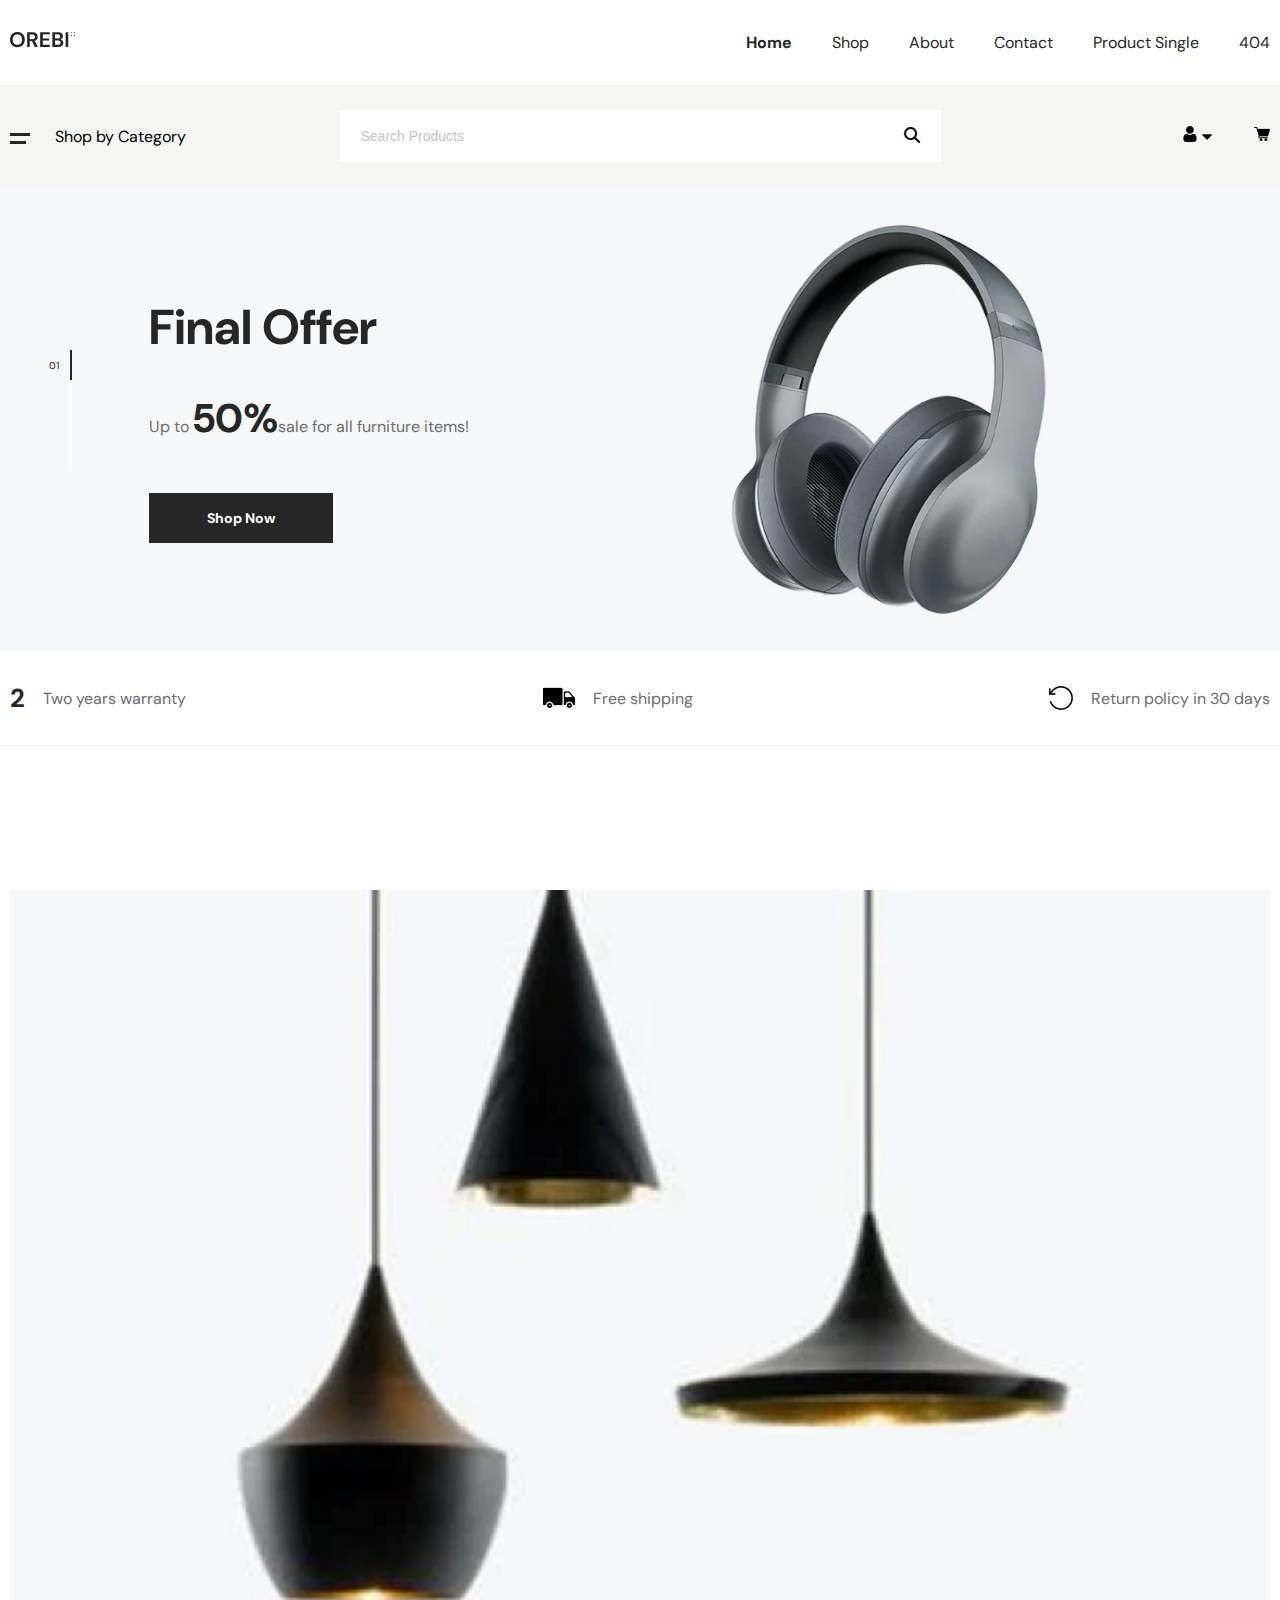
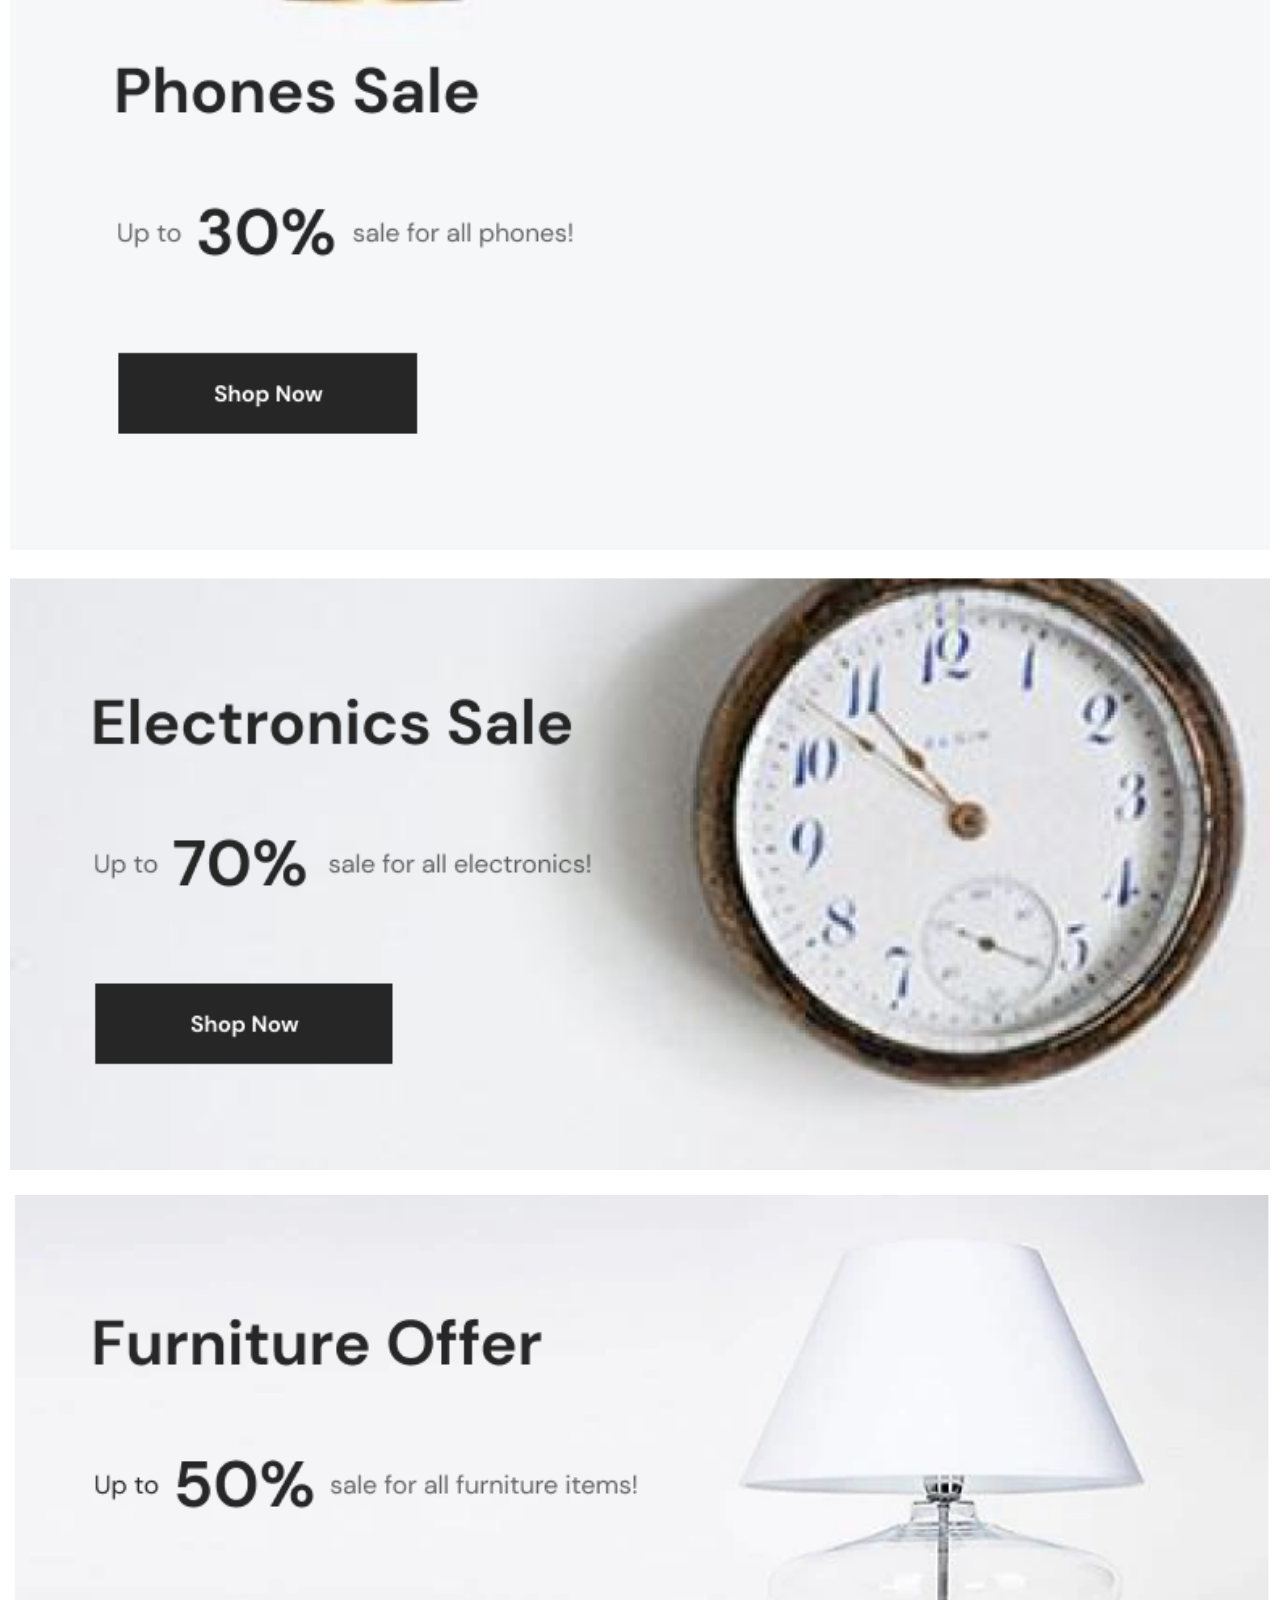
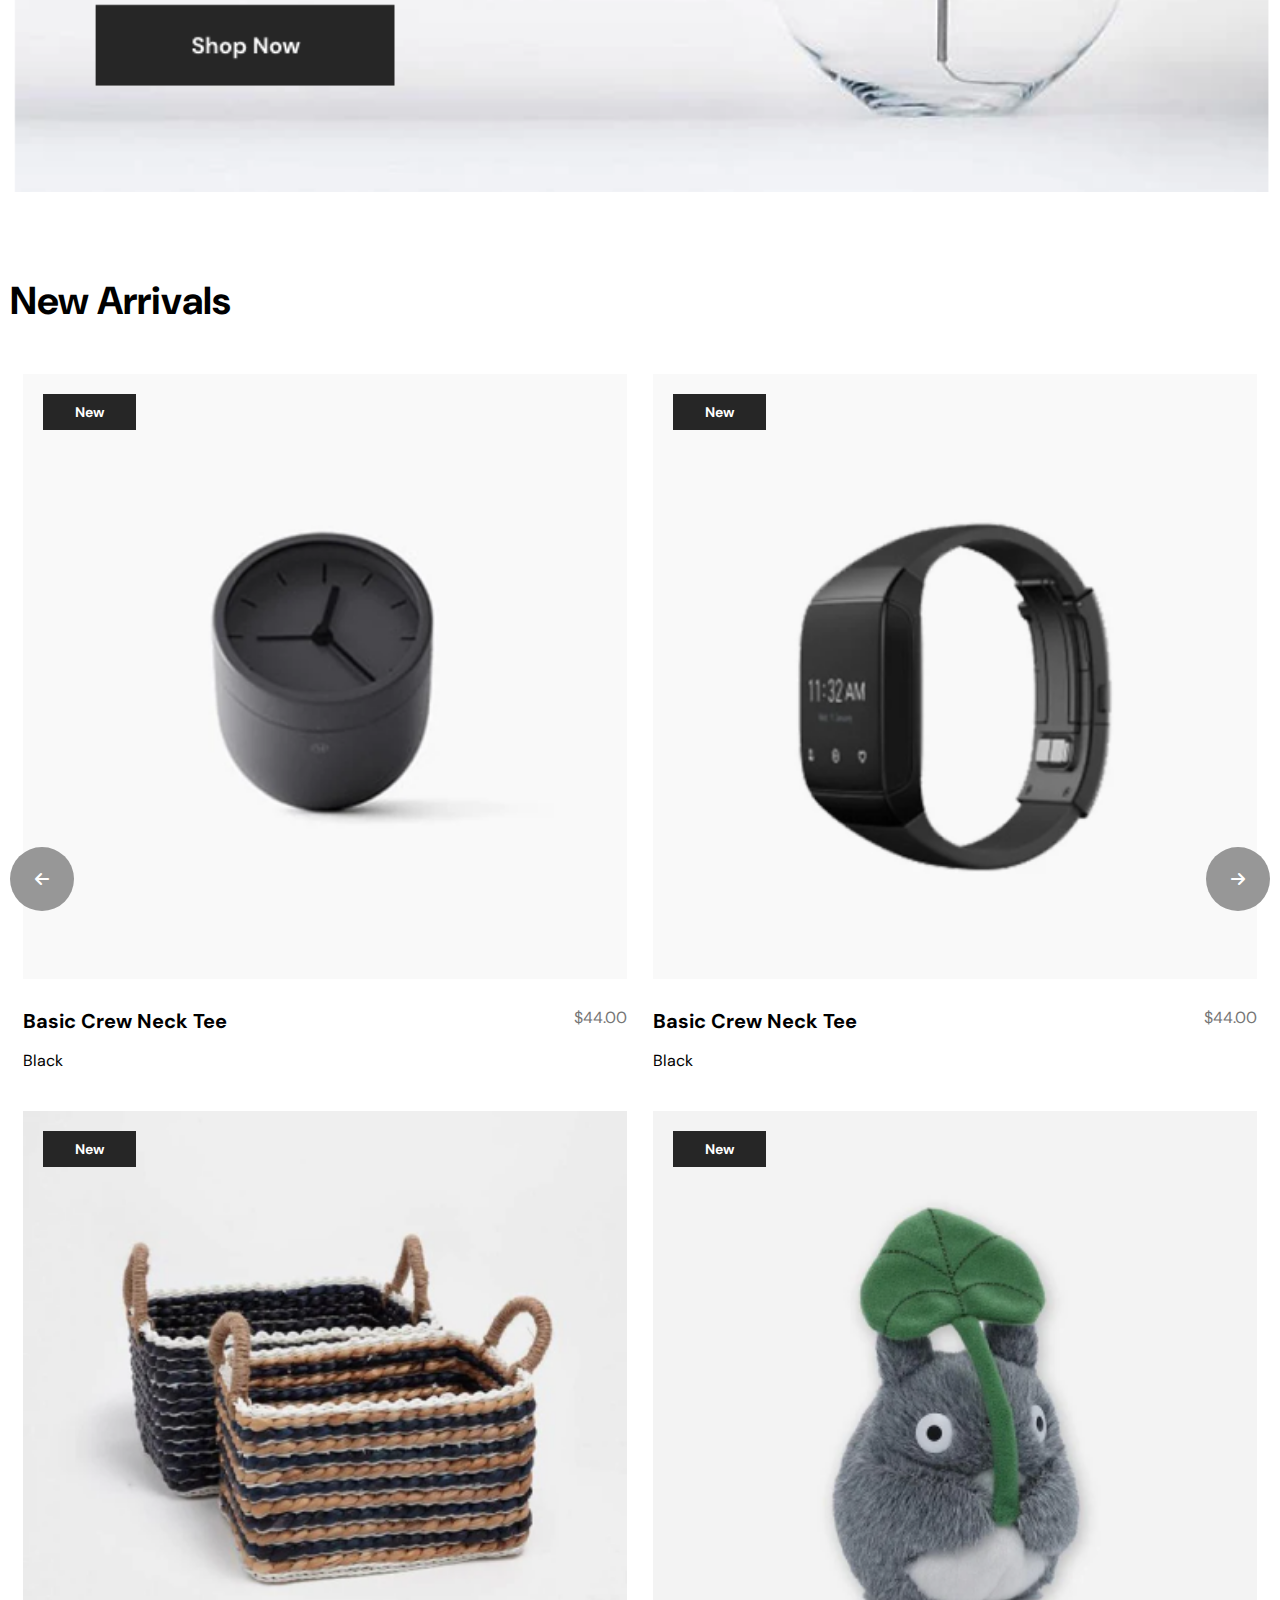
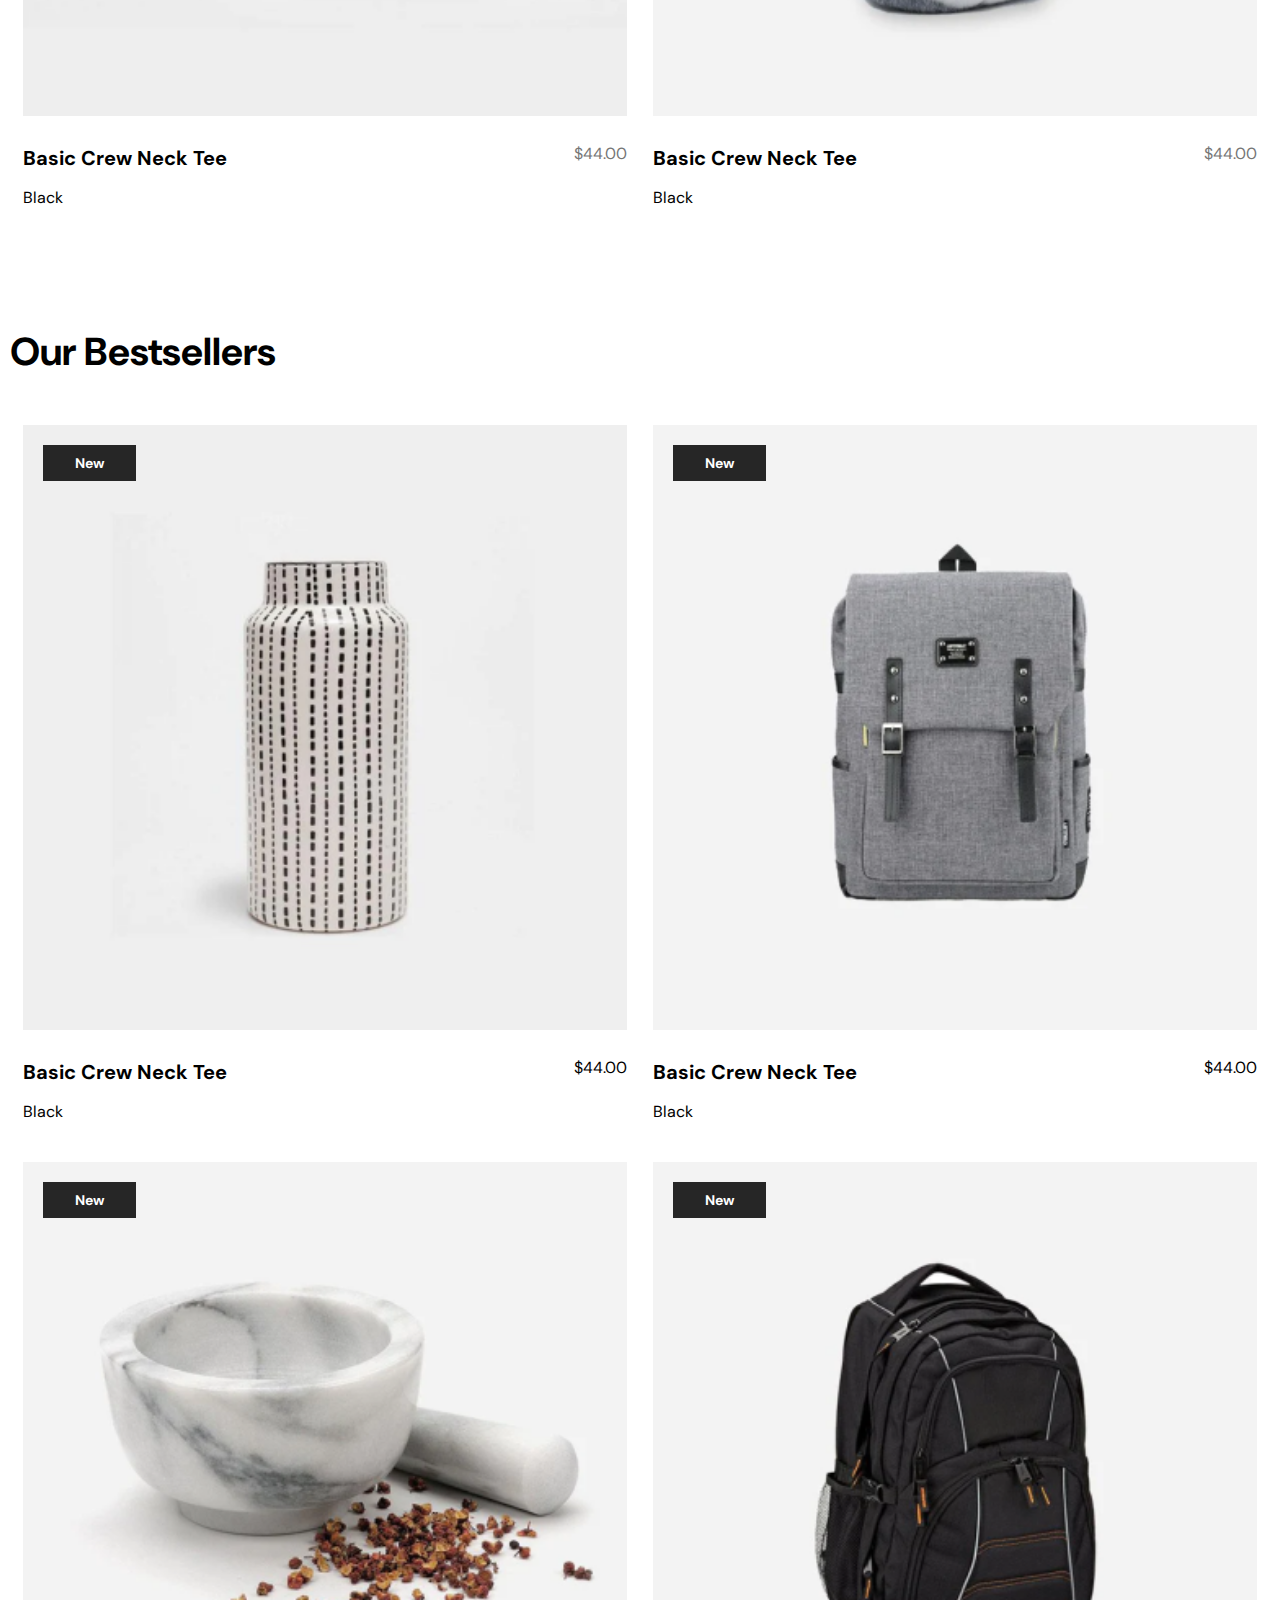
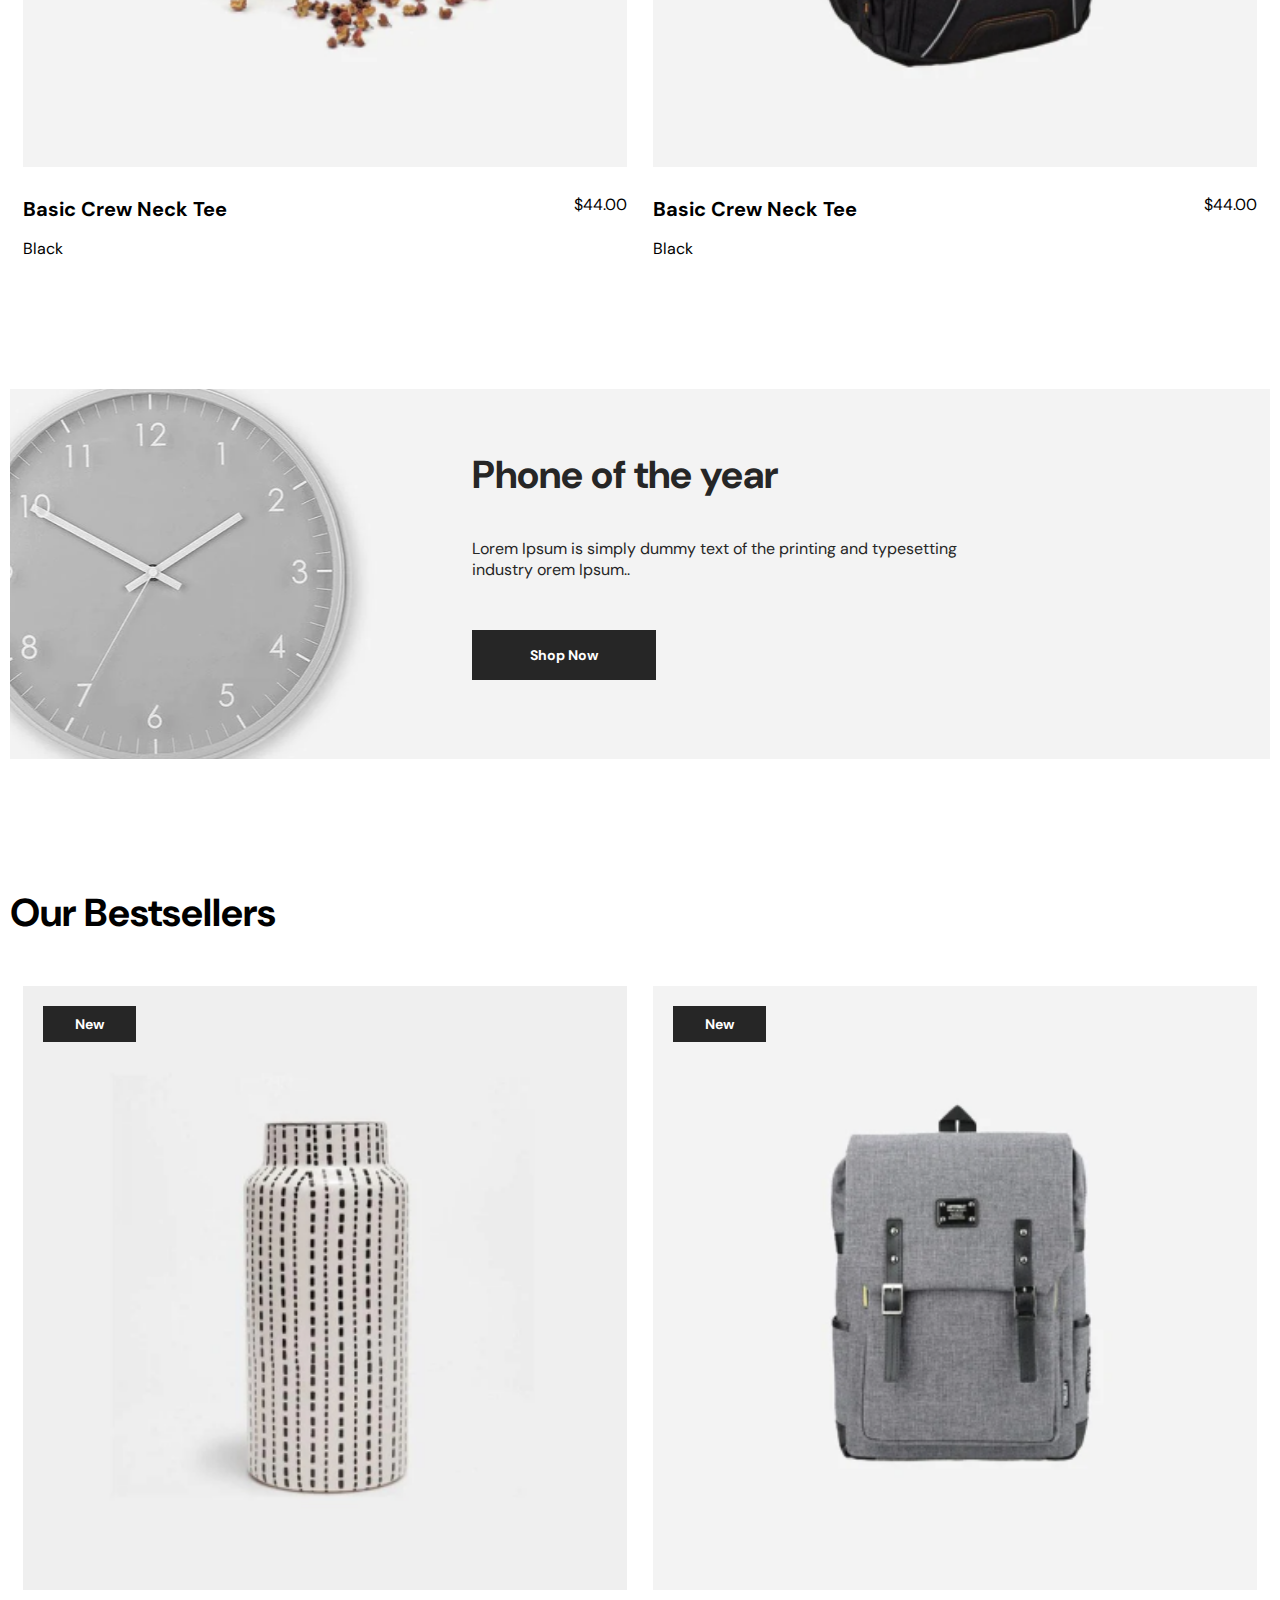
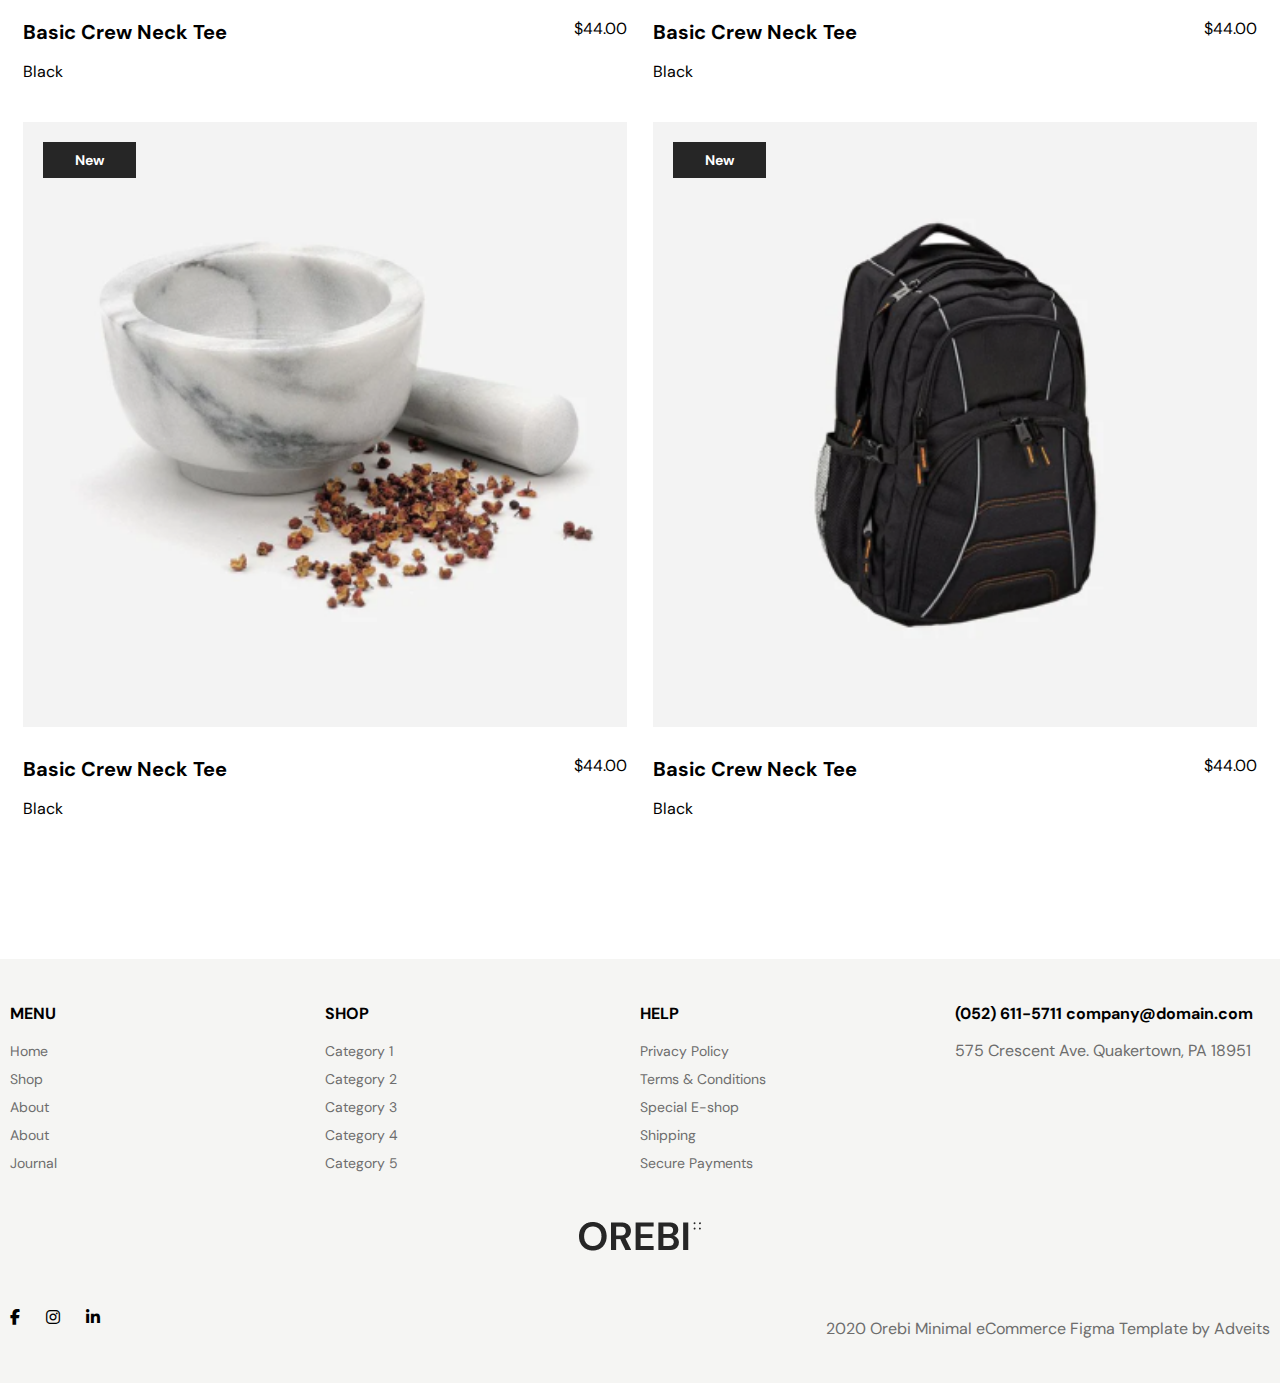
<file: index.html>
<!DOCTYPE html>
<html lang="en">
<head>
    <meta charset="UTF-8">
    <meta name="viewport" content="width=device-width, initial-scale=1.0">
    <title>Home</title>
    <link rel="stylesheet" href="https://cdnjs.cloudflare.com/ajax/libs/font-awesome/6.4.0/css/all.min.css">
    <link rel="preconnect" href="https://fonts.googleapis.com">
    <link rel="preconnect" href="https://fonts.gstatic.com" crossorigin>
    <link href="https://fonts.googleapis.com/css2?family=DM+Sans:wght@400;500;700&display=swap" rel="stylesheet">
    <link rel="stylesheet" href="css/style.css">
    <link rel="stylesheet" href="css/responsive.css">
</head>
<body>
    <!-- =======================
        navber start
    ============================ -->
    <nav>
        <div class="navber-first">
            <div class="container flex dm">
                <div class="logo">
                    <a href="index.html">
                        <img src="images/Logo.png" alt="">
                    </a>
                    
                </div>
                <label for="bar">
                    <i class="fa-solid fa-bars"></i>              
                   </label>
                   <input id="bar" type="checkbox">
                <div class="navitems">
                    <ul class="flex">
                        <li><a href="index.html">Home</a></li>
                        <li><a href="shop.html">Shop</a></li>
                        <li><a href="about.html">About</a></li>
                        <li><a href="contact.html">Contact</a></li>
                        <li><a href="columnshop.html">Product Single</a></li>
                        <li><a href="404.html">404</a></li>
                
                    </ul>
                </div>
                <div class="demo"></div>
                
               </div>
            
        </div>
       
       <div class="navber-bottom ">
            <div class="container dm flex">
            <div class="category">
                <div class="before">
                    <p>Shop by Category</p>
                </div>
                    
            </div>
            <div class="search">
                <div class="search-box">
                    <i class="fa-solid fa-magnifying-glass"></i>
                <input type="search" placeholder="Search Products">
                </div>
                
            </div>
            <div class="icon">
               <div class="left">
                <a href="login.html">
                    <img src="images/user.png" alt="">
                <img class="dot" src="images/down-filled-triangular-arrow.png" alt="">
                </a>                
               </div>
               <div class="right">
                <a href="cart.html">
                    <img src="images/shopping-cart.png" alt="">
                </a>
               </div>
            </div>
        </div>
    </div>

    </nav>
        <!-- =======================
        navber end
    ============================ -->
        <!-- =======================
        banner start
    ============================ -->
    
    <section id="banner">
        <div class="container flex dm">
            <div class="left">

                <div class="number">
                   <p>01</p>
                </div>
                <h2>Final Offer</h2>
                <p>Up to <span>50%</span>sale for all furniture items!</p>
                <a href="#">Shop Now</a>
            </div>
            <div class="right"></div>
        </div>
    </section>
    <div class="banner-bottom dm">
        <div class="container flex">
            <div class="item flex">
              
                    <span>2</span>
                    <p>Two years warranty</p>

            </div>
            <div class="item flex">
              
                <img src="./images/cargo-truck.png" alt="">
                    <p>Free shipping</p>

            </div>
            <div class="item flex">
              
                <img class="arrow-banner" src="./images/backup.png" alt="">
                    <p>Return policy in 30 days</p>

            </div>
        </div>
    </div>
        <!-- =======================
        banner end
    ============================ -->
        <!-- =======================
       sale start
    ============================ -->
    <section id="sale">
        <div class="container dm">
            <div class="flex">
                <div class="left">
                    <div class="left-item">
                       <img src="shopimages/Ad_1.png" alt="">
                    </div>
                  
                </div>
                <div class="right">
                    <div class="boxone">
                        <img src="shopimages/Ad_2.png" alt="">
                    </div>
                    <div class="boxtwo">
                        <img src="shopimages/Ad_3.png" alt="">
                       
                    </div>
                </div>
            </div>
      
        </div>
    </section>
        <!-- =======================
        sale end
    ============================ -->
        <!-- =======================
        Arrivals start
    ============================ -->
    <section id="arrivals">
        <div class="container dm">
            <div class="title">
                <h2>New Arrivals</h2>
            </div>
            <div class="arrivalsitems flex">
                <div class="left-arrow">
                    <i class="fa-sharp fa-solid fa-arrow-left"></i>
                </div>
                <div class="item">
                    <div class="img-box">
                        <img src="images/ar1.png" alt="">
                        <div class="inner-items">
                            <div class="inner-item ">
                                <p>Add to Wish List</p>
                                <i class="fa-solid fa-heart"></i>
                            </div>
                            <div class="inner-item ">
                                <p>Compare</p>
                                <i class="fa-solid fa-arrows-rotate"></i>
                            </div>
                            <div class="inner-item ">
                                <p>Add to Cart</p>
                                <i class="fa-solid fa-cart-shopping"></i>
                            </div>
                        </div>
                    </div>
                    <a href="#">New</a>
                    <div class="flex">
                        <h5>Basic Crew Neck Tee</h5>
                        <span>$44.00</span>
                    </div>
                    <p>Black</p>
                </div>
                <div class="item">
                    <div class="img-box">
                        <img src="images/ar2.png" alt="">
                        <div class="inner-items">
                            <div class="inner-item ">
                                <p>Add to Wish List</p>
                                <i class="fa-solid fa-heart"></i>
                            </div>
                            <div class="inner-item ">
                                <p>Compare</p>
                                <i class="fa-solid fa-arrows-rotate"></i>
                            </div>
                            <div class="inner-item ">
                                <p>Add to Cart</p>
                                <i class="fa-solid fa-cart-shopping"></i>
                            </div>
                        </div>
                    </div>
                    <a href="#">New</a>
                    <div class="flex">
                        <h5>Basic Crew Neck Tee</h5>
                        <span>$44.00</span>
                    </div>
                    <p>Black</p>
                </div>
                <div class="item">
                    <div class="img-box">
                        <img src="images/ar3.png" alt="">
                        <div class="inner-items">
                            <div class="inner-item ">
                                <p>Add to Wish List</p>
                                <i class="fa-solid fa-heart"></i>
                            </div>
                            <div class="inner-item ">
                                <p>Compare</p>
                                <i class="fa-solid fa-arrows-rotate"></i>
                            </div>
                            <div class="inner-item ">
                                <p>Add to Cart</p>
                                <i class="fa-solid fa-cart-shopping"></i>
                            </div>
                        </div>
                    </div>
                    <a href="#">New</a>
                    <div class="flex">
                        <h5>Basic Crew Neck Tee</h5>
                        <span>$44.00</span>
                    </div>
                    <p>Black</p>
                </div>
                <div class="item">
                    <div class="img-box">
                        <img src="images/ar4.png" alt="">
                        <div class="inner-items">
                            <div class="inner-item ">
                                <p>Add to Wish List</p>
                                <i class="fa-solid fa-heart"></i>
                            </div>
                            <div class="inner-item ">
                                <p>Compare</p>
                                <i class="fa-solid fa-arrows-rotate"></i>
                            </div>
                            <div class="inner-item ">
                                <p>Add to Cart</p>
                                <i class="fa-solid fa-cart-shopping"></i>
                            </div>
                        </div>
                    </div>
                    <a href="#">New</a>
                    <div class="flex">
                        <h5>Basic Crew Neck Tee</h5>
                        <span>$44.00</span>
                    </div>
                    <p>Black</p>
                </div>
 
                <div class="right-arrow">
                    <i class="fa-sharp fa-solid fa-arrow-right"></i>
                </div>
 
               
            </div>
        
        </div>
    </section>
        <!-- =======================
        Arrivals end
    ============================ -->
        <!-- =======================
        sellers start
    ============================ -->
    <section id="sellers">
        <div class="container">
            <div class="title dm">
                <h2>Our Bestsellers</h2>
            </div>
            <div class="selleritem dm">
                
                <div class="item">
                    <div class="img-box">
                        <img src="images/be1.png" alt="">      
                    </div>
                    <a href="#">New</a>
                    <div class="flex">
                        <h5>Basic Crew Neck Tee</h5>
                        <span>$44.00</span>
                    </div>
                    <p>Black</p>
                </div>
                <div class="item">
                    <div class="img-box">
                        <img src="images/be2.png" alt="">      
                    </div>
                    <a href="#">New</a>
                    <div class="flex">
                        <h5>Basic Crew Neck Tee</h5>
                        <span>$44.00</span>
                    </div>
                    <p>Black</p>
                </div>
                <div class="item">
                    <div class="img-box">
                        <img src="images/be3.png" alt="">      
                    </div>
                    <a href="#">New</a>
                    <div class="flex">
                        <h5>Basic Crew Neck Tee</h5>
                        <span>$44.00</span>
                    </div>
                    <p>Black</p>
                </div>
                <div class="item">
                    <div class="img-box">
                        <img src="images/be4.png" alt="">      
                    </div>
                    <a href="#">New</a>
                    <div class="flex">
                        <h5>Basic Crew Neck Tee</h5>
                        <span>$44.00</span>
                    </div>
                    <p>Black</p>
                </div>
            </div>
        </div>
    </section>
        <!-- =======================
        sellers  end
    ============================ -->
        <!-- =======================
        time start
    ============================ -->
    <section id="time">
        <div class="container dm">
            <div class="timeitems">
                <div class="flex">
                    <div class="right">
                        <h2>Phone of the year</h2>
                        <p>Lorem Ipsum is simply dummy text of the printing and typesetting industry orem Ipsum..</p>
                        <a href="#">Shop Now</a>
                    </div>
                </div>
             
            </div>
        </div>
   
        
    </section>
        <!-- =======================
        time end
    ============================ -->
        <!-- =======================
        offer start
    ============================ -->
      <section id="offer">
        <div class="container">
            <div class="title dm">
                <h2>Our Bestsellers</h2>
            </div>
            <div class="offeritem dm">
                
                <div class="item">
                    <div class="img-box">
                        <img src="images/be1.png" alt="">      
                    </div>
                    <a href="#">New</a>
                    <div class="flex">
                        <h5>Basic Crew Neck Tee</h5>
                        <span>$44.00</span>
                    </div>
                    <p>Black</p>
                </div>
                <div class="item">
                    <div class="img-box">
                        <img src="images/be2.png" alt="">      
                    </div>
                    <a href="#">New</a>
                    <div class="flex">
                        <h5>Basic Crew Neck Tee</h5>
                        <span>$44.00</span>
                    </div>
                    <p>Black</p>
                </div>
                <div class="item">
                    <div class="img-box">
                        <img src="images/be3.png" alt="">      
                    </div>
                    <a href="#">New</a>
                    <div class="flex">
                        <h5>Basic Crew Neck Tee</h5>
                        <span>$44.00</span>
                    </div>
                    <p>Black</p>
                </div>
                <div class="item">
                    <div class="img-box">
                        <img src="images/be4.png" alt="">      
                    </div>
                    <a href="#">New</a>
                    <div class="flex">
                        <h5>Basic Crew Neck Tee</h5>
                        <span>$44.00</span>
                    </div>
                    <p>Black</p>
                </div>
            </div>
        </div>
    </section>
        <!-- =======================
        offer end
    ============================ -->
        <!-- =======================
        Footer start
    ============================ -->
    <footer>
        <div class="container dm">
            <div class="footeritems">
                
                    <div class="item">
                        <h4>MENU</h4>
                        <ul>
                            <li>Home</li>
                            <li>Shop</li>
                            <li>About</li>
                            <li>About</li>
                            <li>Journal</li>
                        </ul>
                    </div>
                    <div class="item">
                        <h4>SHOP</h4>
                        <ul>
                            <li>Category 1</li>
                            <li>Category 2</li>
                            <li>Category 3</li>
                            <li>Category 4</li>
                            <li>Category 5</li>
                        </ul>
                    </div>
                    <div class="item">
                        <h4>HELP</h4>
                        <ul>
                            <li>Privacy Policy</li>
                            <li>Terms & Conditions</li>
                            <li>Special E-shop</li>
                            <li>Shipping</li>
                            <li>Secure Payments</li>
                        </ul>
                    </div>
         
      
                <div class="item location">
                    <p>(052) 611-5711
                         company@domain.com</p>
                
                    <span>575 Crescent Ave. Quakertown, PA 18951</span>
                </div>
                <div class="item logo">
                    <img src="images/OREBI.png" alt="">
                </div>

            </div>
            <div class="footer-bottom">
                <div class="flex">
                    <div class="left">
                        <ul class="flex">
                            <li><i class="fa-brands fa-facebook-f"></i></li>
                            <li><i class="fa-brands fa-instagram"></i></li>
                            <li><i class="fa-brands fa-linkedin-in"></i></li>

                        </ul>
                    </div>
                    <div class="right">
                        <p>2020 Orebi Minimal eCommerce Figma Template by Adveits</p>
                    </div>
                </div>
            </div>
        </div>
    </footer>
        <!-- =======================
        Footer end
    ============================ -->

</body>
</html>
</file>
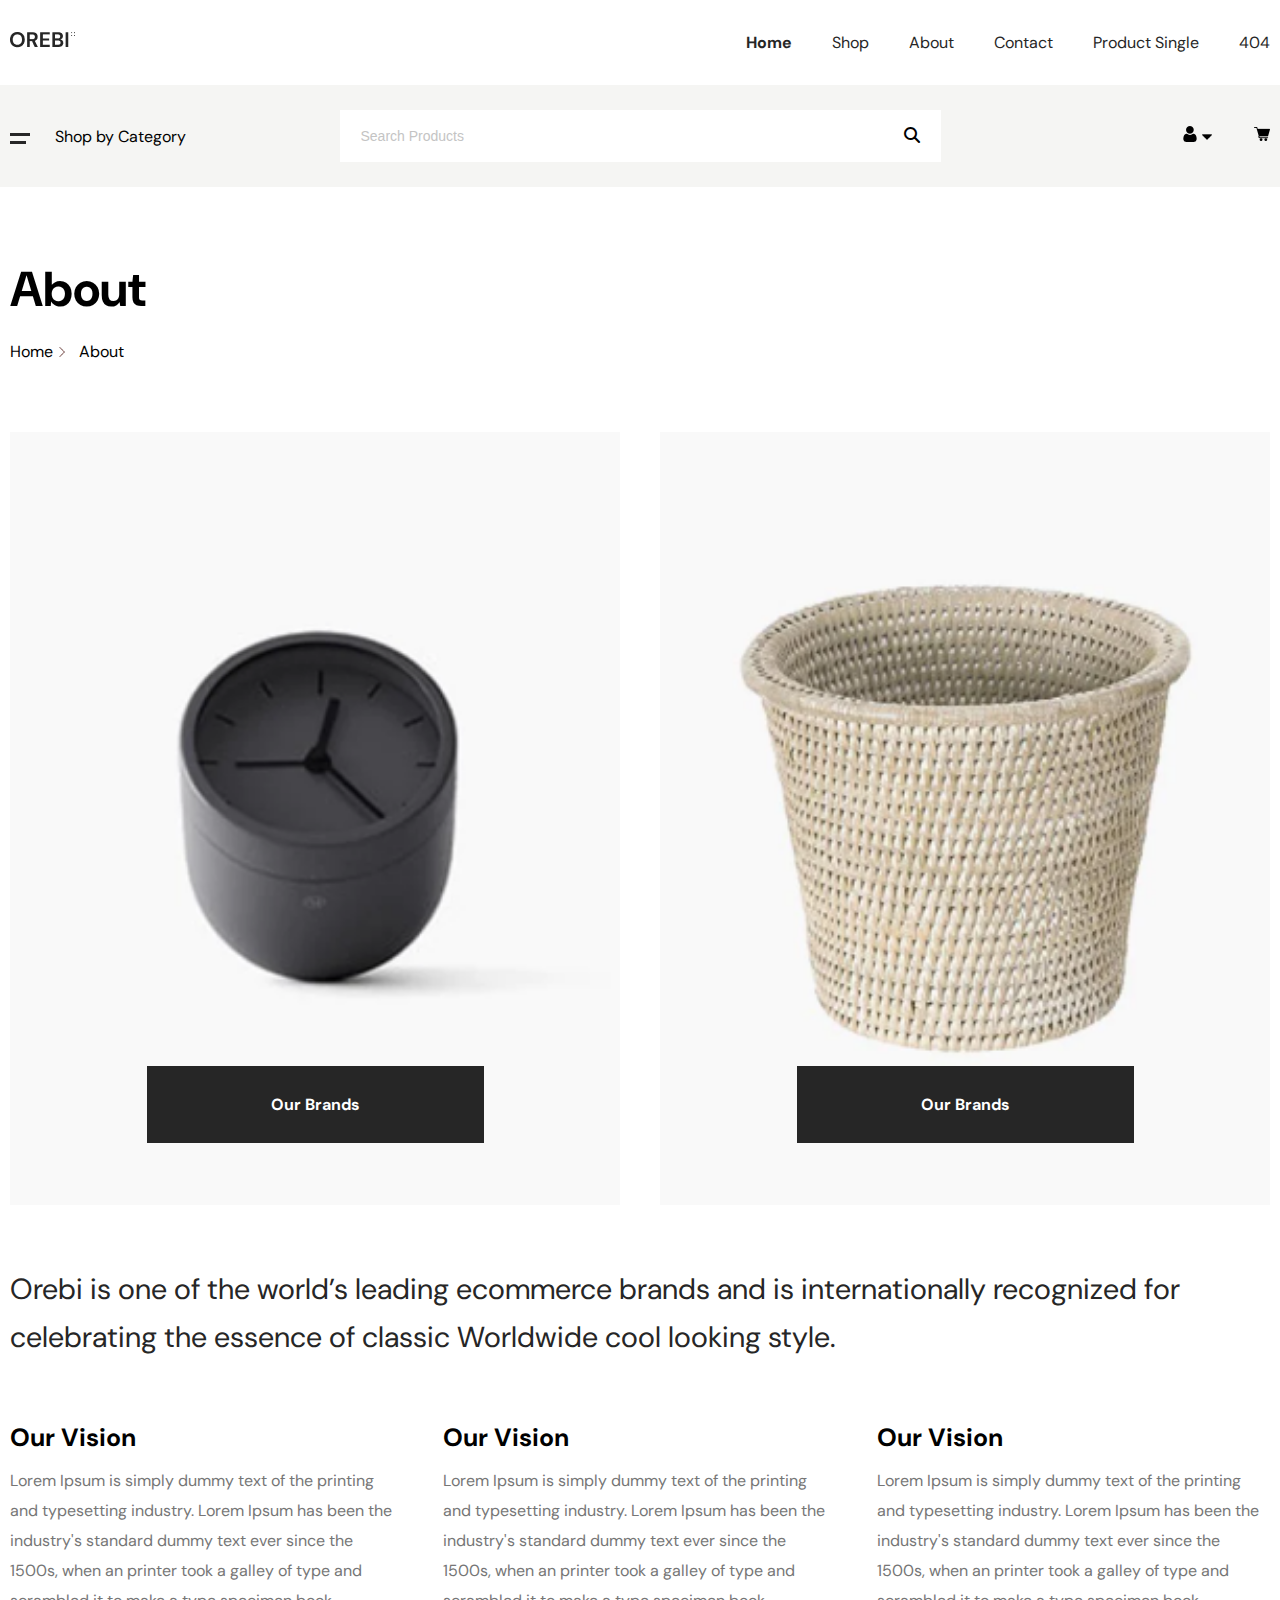
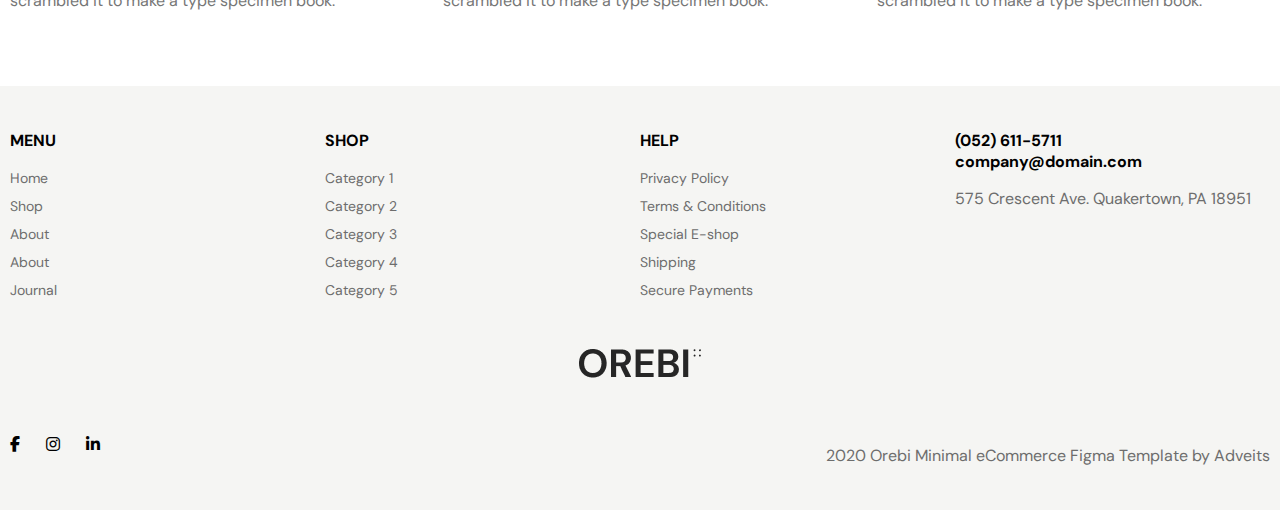
<file: about.html>
<!DOCTYPE html>
<html lang="en">

<head>
    <meta charset="UTF-8">
    <meta name="viewport" content="width=device-width, initial-scale=1.0">
    <title>About</title>
    <link rel="stylesheet" href="https://cdnjs.cloudflare.com/ajax/libs/font-awesome/6.4.0/css/all.min.css">
    <link rel="preconnect" href="https://fonts.googleapis.com">
    <link rel="preconnect" href="https://fonts.gstatic.com" crossorigin>
    <link href="https://fonts.googleapis.com/css2?family=DM+Sans:wght@400;500;700&display=swap" rel="stylesheet">
    <link rel="stylesheet" href="css/style.css">
    <link rel="stylesheet" href="css/about.css">
    <link rel="stylesheet" href="css/responsive.css">
</head>

<body>
    <!-- =======================
        navber start
    ============================ -->
    <nav>
        <div class="navber-first">
            <div class="container flex dm">
                <div class="logo">
                    <a href="index.html">
                        <img src="images/Logo.png" alt="">
                    </a>
                    
                </div>
                <label for="bar">
                    <i class="fa-solid fa-bars"></i>              
                   </label>
                   <input id="bar" type="checkbox">
                <div class="navitems">
                    <ul class="flex">
                        <li><a href="index.html">Home</a></li>
                        <li><a href="shop.html">Shop</a></li>
                        <li><a href="about.html">About</a></li>
                        <li><a href="contact.html">Contact</a></li>
                        <li><a href="columnshop.html">Product Single</a></li>
                        <li><a href="404.html">404</a></li>
                
                    </ul>
                </div>
                <div class="demo"></div>
                
               </div>
            
        </div>
       
       <div class="navber-bottom ">
            <div class="container dm flex">
            <div class="category">
                <div class="before">
                    <p>Shop by Category</p>
                </div>
                    
            </div>
            <div class="search">
                <div class="search-box">
                    <i class="fa-solid fa-magnifying-glass"></i>
                <input type="search" placeholder="Search Products">
                </div>
                
            </div>
            <div class="icon">
               <div class="left">
                <a href="login.html">
                    <img src="images/user.png" alt="">
                <img class="dot" src="images/down-filled-triangular-arrow.png" alt="">
                </a>                
               </div>
               <div class="right">
                <a href="cart.html">
                    <img src="images/shopping-cart.png" alt="">
                </a>
               </div>
            </div>
        </div>
    </div>

    </nav>
        <!-- =======================
        navber end
    ============================ -->

    <section id="aboutimg">
        <div class="container dm">
            <div class="title">
                <h2>About</h2>
                <ul>
                    <li>Home <img src="images/right-arrow.png" alt=""></li>
                    <li>About</li>
                </ul>
            </div>
            <div class="img">
                <div class="left">
                    <a href="#">Our Brands</a>
                </div>
                <div class="right">
                    <a href="#">Our Brands</a>
                </div>
            </div>
            <div class="bottomtext">
                <p>Orebi is one of the world’s leading ecommerce brands and is internationally recognized for
                    celebrating the essence of classic Worldwide cool looking style.</p>
            </div>
            <div class="story">
                <div class="item">
                    <h4>Our Vision</h4>
                    <p>Lorem Ipsum is simply dummy text of the printing and typesetting industry. Lorem Ipsum has been
                        the industry's standard dummy text ever since the 1500s, when an printer took a galley of type
                        and scrambled it to make a type specimen book.</p>
                </div>
                <div class="item">
                    <h4>Our Vision</h4>
                    <p>Lorem Ipsum is simply dummy text of the printing and typesetting industry. Lorem Ipsum has been
                        the industry's standard dummy text ever since the 1500s, when an printer took a galley of type
                        and scrambled it to make a type specimen book.</p>
                </div>
                <div class="item">
                    <h4>Our Vision</h4>
                    <p>Lorem Ipsum is simply dummy text of the printing and typesetting industry. Lorem Ipsum has been
                        the industry's standard dummy text ever since the 1500s, when an printer took a galley of type
                        and scrambled it to make a type specimen book.</p>
                </div>
            </div>
        </div>
    </section>
    <!-- =======================
        Footer start
    ============================ -->
    <footer>
        <div class="container dm">
            <div class="footeritems">

                <div class="item">
                    <h4>MENU</h4>
                    <ul>
                        <li>Home</li>
                        <li>Shop</li>
                        <li>About</li>
                        <li>About</li>
                        <li>Journal</li>
                    </ul>
                </div>
                <div class="item">
                    <h4>SHOP</h4>
                    <ul>
                        <li>Category 1</li>
                        <li>Category 2</li>
                        <li>Category 3</li>
                        <li>Category 4</li>
                        <li>Category 5</li>
                    </ul>
                </div>
                <div class="item">
                    <h4>HELP</h4>
                    <ul>
                        <li>Privacy Policy</li>
                        <li>Terms & Conditions</li>
                        <li>Special E-shop</li>
                        <li>Shipping</li>
                        <li>Secure Payments</li>
                    </ul>
                </div>


                <div class="item location">
                    <p>(052) 611-5711</br>
                        company@domain.com</p>

                    <span>575 Crescent Ave. Quakertown, PA 18951</span>
                </div>
                <div class="item logo">
                    <img src="images/OREBI.png" alt="">
                </div>

            </div>
            <div class="footer-bottom">
                <div class="flex">
                    <div class="left">
                        <ul class="flex">
                            <li><i class="fa-brands fa-facebook-f"></i></li>
                            <li><i class="fa-brands fa-instagram"></i></li>
                            <li><i class="fa-brands fa-linkedin-in"></i></li>

                        </ul>
                    </div>
                    <div class="right">
                        <p>2020 Orebi Minimal eCommerce Figma Template by Adveits</p>
                    </div>
                </div>
            </div>
        </div>
    </footer>
    <!-- =======================
        Footer end
    ============================ -->

</body>

</html>
</file>
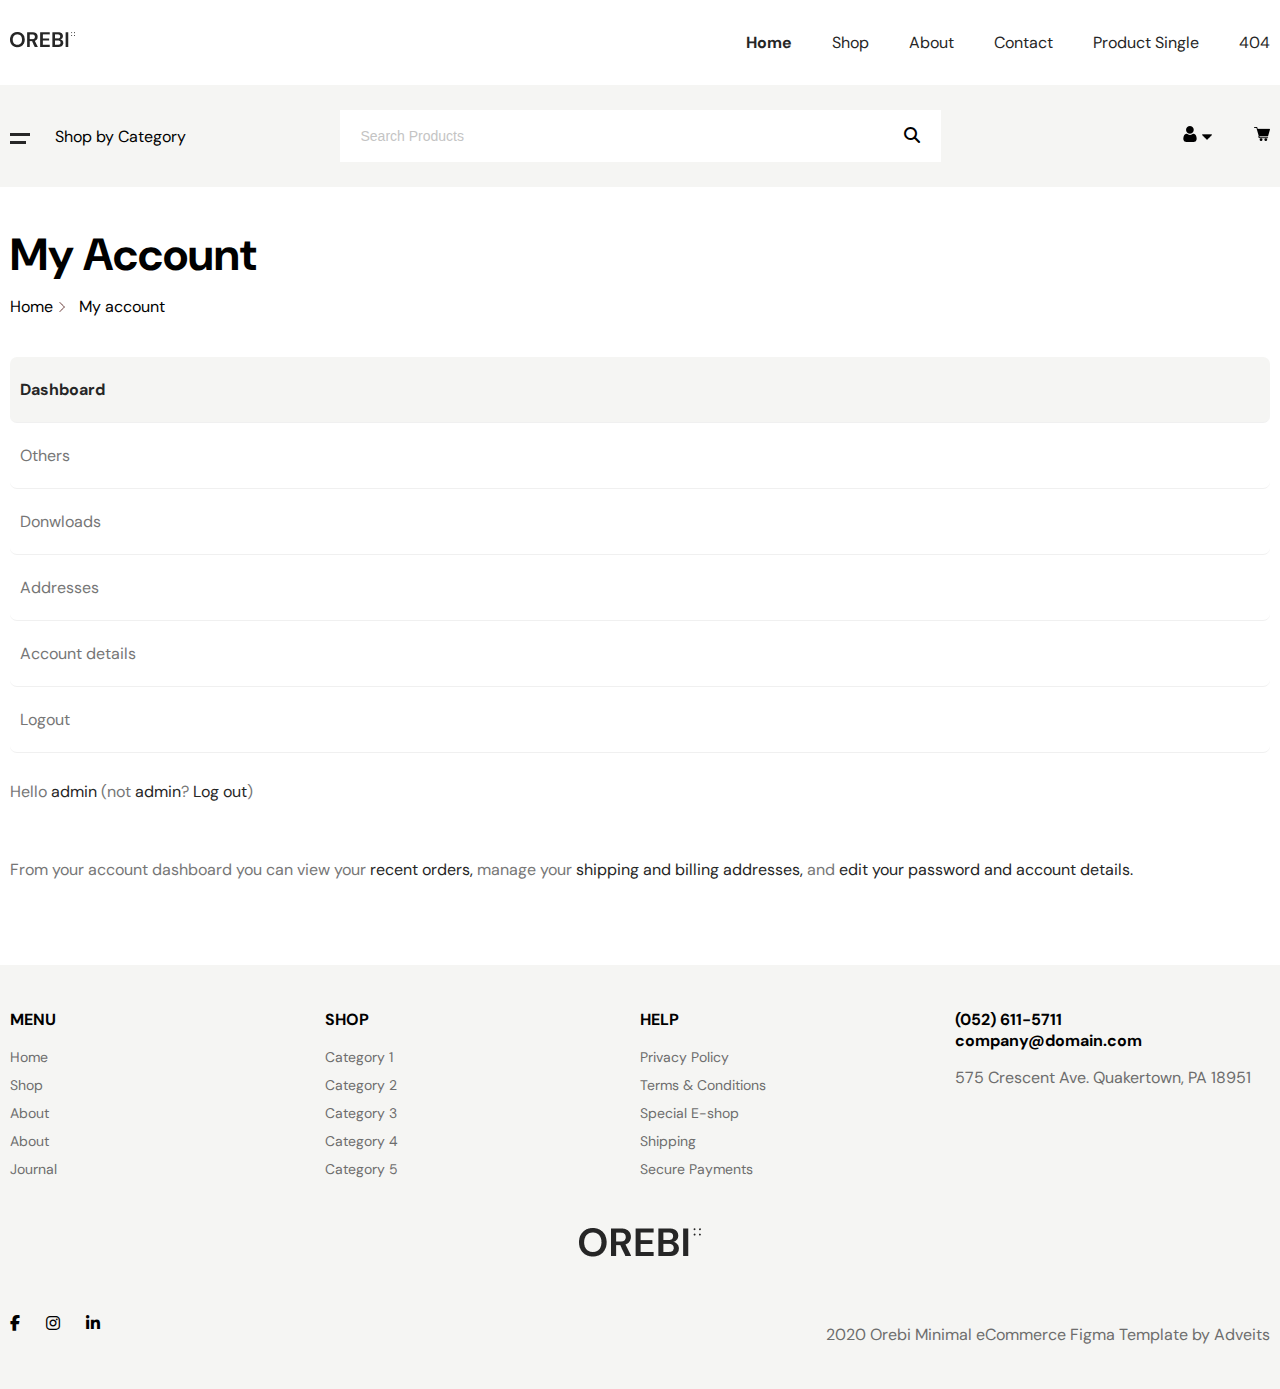
<file: account.html>
<!DOCTYPE html>
<html lang="en">
<head>
    <meta charset="UTF-8">
    <meta name="viewport" content="width=device-width, initial-scale=1.0">
    <title>My account</title>
    <link rel="stylesheet" href="https://cdnjs.cloudflare.com/ajax/libs/font-awesome/6.4.0/css/all.min.css">
    <link rel="preconnect" href="https://fonts.googleapis.com">
    <link rel="preconnect" href="https://fonts.gstatic.com" crossorigin>
    <link href="https://fonts.googleapis.com/css2?family=DM+Sans:wght@400;500;700&display=swap" rel="stylesheet">
    <link rel="stylesheet" href="css/style.css">
    <link rel="stylesheet" href="css/account.css">
    <link rel="stylesheet" href="css/responsive.css">
</head>
<body>
    <!-- =======================
        navber start
    ============================ -->
    <nav>
        <div class="navber-first">
            <div class="container flex dm">
                <div class="logo">
                    <a href="index.html">
                        <img src="images/Logo.png" alt="">
                    </a>
                    
                </div>
                <label for="bar">
                    <i class="fa-solid fa-bars"></i>              
                   </label>
                   <input id="bar" type="checkbox">
                <div class="navitems">
                    <ul class="flex">
                        <li><a href="index.html">Home</a></li>
                        <li><a href="shop.html">Shop</a></li>
                        <li><a href="about.html">About</a></li>
                        <li><a href="contact.html">Contact</a></li>
                        <li><a href="columnshop.html">Product Single</a></li>
                        <li><a href="404.html">404</a></li>
                
                    </ul>
                </div>
                <div class="demo"></div>
                
               </div>
            
        </div>
       
       <div class="navber-bottom ">
            <div class="container dm flex">
            <div class="category">
                <div class="before">
                    <p>Shop by Category</p>
                </div>
                    
            </div>
            <div class="search">
                <div class="search-box">
                    <i class="fa-solid fa-magnifying-glass"></i>
                <input type="search" placeholder="Search Products">
                </div>
                
            </div>
            <div class="icon">
               <div class="left">
                <a href="login.html">
                    <img src="images/user.png" alt="">
                <img class="dot" src="images/down-filled-triangular-arrow.png" alt="">
                </a>                
               </div>
               <div class="right">
                <a href="cart.html">
                    <img src="images/shopping-cart.png" alt="">
                </a>
               </div>
            </div>
        </div>
    </div>

    </nav>
        <!-- =======================
        navber end
    ============================ -->

    <div class="title dm">
        <div class="container">
            <div class="title">
                <h2>My Account</h2>
                <ul>
                    <li>Home <img src="images/right-arrow.png" alt=""></li>
                    <li>My account</li>
                </ul>
            </div>
        </div>
    </div>


    <!-- =====================
        My account start
    ========================== -->
    <section id="account">
        <div class="container dm">
            <div class="flex">
                <div class="sideber">
                    <div class="item">
                        <h4>Dashboard</h4>
                    </div>
                    <div class="item">
                        <h4>Others</h4>
                    </div>
                    <div class="item">
                        <h4>Donwloads</h4>
                    </div>
                    <div class="item">
                        <h4>Addresses</h4>
                    </div>
                    <div class="item">
                        <h4>Account details</h4>
                    </div>
                    <div class="item">
                        <h4>Logout</h4>
                    </div>
                </div>
                <div class="detailsarea">
                    <p>Hello <span>admin</span> (not <span>admin</span>? <span>Log out</span>)</p>
                    <p class="second">From your account dashboard you can view your <span>recent orders,</span> manage your <span>shipping and billing addresses,</span>  and <span>edit your password and account details.</span></p>
                </div>
            </div>
           
        </div>
    </section>
    <!-- =====================
        My account end
    ========================== -->





     <!-- =======================
        Footer start
    ============================ -->
    <footer>
        <div class="container dm">
            <div class="footeritems">
                
                    <div class="item">
                        <h4>MENU</h4>
                        <ul>
                            <li>Home</li>
                            <li>Shop</li>
                            <li>About</li>
                            <li>About</li>
                            <li>Journal</li>
                        </ul>
                    </div>
                    <div class="item">
                        <h4>SHOP</h4>
                        <ul>
                            <li>Category 1</li>
                            <li>Category 2</li>
                            <li>Category 3</li>
                            <li>Category 4</li>
                            <li>Category 5</li>
                        </ul>
                    </div>
                    <div class="item">
                        <h4>HELP</h4>
                        <ul>
                            <li>Privacy Policy</li>
                            <li>Terms & Conditions</li>
                            <li>Special E-shop</li>
                            <li>Shipping</li>
                            <li>Secure Payments</li>
                        </ul>
                    </div>
         
      
                <div class="item location">
                    <p>(052) 611-5711</br>
                         company@domain.com</p>
                
                    <span>575 Crescent Ave. Quakertown, PA 18951</span>
                </div>
                <div class="item logo">
                    <img src="images/OREBI.png" alt="">
                </div>

            </div>
            <div class="footer-bottom">
                <div class="flex">
                    <div class="left">
                        <ul class="flex">
                            <li><i class="fa-brands fa-facebook-f"></i></li>
                            <li><i class="fa-brands fa-instagram"></i></li>
                            <li><i class="fa-brands fa-linkedin-in"></i></li>

                        </ul>
                    </div>
                    <div class="right">
                        <p>2020 Orebi Minimal eCommerce Figma Template by Adveits</p>
                    </div>
                </div>
            </div>
        </div>
    </footer>
        <!-- =======================
        Footer end
    ============================ -->

</body>
</html>
</file>
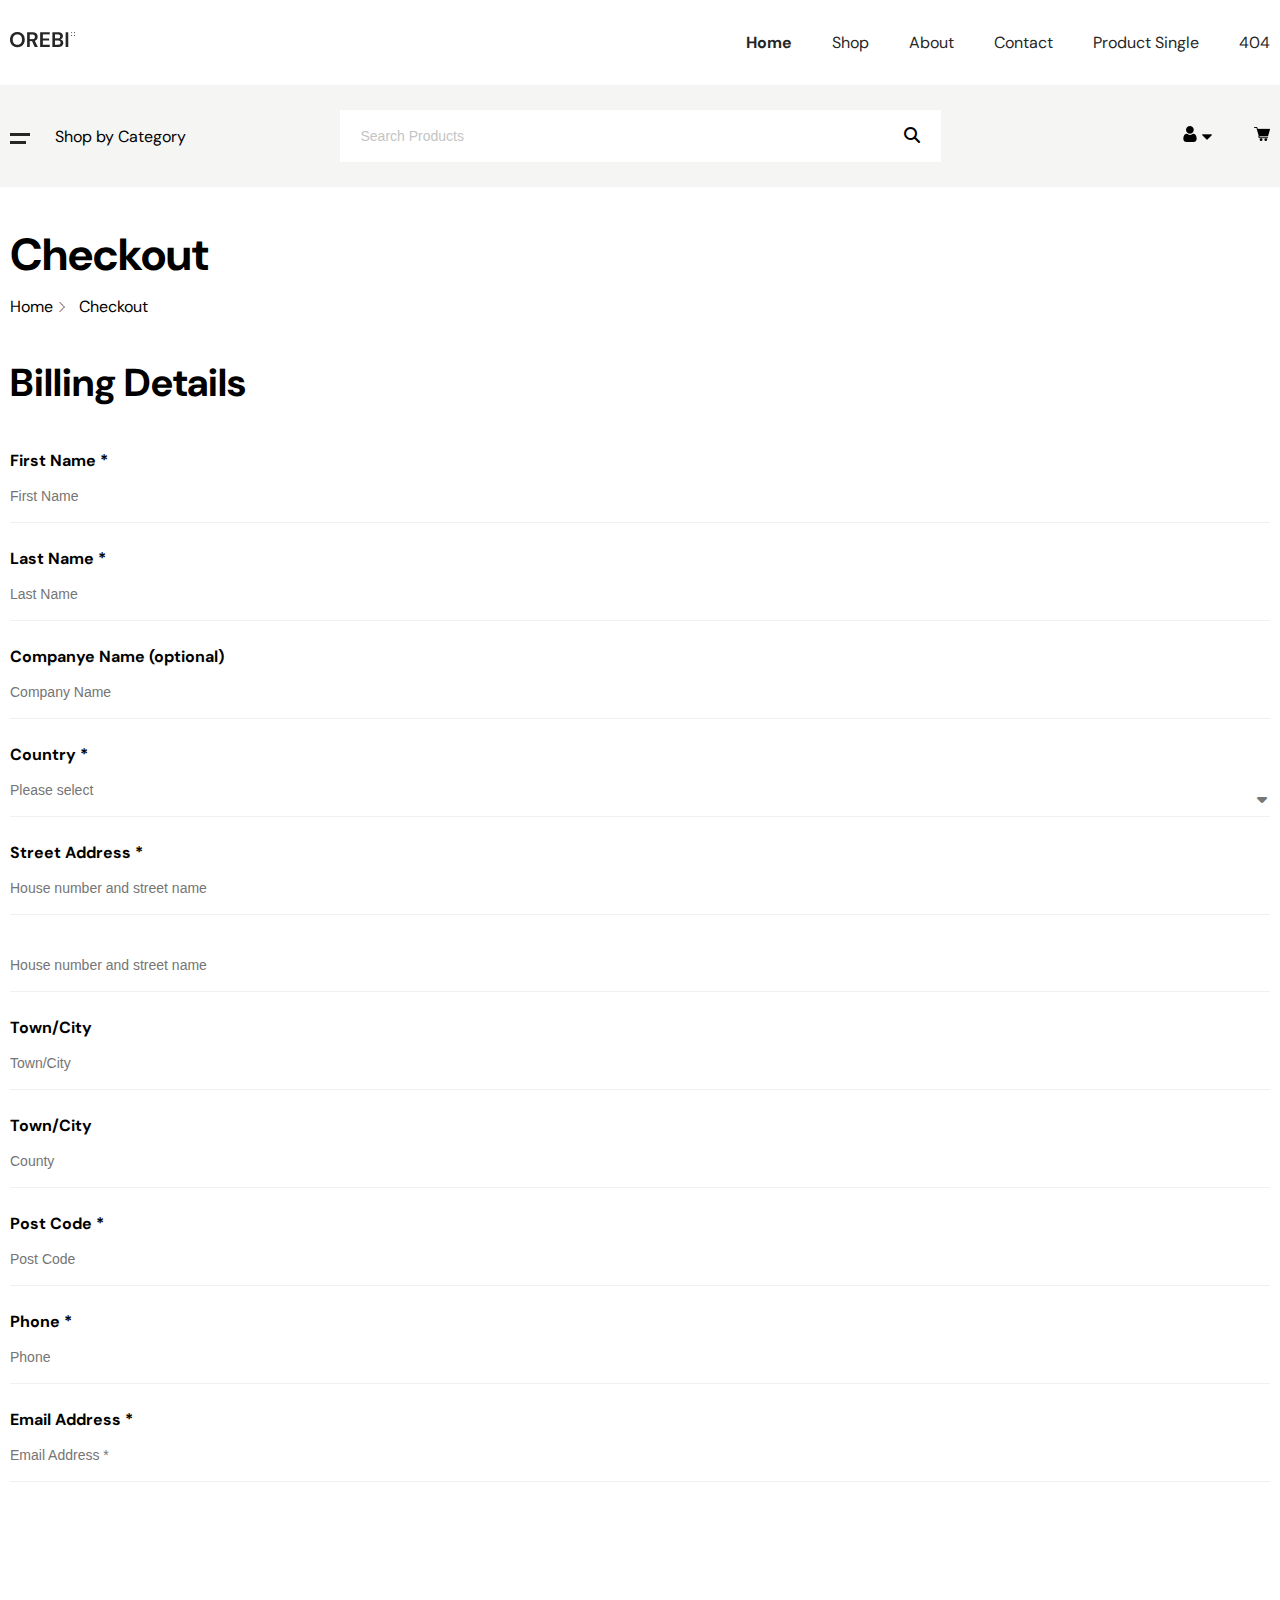
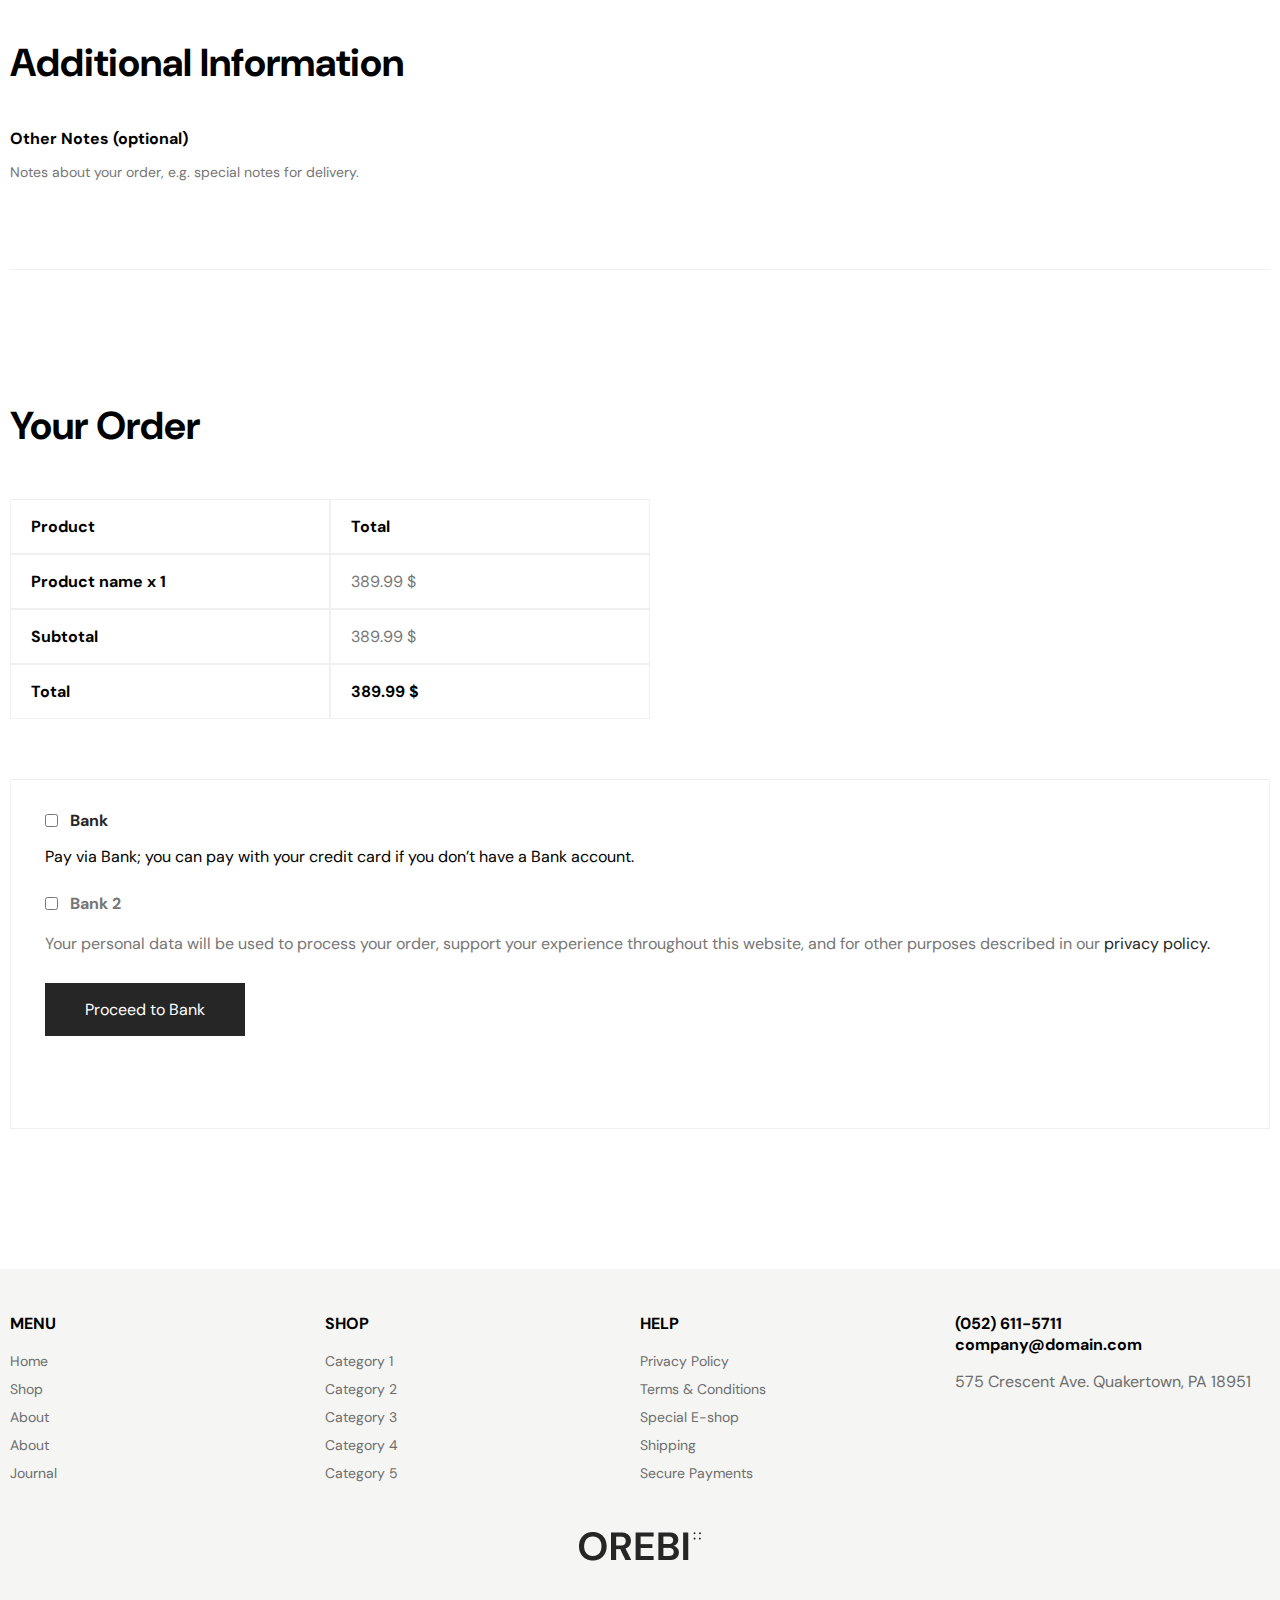
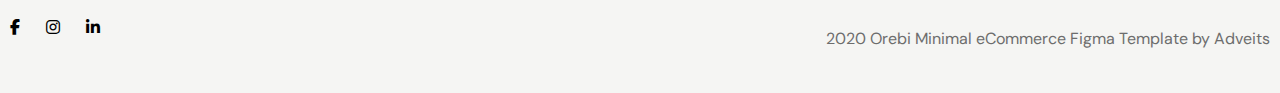
<file: checkout.html>
<!DOCTYPE html>
<html lang="en">
<head>
    <meta charset="UTF-8">
    <meta name="viewport" content="width=device-width, initial-scale=1.0">
    <link rel="stylesheet" href="https://cdnjs.cloudflare.com/ajax/libs/font-awesome/6.4.0/css/all.min.css">
    <link rel="preconnect" href="https://fonts.googleapis.com">
    <link rel="preconnect" href="https://fonts.gstatic.com" crossorigin>
    <link href="https://fonts.googleapis.com/css2?family=DM+Sans:wght@400;500;700&display=swap" rel="stylesheet">
    <title>checkout</title>
    <link rel="stylesheet" href="css/style.css">
    <link rel="stylesheet" href="css/checkout.css">
    <link rel="stylesheet" href="css/responsive.css">
</head>
<body>
     <!-- =======================
        navber start
    ============================ -->
    <nav>
        <div class="navber-first">
            <div class="container flex dm">
                <div class="logo">
                    <a href="index.html">
                        <img src="images/Logo.png" alt="">
                    </a>                   
                </div>
                <label for="bar">
                    <i class="fa-solid fa-bars"></i>              
                   </label>
                   <input id="bar" type="checkbox">
                <div class="navitems">
                    <ul class="flex">
                        <li><a href="index.html">Home</a></li>
                        <li><a href="shop.html">Shop</a></li>
                        <li><a href="about.html">About</a></li>
                        <li><a href="contact.html">Contact</a></li>
                        <li><a href="columnshop.html">Product Single</a></li>
                        <li><a href="404.html">404</a></li>
                
                    </ul>
                </div>
                <div class="demo"></div>
                
               </div>
            
        </div>
       
       <div class="navber-bottom ">
            <div class="container dm flex">
            <div class="category">
                <div class="before">
                    <p>Shop by Category</p>
                </div>
                    
            </div>
            <div class="search">
                <div class="search-box">
                    <i class="fa-solid fa-magnifying-glass"></i>
                <input type="search" placeholder="Search Products">
                </div>
                
            </div>
            <div class="icon">
               <div class="left">
                <a href="login.html">
                    <img src="images/user.png" alt="">
                <img class="dot" src="images/down-filled-triangular-arrow.png" alt="">
                </a>                
               </div>
               <div class="right">
                <a href="cart.html">
                    <img src="images/shopping-cart.png" alt="">
                </a>
               </div>
            </div>
        </div>
    </div>

    </nav>
        <!-- =======================
        navber end
    ============================ -->


    <div class="title dm">
        <div class="container">
            <div class="title">
                <h2>Checkout</h2>
                <ul>
                    <li>Home <img src="images/right-arrow.png" alt=""></li>
                    <li>Checkout</li>
                </ul>
            </div>
        </div>
    </div>       

    <div class="first">
       <div class="container dm">
        <p>Have a coupon? <span>Click here to enter your code</span> </p>
       </div>
    </div>

    <div class="billing">
        <div class="container dm">
            <form action="#">
                <h2>Billing Details</h2>
                <div class="flex">
                    <div class="firstname">
                        <label for="first">First Name *</label>
                        <input id="first" type="text" placeholder="First Name">
                    </div>
                    <div class="lastname">
                        <label for="lastname">Last Name *</label>
                        <input id="lastname" type="text" placeholder="Last Name">
                    </div>
                </div>
          
                <div class="Companye Name (optional)">
                        <label for="op">Companye Name (optional)</label>
                        <input id="op" type="text" placeholder="Company Name">
           
                </div>

                <div class="Country">
                    <label for="op">Country *</label>
                    <input id="op" type="text" placeholder="Please select">
                    <i class="fa-solid fa-caret-down"></i>
                </div>
                <div class="Street Address *">
                    <label for="Address">Street Address *</label>
                    <input id="Address" type="text" placeholder="House number and street name">
               
                </div>
                <div class="Street Address *">
          
                    <input id="Address" type="text" placeholder="House number and street name">
               
                </div>
                <div class="Town/City *">
                    <label for="Town/City">Town/City</label>
                    <input id="Town/City" type="text" placeholder="Town/City">
               
                </div>
                <div class="County (optional)">
                    <label for="County">Town/City</label>
                    <input id="County" type="text" placeholder="County">
               
                </div>
                <div class="Post Code *">
                    <label for="PostCode *">Post Code *</label>
                    <input id="PostCode *" type="text" placeholder="Post Code ">
               
                </div>
                <div class="Phone *">
                    <label for="Phone*">Phone *</label>
                    <input id="Phone*" type="text" placeholder="Phone ">
               
                </div>
                <div class="Email Address *">
                    <label for="EmailAddress">Email Address *</label>
                    <input id="EmailAddress" type="text" placeholder="Email Address *">
               
                </div>
            </form>
        </div>
    </div>

    <div class="container dm">
            <div class="information">
            <h2>Additional Information</h2>
            <h4>Other Notes (optional)</h4>
            <p>Notes about your order, e.g. special notes for delivery.</p>
            </div>
    </div>

    <div class="order dm">
        <div class="container">
            <h2>Your Order</h2>
            <div class="product">
                <div class="item">
                    <div class="inner-item">
                        <h4>Product</h4>
                    </div>
                    <div class="inner-item">
                        <h4>Total</h4>
                    </div>
                </div>
                <div class="item">
                    <div class="inner-item">
                        <h4>Product name x 1</h4>
                    </div>
                    <div class="inner-item ash">
                        <h4>389.99 $</h4>
                    </div>
                </div>
                <div class="item">
                    <div class="inner-item">
                        <h4>Subtotal</h4>
                    </div>
                    <div class="inner-item ash">
                        <h4>389.99 $</h4>
                    </div>
                </div>
                <div class="item">
                    <div class="inner-item">
                        <h4>Total</h4>
                    </div>
                    <div class="inner-item">
                        <h4>389.99 $</h4>
                    </div>
                </div>
            </div>
        </div>

    </div>

    <div class="container dm">
        <div class="bank">
            <div class="firstbank">
                <input type="checkbox">
                <p>Bank</p>
            </div>
            <div class="bank-box">
                <span>Pay via Bank; you can pay with your credit card if you don’t have a Bank account.</span>
            </div>
            <div class="secondbank">
                <input type="checkbox">
                <p>Bank 2</p>
            </div>
            <div class="lastpera">
                <p>Your personal data will be used to process your order, support your experience throughout this website, and for other purposes described in our <span>privacy policy.</span></p>
            </div>
            <a href="#">Proceed to Bank</a>
        </div>
    </div>

    


    <!-- =======================
        Footer start
    ============================ -->
    <footer>
        <div class="container dm">
            <div class="footeritems">
                
                    <div class="item">
                        <h4>MENU</h4>
                        <ul>
                            <li>Home</li>
                            <li>Shop</li>
                            <li>About</li>
                            <li>About</li>
                            <li>Journal</li>
                        </ul>
                    </div>
                    <div class="item">
                        <h4>SHOP</h4>
                        <ul>
                            <li>Category 1</li>
                            <li>Category 2</li>
                            <li>Category 3</li>
                            <li>Category 4</li>
                            <li>Category 5</li>
                        </ul>
                    </div>
                    <div class="item">
                        <h4>HELP</h4>
                        <ul>
                            <li>Privacy Policy</li>
                            <li>Terms & Conditions</li>
                            <li>Special E-shop</li>
                            <li>Shipping</li>
                            <li>Secure Payments</li>
                        </ul>
                    </div>
         
      
                <div class="item location">
                    <p>(052) 611-5711</br>
                         company@domain.com</p>
                
                    <span>575 Crescent Ave. Quakertown, PA 18951</span>
                </div>
                <div class="item logo">
                    <img src="images/OREBI.png" alt="">
                </div>

            </div>
            <div class="footer-bottom">
                <div class="flex">
                    <div class="left">
                        <ul class="flex">
                            <li><i class="fa-brands fa-facebook-f"></i></li>
                            <li><i class="fa-brands fa-instagram"></i></li>
                            <li><i class="fa-brands fa-linkedin-in"></i></li>

                        </ul>
                    </div>
                    <div class="right">
                        <p>2020 Orebi Minimal eCommerce Figma Template by Adveits</p>
                    </div>
                </div>
            </div>
        </div>
    </footer>
        <!-- =======================
        Footer end
    ============================ -->
</body>
</html>
</file>
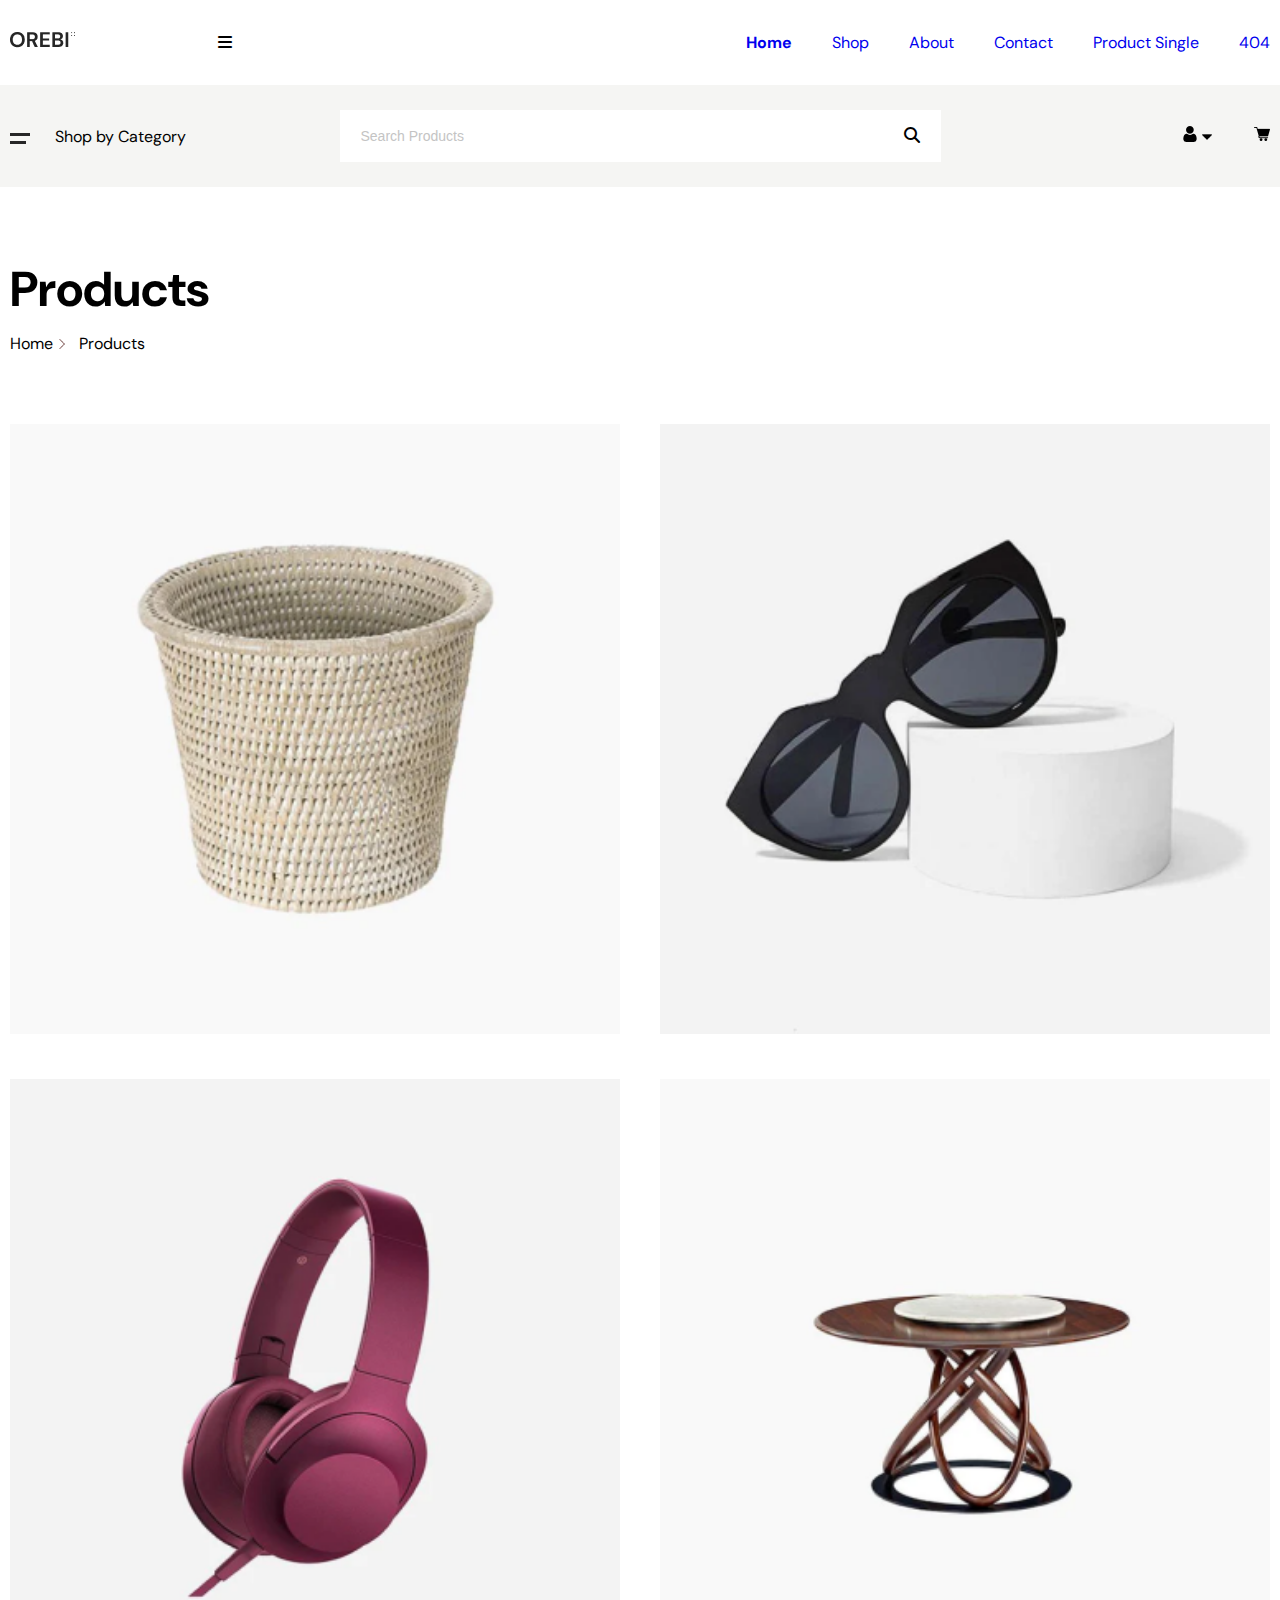
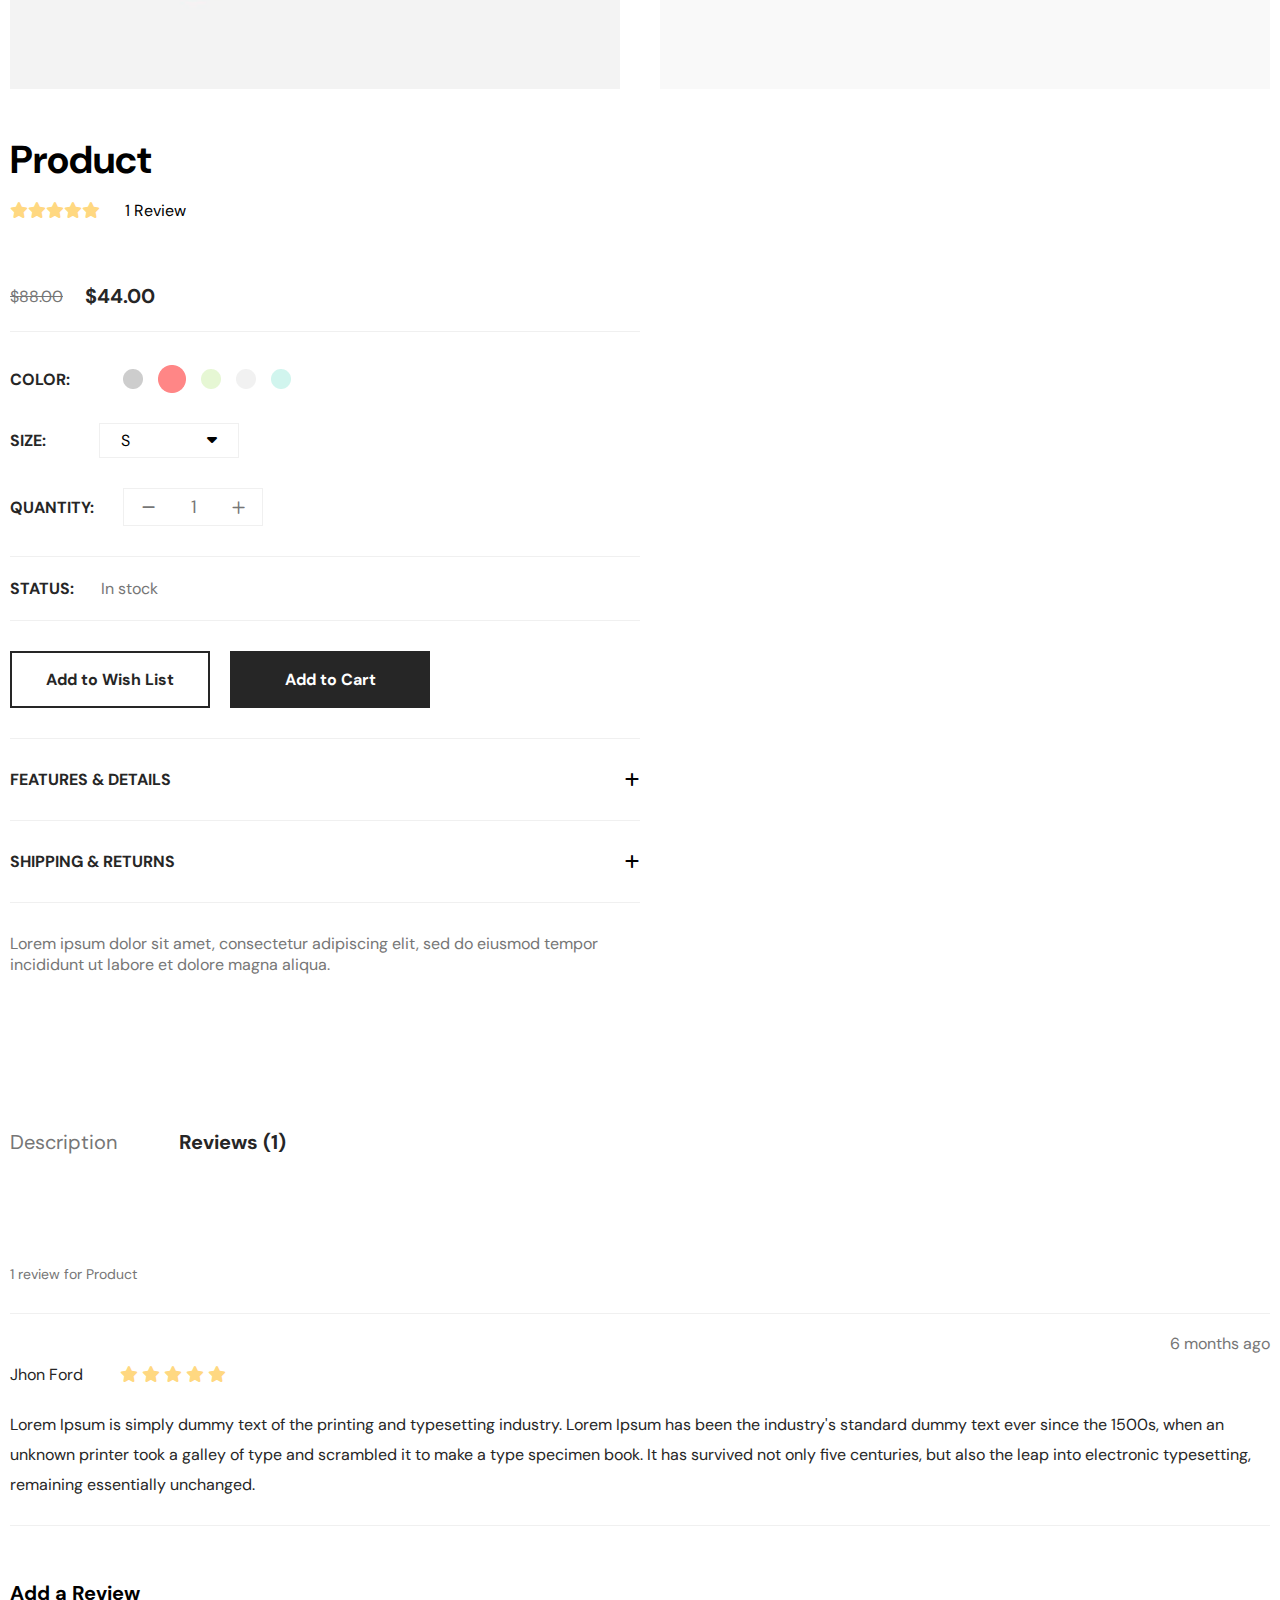
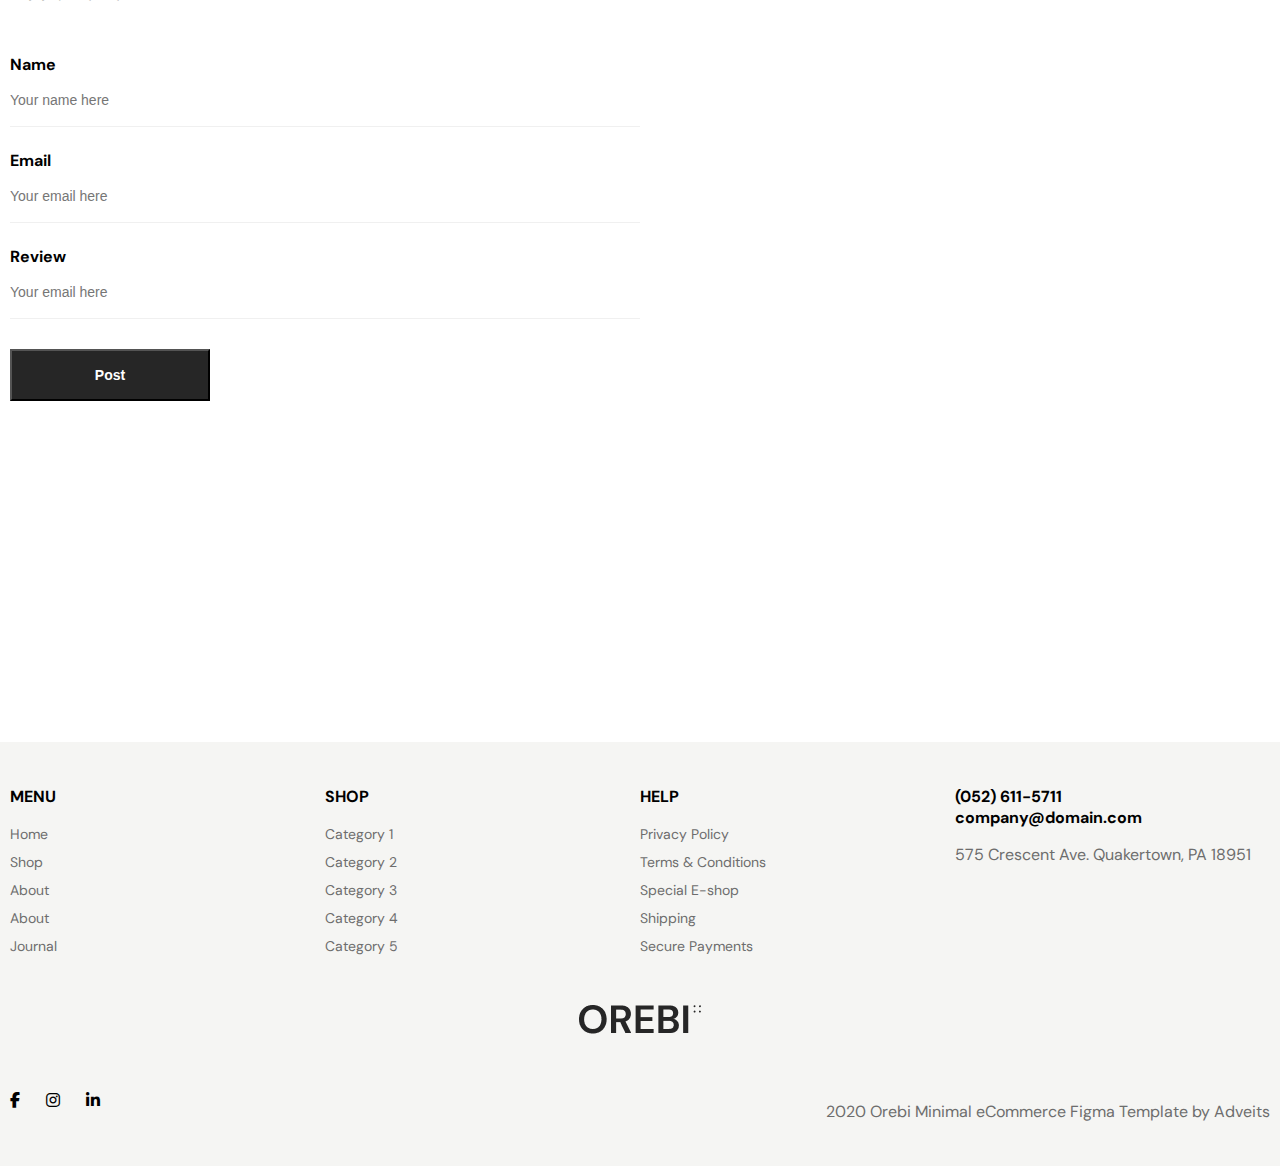
<file: columnshop.html>
<!DOCTYPE html>
<html lang="en">
<head>
    <meta charset="UTF-8">
    <meta name="viewport" content="width=device-width, initial-scale=1.0">
    <title>Column</title>
    <link rel="stylesheet" href="https://cdnjs.cloudflare.com/ajax/libs/font-awesome/6.4.0/css/all.min.css">
    <link rel="preconnect" href="https://fonts.googleapis.com">
    <link rel="preconnect" href="https://fonts.gstatic.com" crossorigin>
    <link href="https://fonts.googleapis.com/css2?family=DM+Sans:wght@400;500;700&display=swap" rel="stylesheet">
    <link rel="stylesheet" href="css/columnshop.css">
    <link rel="stylesheet" href="css/responsive.css">
</head>
<body>
   <!-- =======================
        navber start
    ============================ -->
    <nav>
        <div class="navber-first">
            <div class="container flex dm">
                <div class="logo">
                    <a href="index.html">
                        <img src="images/Logo.png" alt="">
                    </a>
                    
                </div>
                <label for="bar">
                    <i class="fa-solid fa-bars"></i>              
                   </label>
                   <input id="bar" type="checkbox">
                <div class="navitems">
                    <ul class="flex">
                        <li><a href="index.html">Home</a></li>
                        <li><a href="shop.html">Shop</a></li>
                        <li><a href="about.html">About</a></li>
                        <li><a href="contact.html">Contact</a></li>
                        <li><a href="columnshop.html">Product Single</a></li>
                        <li><a href="404.html">404</a></li>
                
                    </ul>
                </div>
                <div class="demo"></div>
                
               </div>
            
        </div>
       
       <div class="navber-bottom ">
            <div class="container dm flex">
            <div class="category">
                <div class="before">
                    <p>Shop by Category</p>
                </div>
                    
            </div>
            <div class="search">
                <div class="search-box">
                    <i class="fa-solid fa-magnifying-glass"></i>
                <input type="search" placeholder="Search Products">
                </div>
                
            </div>
            <div class="icon">
               <div class="left">
                <a href="login.html">
                    <img src="images/user.png" alt="">
                <img class="dot" src="images/down-filled-triangular-arrow.png" alt="">
                </a>                
               </div>
               <div class="right">
                <a href="cart.html">
                    <img src="images/shopping-cart.png" alt="">
                </a>
               </div>
            </div>
        </div>
    </div>

    </nav>
        <!-- =======================
        navber end
    ============================ -->
        <!-- =======================
        Product img start
    ============================ -->

    <div id="productimg">
        <div class="container dm">
                 <div class="title">
                <h2>Products</h2>
                <ul>
                    <li>Home <img src="images/right-arrow.png" alt=""></li>
                    <li>Products</li>
                </ul>
            </div>
            <div class="flex">
                <div class="left">
                    <img src="shopimages/10.png" alt="">
                </div>
                <div class="right">
                    <img src="shopimages/12.png" alt="">
                </div>
            </div>
            <div class="flex">
                <div class="left">
                    <img src="shopimages/2.png" alt="">
                </div>
                <div class="right">
                    <img src="shopimages/3.png" alt="">
                </div>
            </div>

        </div>
      
    </div>
    <!-- =======================
        Product img end
    ============================ -->
    <!-- =======================
        Product details start
    ============================ -->
    <div class="productdetails dm">
        <div class="container">
            <div class="productwrapper">
                <div class="title">
                    <h2>Product</h2>
                    <div class="review">
                        <ul >
                            <li><i class="fa-sharp fa-solid fa-star"></i></li>
                            <li><i class="fa-sharp fa-solid fa-star"></i></li>
                            <li><i class="fa-sharp fa-solid fa-star"></i></li>
                            <li><i class="fa-sharp fa-solid fa-star"></i></li>
                            <li><i class="fa-sharp fa-solid fa-star"></i></li>
                        </ul>
                        <p>1 Review</p>
                    </div>
                    <div class="amount">
                        <p>$88.00</p>
                        <p>$44.00</p>
                    </div>
                </div>
                <div class="quantity">
                    <div class="color">
                        <p>COLOR:</p>
                        <img src="shopimages/color.png" alt="">
                    </div>
                    <div class="size">
                        <p>SIZE:</p>
                        <ul>
                            <li>S<i class="fa-solid fa-caret-down"></i></li>
                        </ul>
                    </div>
                    <div class="value">
                        <p>QUANTITY:</p>
                        <ul>
                            <li><i class="fa-solid fa-minus"></i></li>
                            <li>1</li>
                            <li><i class="fa-regular fa-plus"></i></li>
                        </ul>
                    </div>
                </div>
                <div class="status">
                    <p>STATUS:</p>
                    <span>In stock</span>
                </div>
                <div class="cart">
                    <a href="#" class="wish">Add to Wish List</a>
                    <a href="#" class="carti">Add to Cart</a>
                </div>
                <div class="details">
                    <div class="feature">
                        <p>FEATURES & DETAILS</p>
                        <i class="fa-sharp fa-solid fa-plus"></i>
                    </div>
                    <div class="return">
                        <p>SHIPPING & RETURNS</p>
                        <i class="fa-sharp fa-solid fa-plus"></i>
                    </div>
                </div>
                <div class="lastperah">
                    <p>Lorem ipsum dolor sit amet, consectetur adipiscing elit, sed do eiusmod tempor incididunt ut labore et dolore magna aliqua.
                    </p>
                </div>
            </div>
        </div>
    </div>
    <div class="description">
        <div class="container dm">
            <div class="title">
                <p class="des">Description</p>
                <p class="rev">Reviews (1)</p>
            </div>
            <div class="rev1">
                <p>1 review for Product</p>
            </div>
            <div class="ford">
                <div class="month">
                    <p>6 months ago</p>
                </div>
                <div class="man">
                    <h4>Jhon Ford</h4>
                    <ul>
                        <i class="fa-sharp fa-solid fa-star"></i>
                        <i class="fa-sharp fa-solid fa-star"></i>
                        <i class="fa-sharp fa-solid fa-star"></i>
                        <i class="fa-sharp fa-solid fa-star"></i>
                        <i class="fa-sharp fa-solid fa-star"></i>
                        
                    </ul>
                </div>
                <p>Lorem Ipsum is simply dummy text of the printing and typesetting industry. Lorem Ipsum has been the industry's standard dummy text ever since the 1500s, when an unknown printer took a galley of type and scrambled it to make a type specimen book. It has survived not only five centuries, but also the leap into electronic typesetting, remaining essentially unchanged.
                </p>
            </div>
            <div class="addreview">
                <h4>Add a Review</h4>
                <form action="#">
                    <label for="name">Name</label>
                    <input id="name" type="text" placeholder="Your name here">
                    <label for="email">Email</label>
                    <input id="email" type="text" placeholder="Your email here">
                    <label for="rev">Review</label>
                    <input id="rev" type="text" placeholder="Your email here">
                    <button>Post</button>
                </form>
            </div>
        </div>
    </div>
    <!-- =======================
         Product details start end
    ============================ -->
<!-- =======================
        Footer start
    ============================ -->
    <footer>
        <div class="container dm">
            <div class="footeritems">
                
                    <div class="item">
                        <h4>MENU</h4>
                        <ul>
                            <li>Home</li>
                            <li>Shop</li>
                            <li>About</li>
                            <li>About</li>
                            <li>Journal</li>
                        </ul>
                    </div>
                    <div class="item">
                        <h4>SHOP</h4>
                        <ul>
                            <li>Category 1</li>
                            <li>Category 2</li>
                            <li>Category 3</li>
                            <li>Category 4</li>
                            <li>Category 5</li>
                        </ul>
                    </div>
                    <div class="item">
                        <h4>HELP</h4>
                        <ul>
                            <li>Privacy Policy</li>
                            <li>Terms & Conditions</li>
                            <li>Special E-shop</li>
                            <li>Shipping</li>
                            <li>Secure Payments</li>
                        </ul>
                    </div>
         
      
                <div class="item location">
                    <p>(052) 611-5711</br>
                         company@domain.com</p>
                
                    <span>575 Crescent Ave. Quakertown, PA 18951</span>
                </div>
                <div class="item logo">
                    <img src="images/OREBI.png" alt="">
                </div>

            </div>
            <div class="footer-bottom">
                <div class="flex">
                    <div class="left">
                        <ul class="flex">
                            <li><i class="fa-brands fa-facebook-f"></i></li>
                            <li><i class="fa-brands fa-instagram"></i></li>
                            <li><i class="fa-brands fa-linkedin-in"></i></li>

                        </ul>
                    </div>
                    <div class="right">
                        <p>2020 Orebi Minimal eCommerce Figma Template by Adveits</p>
                    </div>
                </div>
            </div>
        </div>
    </footer>
        <!-- =======================
        Footer end
    ============================ -->

</body>
</html>
</file>
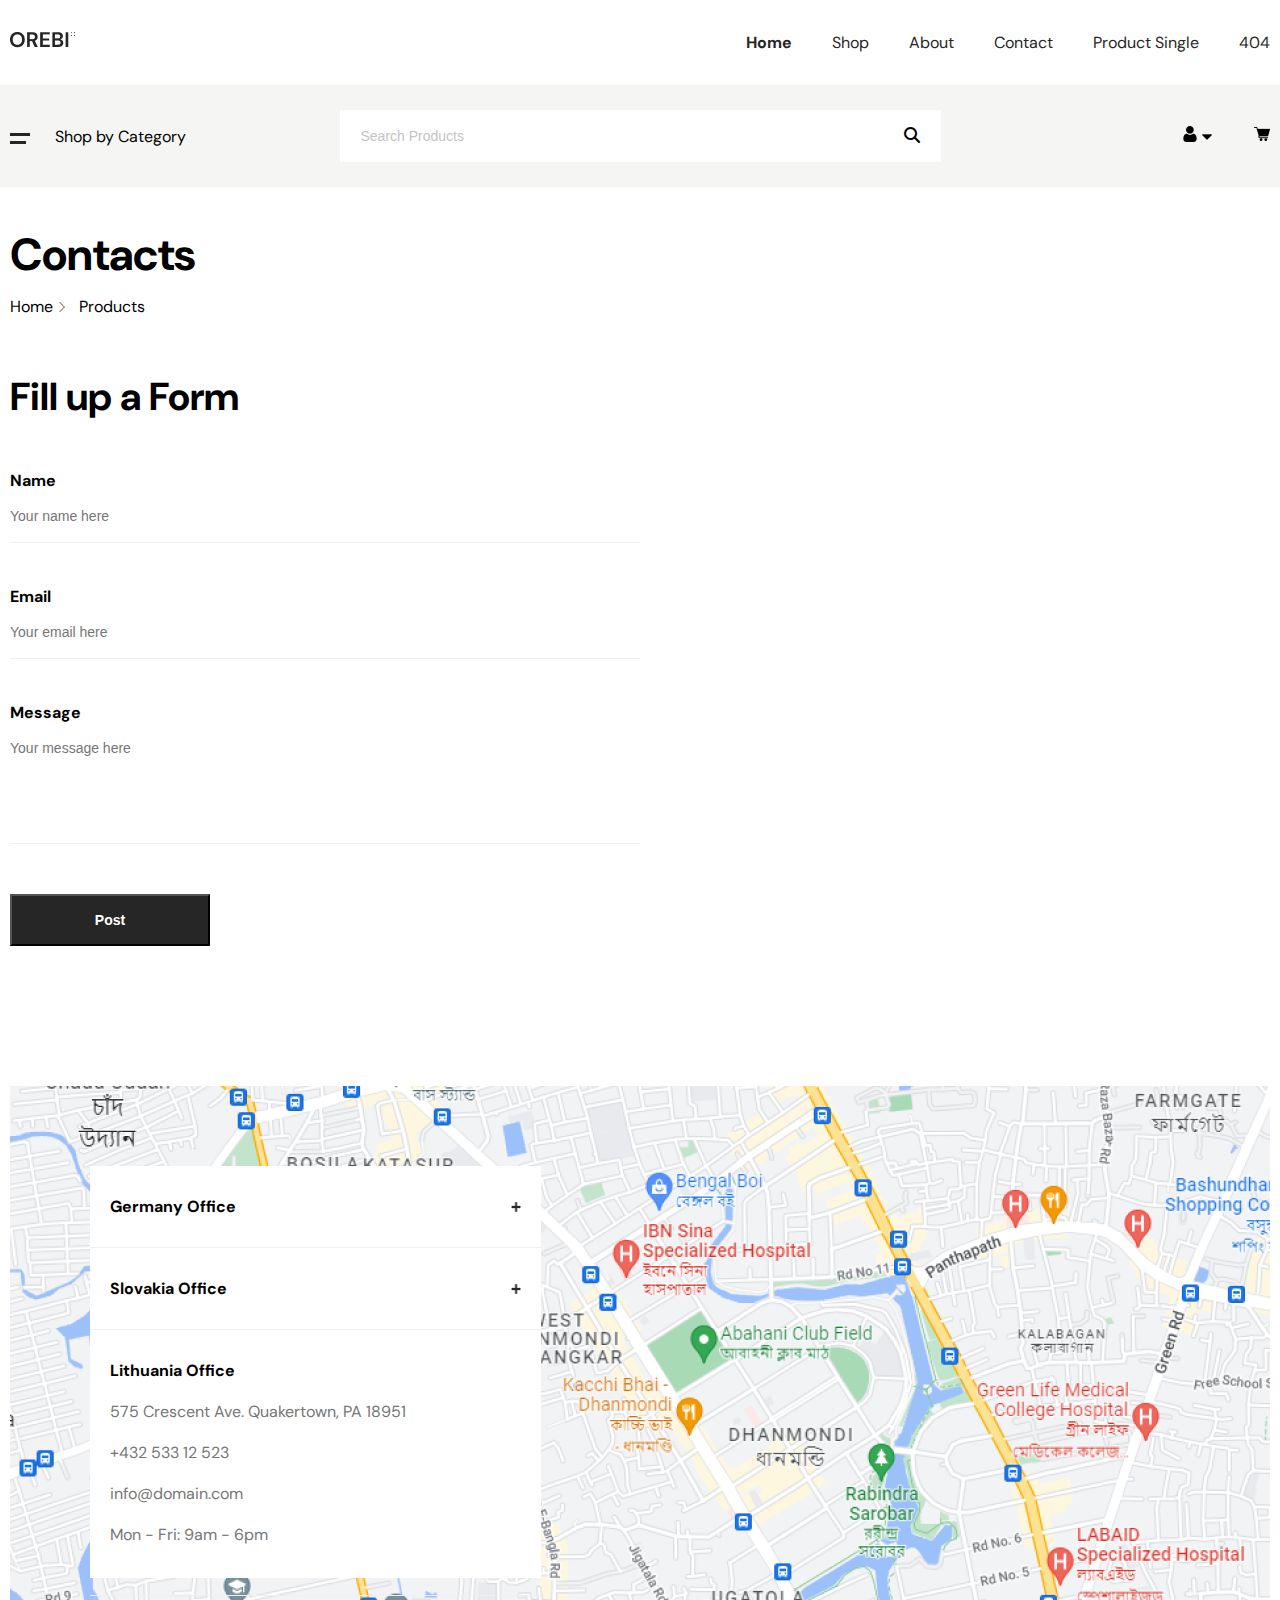
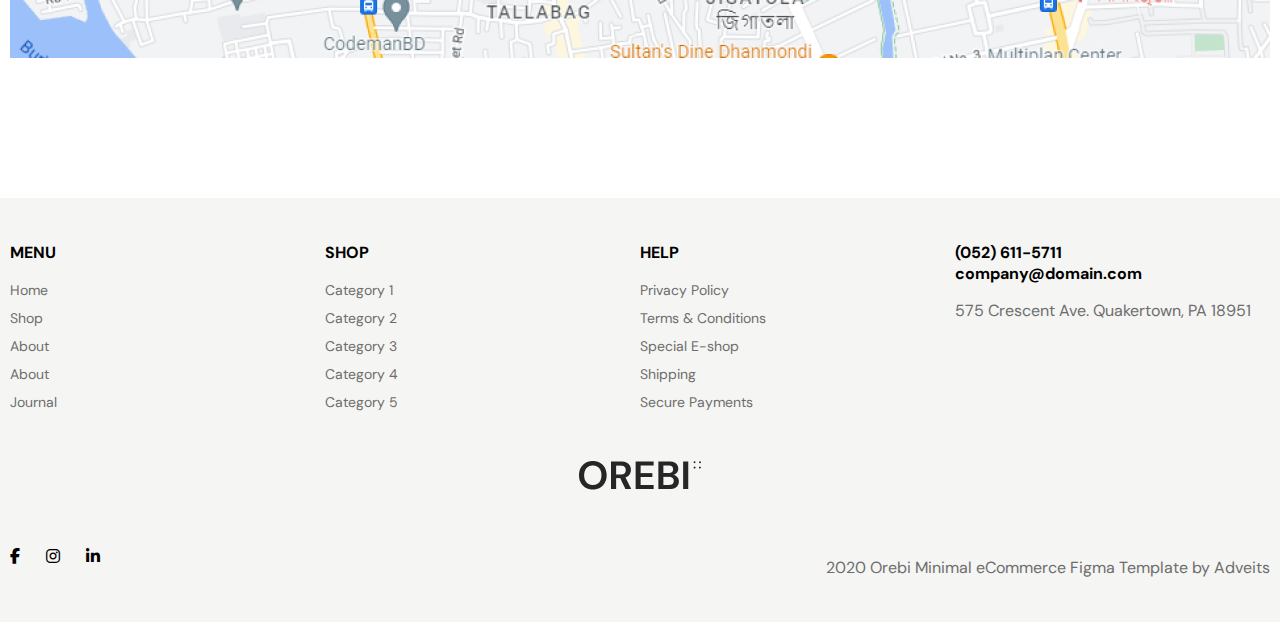
<file: contact.html>
<!DOCTYPE html>
<html lang="en">
<head>
    <meta charset="UTF-8">
    <meta name="viewport" content="width=device-width, initial-scale=1.0">
    <title>Contact</title>
    <link rel="stylesheet" href="https://cdnjs.cloudflare.com/ajax/libs/font-awesome/6.4.0/css/all.min.css">
    <link rel="preconnect" href="https://fonts.googleapis.com">
    <link rel="preconnect" href="https://fonts.gstatic.com" crossorigin>
    <link href="https://fonts.googleapis.com/css2?family=DM+Sans:wght@400;500;700&display=swap" rel="stylesheet">
    <link rel="stylesheet" href="css/style.css">
    <link rel="stylesheet" href="css/contact.css">
    <link rel="stylesheet" href="css/responsive.css">
</head>
<body>
      <!-- =======================
        navber start
    ============================ -->
    <nav>
        <div class="navber-first">
            <div class="container flex dm">
                <div class="logo">
                    <a href="index.html">
                        <img src="images/Logo.png" alt="">
                    </a>
                    
                </div>
                <label for="bar">
                    <i class="fa-solid fa-bars"></i>              
                   </label>
                   <input id="bar" type="checkbox">
                <div class="navitems">
                    <ul class="flex">
                        <li><a href="index.html">Home</a></li>
                        <li><a href="shop.html">Shop</a></li>
                        <li><a href="about.html">About</a></li>
                        <li><a href="contact.html">Contact</a></li>
                        <li><a href="columnshop.html">Product Single</a></li>
                        <li><a href="404.html">404</a></li>
                
                    </ul>
                </div>
                <div class="demo"></div>
                
               </div>
            
        </div>
       
       <div class="navber-bottom ">
            <div class="container dm flex">
            <div class="category">
                <div class="before">
                    <p>Shop by Category</p>
                </div>
                    
            </div>
            <div class="search">
                <div class="search-box">
                    <i class="fa-solid fa-magnifying-glass"></i>
                <input type="search" placeholder="Search Products">
                </div>
                
            </div>
            <div class="icon">
               <div class="left">
                <a href="login.html">
                    <img src="images/user.png" alt="">
                <img class="dot" src="images/down-filled-triangular-arrow.png" alt="">
                </a>                
               </div>
               <div class="right">
                <a href="cart.html">
                    <img src="images/shopping-cart.png" alt="">
                </a>
               </div>
            </div>
        </div>
    </div>

    </nav>
        <!-- =======================
        navber end
    ============================ -->

    <div class="title dm">
        <div class="container">
            <div class="title">
                <h2>Contacts</h2>
                <ul>
                    <li>Home <img src="images/right-arrow.png" alt=""></li>
                    <li>Products</li>
                </ul>
            </div>
        </div>
    </div>

    <div class="addressform">
        <div class="container dm">
            <h4>Fill up a Form</h4>
            <form action="#">
                <label for="name">Name</label>
                <input id="name" type="text" placeholder="Your name here">
                <label for="email">Email</label>
                <input id="email" type="text" placeholder="Your email here">
                <label for="rev">Message</label>
                <input id="rev" type="text" placeholder="Your message here">
                <button>Post</button>
            </form>
        </div>
       
    </div>
    <div class="map dm">
        <div class="container">
            <div class="bg">
                <div class="office">
                    <div class="germany bold">
                        <p>Germany Office</p>
                        <img src="shopimages/plus.png" alt="">
                    </div>
                    <div class="Slovakia bold">
                        <p>Slovakia Office</p>
                        <img src="shopimages/plus.png" alt="">
                    </div>
                    <div class="Lithuania">
                        <h4>Lithuania Office</h4>
                        <p>575 Crescent Ave. Quakertown, PA 18951</p>
                        <p>+432 533 12 523</p>
                        <p>info@domain.com</p>
                        <p>Mon - Fri: 9am - 6pm</p>
                    </div>
                </div>
            </div>
        </div>
    </div>

    <!-- =======================
        Footer start
    ============================ -->
    <footer>
        <div class="container dm">
            <div class="footeritems">
                
                    <div class="item">
                        <h4>MENU</h4>
                        <ul>
                            <li>Home</li>
                            <li>Shop</li>
                            <li>About</li>
                            <li>About</li>
                            <li>Journal</li>
                        </ul>
                    </div>
                    <div class="item">
                        <h4>SHOP</h4>
                        <ul>
                            <li>Category 1</li>
                            <li>Category 2</li>
                            <li>Category 3</li>
                            <li>Category 4</li>
                            <li>Category 5</li>
                        </ul>
                    </div>
                    <div class="item">
                        <h4>HELP</h4>
                        <ul>
                            <li>Privacy Policy</li>
                            <li>Terms & Conditions</li>
                            <li>Special E-shop</li>
                            <li>Shipping</li>
                            <li>Secure Payments</li>
                        </ul>
                    </div>
         
      
                <div class="item location">
                    <p>(052) 611-5711</br>
                         company@domain.com</p>
                
                    <span>575 Crescent Ave. Quakertown, PA 18951</span>
                </div>
                <div class="item logo">
                    <img src="images/OREBI.png" alt="">
                </div>

            </div>
            <div class="footer-bottom">
                <div class="flex">
                    <div class="left">
                        <ul class="flex">
                            <li><i class="fa-brands fa-facebook-f"></i></li>
                            <li><i class="fa-brands fa-instagram"></i></li>
                            <li><i class="fa-brands fa-linkedin-in"></i></li>

                        </ul>
                    </div>
                    <div class="right">
                        <p>2020 Orebi Minimal eCommerce Figma Template by Adveits</p>
                    </div>
                </div>
            </div>
        </div>
    </footer>
        <!-- =======================
        Footer end
    ============================ -->

</body>
</html>
</file>
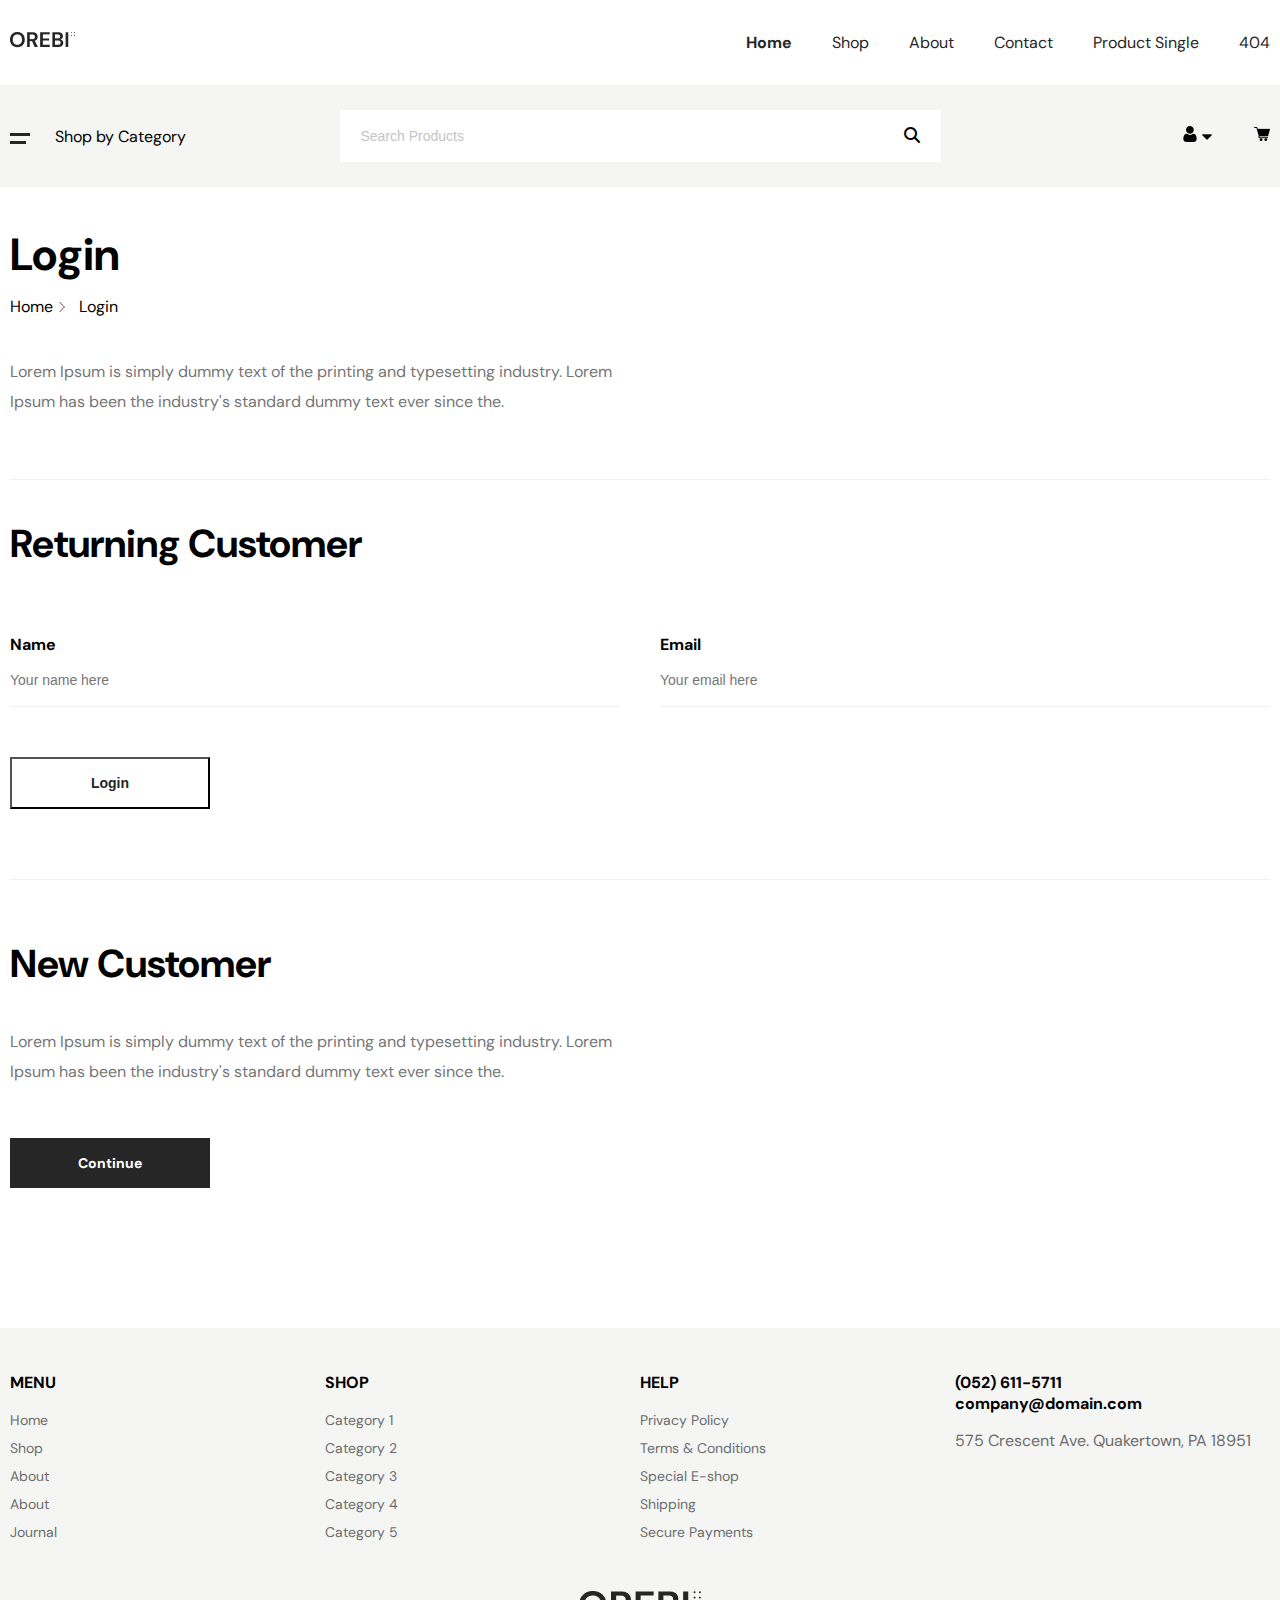
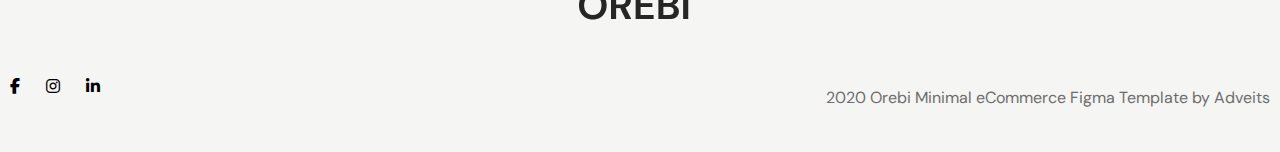
<file: login.html>
<!DOCTYPE html>
<html lang="en">
<head>
    <meta charset="UTF-8">
    <meta name="viewport" content="width=device-width, initial-scale=1.0">
    <title>Login</title>
    <link rel="stylesheet" href="https://cdnjs.cloudflare.com/ajax/libs/font-awesome/6.4.0/css/all.min.css">
    <link rel="preconnect" href="https://fonts.googleapis.com">
    <link rel="preconnect" href="https://fonts.gstatic.com" crossorigin>
    <link href="https://fonts.googleapis.com/css2?family=DM+Sans:wght@400;500;700&display=swap" rel="stylesheet">
    <link rel="stylesheet" href="css/style.css">
    <link rel="stylesheet" href="css/login.css">
    <link rel="stylesheet" href="css/responsive.css">
</head>
<body>
   <!-- =======================
        navber start
    ============================ -->
    <nav>
        <div class="navber-first">
            <div class="container flex dm">
                <div class="logo">
                    <a href="index.html">
                        <img src="images/Logo.png" alt="">
                    </a>
                    
                </div>
                <label for="bar">
                    <i class="fa-solid fa-bars"></i>              
                   </label>
                   <input id="bar" type="checkbox">
                <div class="navitems">
                    <ul class="flex">
                        <li><a href="index.html">Home</a></li>
                        <li><a href="shop.html">Shop</a></li>
                        <li><a href="about.html">About</a></li>
                        <li><a href="contact.html">Contact</a></li>
                        <li><a href="columnshop.html">Product Single</a></li>
                        <li><a href="404.html">404</a></li>
                
                    </ul>
                </div>
                <div class="demo"></div>
                
               </div>
            
        </div>
       
       <div class="navber-bottom ">
            <div class="container dm flex">
            <div class="category">
                <div class="before">
                    <p>Shop by Category</p>
                </div>
                    
            </div>
            <div class="search">
                <div class="search-box">
                    <i class="fa-solid fa-magnifying-glass"></i>
                <input type="search" placeholder="Search Products">
                </div>
                
            </div>
            <div class="icon">
               <div class="left">
                <a href="login.html">
                    <img src="images/user.png" alt="">
                <img class="dot" src="images/down-filled-triangular-arrow.png" alt="">
                </a>                
               </div>
               <div class="right">
                <a href="cart.html">
                    <img src="images/shopping-cart.png" alt="">
                </a>
               </div>
            </div>
        </div>
    </div>

    </nav>
        <!-- =======================
        navber end
    ============================ -->


    <div class="container dm">
        <div class="title">
            <h2>Login</h2>
            <ul>
                <li>Home <img src="images/right-arrow.png" alt=""></li>
                <li>Login</li>
            </ul>
            <p>Lorem Ipsum is simply dummy text of the printing and typesetting industry. Lorem Ipsum has been the industry's standard dummy text ever since the.</p>
        </div>
    </div>
    <div class="return-cus dm">
      <div class="container">
        <form action="#">
            <h2>Returning Customer</h2>
            <div class="flex">
                <div class="name">
                    <label for="name">Name</label>
                    <input id="name" type="text" placeholder="Your name here">
                </div>
                <div class="email">
                    <label for="email">Email</label>
                    <input id="email" type="text" placeholder="Your email here">
                </div>
            </div>
            <button>Login</button>
        </form>
      </div>
    </div>
    <div class="cus dm">
        <div class="container">

            <h2>New Customer</h2>
            <p>Lorem Ipsum is simply dummy text of the printing and typesetting industry. Lorem Ipsum has been the industry's standard dummy text ever since the.</p>
            <a href="signup.html">Continue</a>
        </div>
    </div>


        <!-- =======================
        Footer start
    ============================ -->
    <footer>
        <div class="container dm">
            <div class="footeritems">
                
                    <div class="item">
                        <h4>MENU</h4>
                        <ul>
                            <li>Home</li>
                            <li>Shop</li>
                            <li>About</li>
                            <li>About</li>
                            <li>Journal</li>
                        </ul>
                    </div>
                    <div class="item">
                        <h4>SHOP</h4>
                        <ul>
                            <li>Category 1</li>
                            <li>Category 2</li>
                            <li>Category 3</li>
                            <li>Category 4</li>
                            <li>Category 5</li>
                        </ul>
                    </div>
                    <div class="item">
                        <h4>HELP</h4>
                        <ul>
                            <li>Privacy Policy</li>
                            <li>Terms & Conditions</li>
                            <li>Special E-shop</li>
                            <li>Shipping</li>
                            <li>Secure Payments</li>
                        </ul>
                    </div>
         
      
                <div class="item location">
                    <p>(052) 611-5711</br>
                         company@domain.com</p>
                
                    <span>575 Crescent Ave. Quakertown, PA 18951</span>
                </div>
                <div class="item logo">
                    <img src="images/OREBI.png" alt="">
                </div>

            </div>
            <div class="footer-bottom">
                <div class="flex">
                    <div class="left">
                        <ul class="flex">
                            <li><i class="fa-brands fa-facebook-f"></i></li>
                            <li><i class="fa-brands fa-instagram"></i></li>
                            <li><i class="fa-brands fa-linkedin-in"></i></li>

                        </ul>
                    </div>
                    <div class="right">
                        <p>2020 Orebi Minimal eCommerce Figma Template by Adveits</p>
                    </div>
                </div>
            </div>
        </div>
    </footer>
        <!-- =======================
        Footer end
    ============================ -->

</body>
</html>
</file>
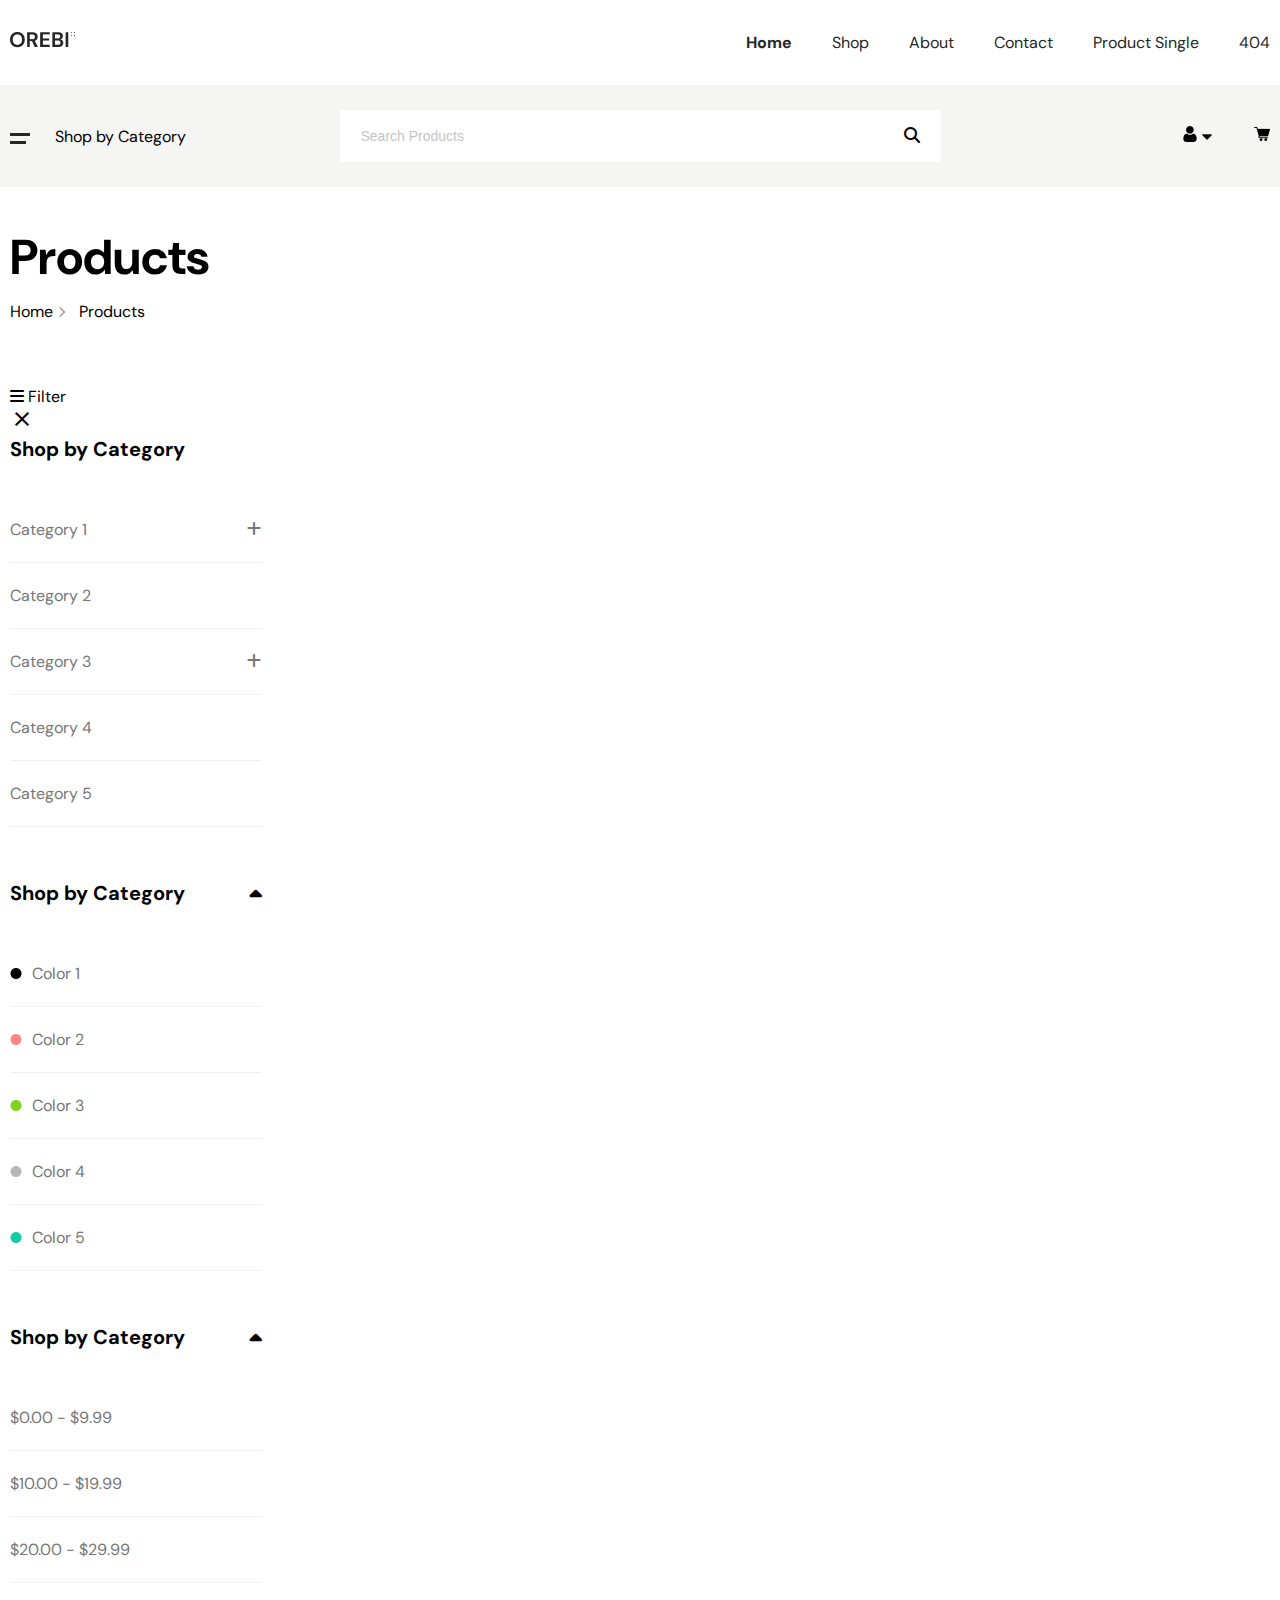
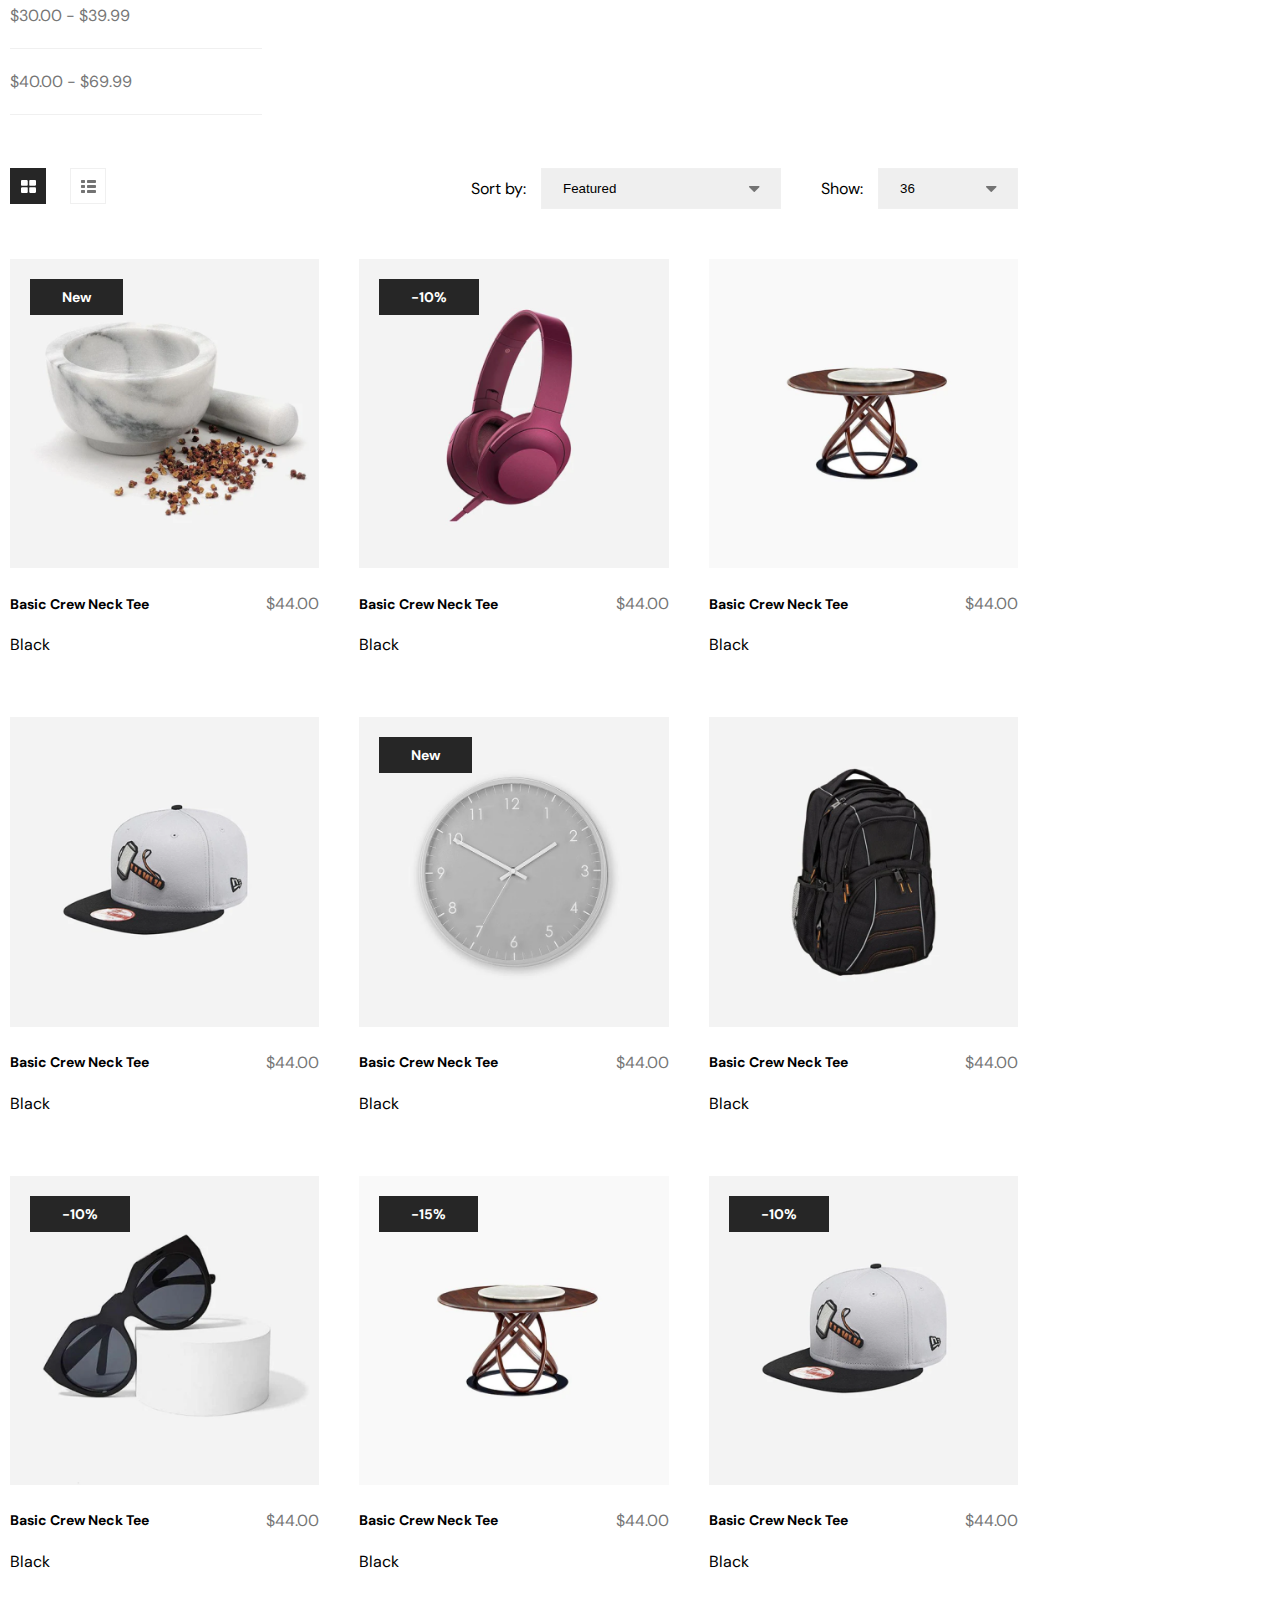
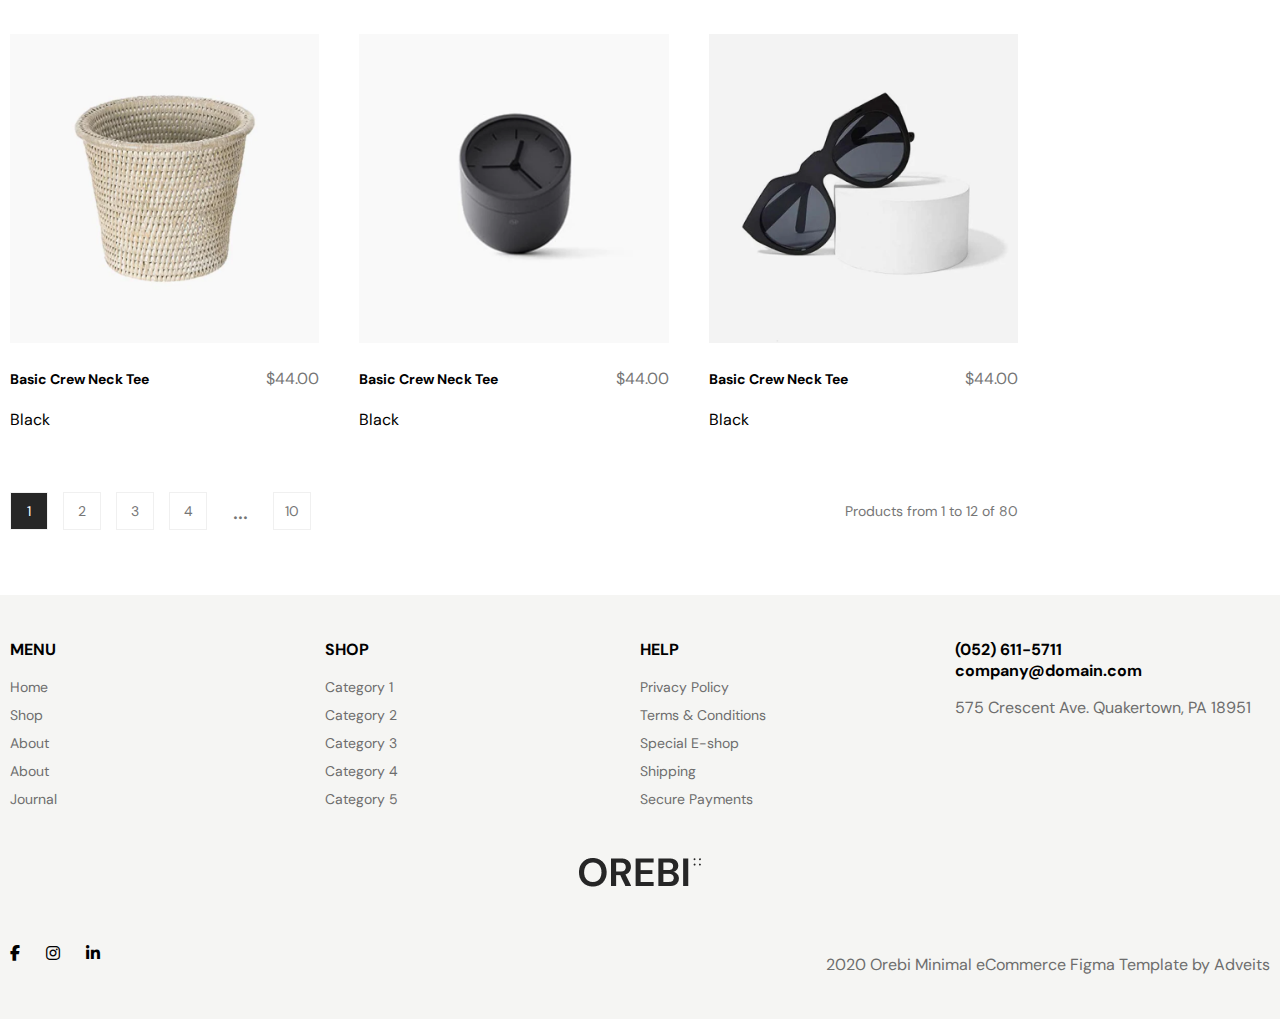
<file: shop.html>
<!DOCTYPE html>
<html lang="en">
<head>
    <meta charset="UTF-8">
    <meta name="viewport" content="width=device-width, initial-scale=1.0">
    <title>Shop</title>
    <link rel="stylesheet" href="https://cdnjs.cloudflare.com/ajax/libs/font-awesome/6.4.0/css/all.min.css">
    <link rel="preconnect" href="https://fonts.googleapis.com">
    <link rel="preconnect" href="https://fonts.gstatic.com" crossorigin>
    <link href="https://fonts.googleapis.com/css2?family=DM+Sans:wght@400;500;700&display=swap" rel="stylesheet">
    <link rel="stylesheet" href="https://fonts.googleapis.com/css2?family=Material+Symbols+Outlined:opsz,wght,FILL,GRAD@20..48,100..700,0..1,-50..200" />
    <link rel="stylesheet" href="css/style.css">
    <link rel="stylesheet" href="css/shop.css">
    <link rel="stylesheet" href="css/responsive.css">
</head>
<body>
      <!-- =======================
        navber start
    ============================ -->
    <nav>
        <div class="navber-first">
            <div class="container flex dm">
                <div class="logo">
                    <a href="index.html">
                        <img src="images/Logo.png" alt="">
                    </a>
                    
                </div>
                <label for="bar">
                    <i class="fa-solid fa-bars"></i>              
                   </label>
                   <input id="bar" type="checkbox">
                <div class="navitems">
                    <ul class="flex">
                        <li><a href="index.html">Home</a></li>
                        <li><a href="shop.html">Shop</a></li>
                        <li><a href="about.html">About</a></li>
                        <li><a href="contact.html">Contact</a></li>
                        <li><a href="columnshop.html">Product Single</a></li>
                        <li><a href="404.html">404</a></li>
                
                    </ul>
                </div>
                <div class="demo"></div>
                
               </div>
            
        </div>
       
       <div class="navber-bottom ">
            <div class="container dm flex">
            <div class="category">
                <div class="before">
                    <p>Shop by Category</p>
                </div>
                    
            </div>
            <div class="search">
                <div class="search-box">
                    <i class="fa-solid fa-magnifying-glass"></i>
                <input type="search" placeholder="Search Products">
                </div>
                
            </div>
            <div class="icon">
               <div class="left">
                <a href="login.html">
                    <img src="images/user.png" alt="">
                <img class="dot" src="images/down-filled-triangular-arrow.png" alt="">
                </a>                
               </div>
               <div class="right">
                <a href="cart.html">
                    <img src="images/shopping-cart.png" alt="">
                </a>
               </div>
            </div>
        </div>
    </div>

    </nav>
        <!-- =======================
        navber end
    ============================ -->



           <!-- =======================
            main start
    ============================ -->
    <section id="main">
        <div class="container dm">
            <div class="title">
                <h2>Products</h2>
                <ul>
                    <li>Home <img src="images/right-arrow.png" alt=""></li>
                    <li>Products</li>
                </ul>
            </div>
            <div class="shopflex">
                <label for="filterbar">
                    <i class="fa-solid fa-bars"></i>
                    Filter
                </label>
                <input id="filterbar" type="checkbox">
             
                <input id="hello" type="checkbox"=""> <div class="sideber">
                    <label for="hello" class="hello">
                        <span class="material-symbols-outlined">close</span>
                    </label>

                 
                    <div class="sortcategory">
                        <h4>Shop by Category</h4>
                        <ul>
                            <li>Category 1 <span><i class="fa-sharp fa-solid fa-plus"></i></span></li>
                            <li>Category 2 </li>
                            <li>Category 3 <span><i class="fa-sharp fa-solid fa-plus"></i></span></li>
                            <li>Category 4 </li>
                            <li>Category 5 </li>
                        </ul>
                    </div>
                    <div class="sortcolor">
                        <h4>Shop by Category <span><i class="fa-solid fa-sort-down"></i></span></h4>
                        <ul>
                          <li><img src="images/blackdot.png" alt=""> Color 1</li>
                          <li><img src="images/orangedot.png" alt=""> Color 2</li>
                          <li><img src="images/greendot.png" alt=""> Color 3</li>
                          <li><img src="images/ashdot.png" alt=""> Color 4</li>
                          <li><img src="images/deepgreen.png" alt=""> Color 5</li>
                        </ul>
                    </div>
                    <div class="sortprice">
                        <h4>Shop by Category <span><i class="fa-solid fa-sort-down"></i></span></h4>
                        <ul>
                            <li>$0.00 - $9.99</li>
                            <li>$10.00 - $19.99</li>
                            <li>$20.00 - $29.99</li>
                            <li>$30.00 - $39.99</li>
                            <li>$40.00 - $69.99</li>
                        </ul>
                    </div>
                </div>
                <div class="product">
                    <div class="filter">
                        <div class="left">
                            <img src="images/windows.png" alt="">
                            <img src="images/bredcome.png" alt="">
                        </div>
                        <div class="right">
                      
                                <div class="feature">
                                    <span>Sort by:</span>
                                    <div class="select">
                                        <select>
                
                                            <option>Featured</option>
                                            <option>Featured</option>
                                            <option>Featured</option>
                                        </select>
                                        <img src="shopimages/down.png" alt="">
                                    </div>
                                    
                                </div>
                                <div class="show">
                                    <span>Show:</span>
                                    <div class="select">
                                        <select>
                
                                            <option>36</option>
                                            <option>36</option>
                                            <option>36</option>
                                          
                                        </select>
                                        <img src="shopimages/down.png" alt="">
                                    </div>
                                </div>
                     
                        </div>
                    </div>
                    <div class="productitems">
                        <div class="item">
                            <div class="img-box">
                                <img src="shopimages/1.png" alt="">
                                <div class="inner-items">
                                    <div class="inner-item ">
                                        <p>Add to Wish List</p>
                                        <i class="fa-solid fa-heart"></i>
                                    </div>
                                    <div class="inner-item ">
                                        <p>Compare</p>
                                        <i class="fa-solid fa-arrows-rotate"></i>
                                    </div>
                                    <div class="inner-item ">
                                        <p>Add to Cart</p>
                                        <i class="fa-solid fa-cart-shopping"></i>
                                    </div>
                                </div>
                            </div>
                            <a href="#">New</a>
                            <div class="flex">
                                <h5>Basic Crew Neck Tee</h5>
                                <span>$44.00</span>
                            </div>
                            <p>Black</p>
                        </div>
                        <div class="item">
                            <div class="img-box">
                                <img src="shopimages/2.png" alt="">
                                <div class="inner-items">
                                    <div class="inner-item ">
                                        <p>Add to Wish List</p>
                                        <i class="fa-solid fa-heart"></i>
                                    </div>
                                    <div class="inner-item ">
                                        <p>Compare</p>
                                        <i class="fa-solid fa-arrows-rotate"></i>
                                    </div>
                                    <div class="inner-item ">
                                        <p>Add to Cart</p>
                                        <i class="fa-solid fa-cart-shopping"></i>
                                    </div>
                                </div>
                            </div>
                            <a href="#">-10%</a>
                            <div class="flex">
                                <h5>Basic Crew Neck Tee</h5>
                                <span>$44.00</span>
                            </div>
                            <p>Black</p>
                        </div>
                        <div class="item">
                            <div class="img-box">
                                <img src="shopimages/3.png" alt="">
                                <div class="inner-items">
                                    <div class="inner-item ">
                                        <p>Add to Wish List</p>
                                        <i class="fa-solid fa-heart"></i>
                                    </div>
                                    <div class="inner-item ">
                                        <p>Compare</p>
                                        <i class="fa-solid fa-arrows-rotate"></i>
                                    </div>
                                    <div class="inner-item ">
                                        <p>Add to Cart</p>
                                        <i class="fa-solid fa-cart-shopping"></i>
                                    </div>
                                </div>
                            </div>
                      
                            <div class="flex">
                                <h5>Basic Crew Neck Tee</h5>
                                <span>$44.00</span>
                            </div>
                            <p>Black</p>
                        </div>
                    </div>
                    <div class="productitems">
                        <div class="item">
                            <div class="img-box">
                                <img src="shopimages/4.png" alt="">
                                <div class="inner-items">
                                    <div class="inner-item ">
                                        <p>Add to Wish List</p>
                                        <i class="fa-solid fa-heart"></i>
                                    </div>
                                    <div class="inner-item ">
                                        <p>Compare</p>
                                        <i class="fa-solid fa-arrows-rotate"></i>
                                    </div>
                                    <div class="inner-item ">
                                        <p>Add to Cart</p>
                                        <i class="fa-solid fa-cart-shopping"></i>
                                    </div>
                                </div>
                            </div>
                       
                            <div class="flex">
                                <h5>Basic Crew Neck Tee</h5>
                                <span>$44.00</span>
                            </div>
                            <p>Black</p>
                        </div>
                        <div class="item">
                            <div class="img-box">
                                <img src="shopimages/5.png" alt="">
                                <div class="inner-items">
                                    <div class="inner-item ">
                                        <p>Add to Wish List</p>
                                        <i class="fa-solid fa-heart"></i>
                                    </div>
                                    <div class="inner-item ">
                                        <p>Compare</p>
                                        <i class="fa-solid fa-arrows-rotate"></i>
                                    </div>
                                    <div class="inner-item ">
                                        <p>Add to Cart</p>
                                        <i class="fa-solid fa-cart-shopping"></i>
                                    </div>
                                </div>
                            </div>
                            <a href="#">New</a>
                            <div class="flex">
                                <h5>Basic Crew Neck Tee</h5>
                                <span>$44.00</span>
                            </div>
                            <p>Black</p>
                        </div>
                        <div class="item">
                            <div class="img-box">
                                <img src="shopimages/6.png" alt="">
                                <div class="inner-items">
                                    <div class="inner-item ">
                                        <p>Add to Wish List</p>
                                        <i class="fa-solid fa-heart"></i>
                                    </div>
                                    <div class="inner-item ">
                                        <p>Compare</p>
                                        <i class="fa-solid fa-arrows-rotate"></i>
                                    </div>
                                    <div class="inner-item ">
                                        <p>Add to Cart</p>
                                        <i class="fa-solid fa-cart-shopping"></i>
                                    </div>
                                </div>
                            </div>
                      
                            <div class="flex">
                                <h5>Basic Crew Neck Tee</h5>
                                <span>$44.00</span>
                            </div>
                            <p>Black</p>
                        </div>
                    </div>
                    <div class="productitems">
                        <div class="item">
                            <div class="img-box">
                                <img src="shopimages/7.png" alt="">
                                <div class="inner-items">
                                    <div class="inner-item ">
                                        <p>Add to Wish List</p>
                                        <i class="fa-solid fa-heart"></i>
                                    </div>
                                    <div class="inner-item ">
                                        <p>Compare</p>
                                        <i class="fa-solid fa-arrows-rotate"></i>
                                    </div>
                                    <div class="inner-item ">
                                        <p>Add to Cart</p>
                                        <i class="fa-solid fa-cart-shopping"></i>
                                    </div>
                                </div>
                            </div>
                            <a href="#">-10%</a>
                            <div class="flex">
                                <h5>Basic Crew Neck Tee</h5>
                                <span>$44.00</span>
                            </div>
                            <p>Black</p>
                        </div>
                        <div class="item">
                            <div class="img-box">
                                <img src="shopimages/8.png" alt="">
                                <div class="inner-items">
                                    <div class="inner-item ">
                                        <p>Add to Wish List</p>
                                        <i class="fa-solid fa-heart"></i>
                                    </div>
                                    <div class="inner-item ">
                                        <p>Compare</p>
                                        <i class="fa-solid fa-arrows-rotate"></i>
                                    </div>
                                    <div class="inner-item ">
                                        <p>Add to Cart</p>
                                        <i class="fa-solid fa-cart-shopping"></i>
                                    </div>
                                </div>
                            </div>
                            <a href="#">-15%</a>
                            <div class="flex">
                                <h5>Basic Crew Neck Tee</h5>
                                <span>$44.00</span>
                            </div>
                            <p>Black</p>
                        </div>
                        <div class="item">
                            <div class="img-box">
                                <img src="shopimages/9.png" alt="">
                                <div class="inner-items">
                                    <div class="inner-item ">
                                        <p>Add to Wish List</p>
                                        <i class="fa-solid fa-heart"></i>
                                    </div>
                                    <div class="inner-item ">
                                        <p>Compare</p>
                                        <i class="fa-solid fa-arrows-rotate"></i>
                                    </div>
                                    <div class="inner-item ">
                                        <p>Add to Cart</p>
                                        <i class="fa-solid fa-cart-shopping"></i>
                                    </div>
                                </div>
                            </div>
                            <a href="#">-10%</a>
                            <div class="flex">
                                <h5>Basic Crew Neck Tee</h5>
                                <span>$44.00</span>
                            </div>
                            <p>Black</p>
                        </div>
                    </div>
                    <div class="productitems">
                        <div class="item">
                            <div class="img-box">
                                <img src="shopimages/10.png" alt="">
                                <div class="inner-items">
                                    <div class="inner-item ">
                                        <p>Add to Wish List</p>
                                        <i class="fa-solid fa-heart"></i>
                                    </div>
                                    <div class="inner-item ">
                                        <p>Compare</p>
                                        <i class="fa-solid fa-arrows-rotate"></i>
                                    </div>
                                    <div class="inner-item ">
                                        <p>Add to Cart</p>
                                        <i class="fa-solid fa-cart-shopping"></i>
                                    </div>
                                </div>
                            </div>
                       
                            <div class="flex">
                                <h5>Basic Crew Neck Tee</h5>
                                <span>$44.00</span>
                            </div>
                            <p>Black</p>
                        </div>
                        <div class="item">
                            <div class="img-box">
                                <img src="shopimages/11.png" alt="">
                                <div class="inner-items">
                                    <div class="inner-item ">
                                        <p>Add to Wish List</p>
                                        <i class="fa-solid fa-heart"></i>
                                    </div>
                                    <div class="inner-item ">
                                        <p>Compare</p>
                                        <i class="fa-solid fa-arrows-rotate"></i>
                                    </div>
                                    <div class="inner-item ">
                                        <p>Add to Cart</p>
                                        <i class="fa-solid fa-cart-shopping"></i>
                                    </div>
                                </div>
                            </div>
             
                            <div class="flex">
                                <h5>Basic Crew Neck Tee</h5>
                                <span>$44.00</span>
                            </div>
                            <p>Black</p>
                        </div>
                        <div class="item">
                            <div class="img-box">
                                <img src="shopimages/12.png" alt="">
                                <div class="inner-items">
                                    <div class="inner-item ">
                                        <p>Add to Wish List</p>
                                        <i class="fa-solid fa-heart"></i>
                                    </div>
                                    <div class="inner-item ">
                                        <p>Compare</p>
                                        <i class="fa-solid fa-arrows-rotate"></i>
                                    </div>
                                    <div class="inner-item ">
                                        <p>Add to Cart</p>
                                        <i class="fa-solid fa-cart-shopping"></i>
                                    </div>
                                </div>
                            </div>
                      
                            <div class="flex">
                                <h5>Basic Crew Neck Tee</h5>
                                <span>$44.00</span>
                            </div>
                            <p>Black</p>
                        </div>
                    </div>
                    <div class="count">
                        <div class="left">
                            <ul>
                                <li>1</li>
                                <li>2</li>
                                <li>3</li>
                                <li>4</li>
                                <li>...</li>
                                <li>10</li>
                            </ul>
                        </div>
                        <div class="right">
                            <p>Products from 1 to 12 of 80</p>
                        </div>
                      </div>
                </div>
            </div>


        </div>
    </section>
           <!-- =======================
            main end
    ============================ -->
    <!-- =======================
        Footer start
    ============================ -->
    <footer>
        <div class="container dm">
            <div class="footeritems">
                
                    <div class="item">
                        <h4>MENU</h4>
                        <ul>
                            <li>Home</li>
                            <li>Shop</li>
                            <li>About</li>
                            <li>About</li>
                            <li>Journal</li>
                        </ul>
                    </div>
                    <div class="item">
                        <h4>SHOP</h4>
                        <ul>
                            <li>Category 1</li>
                            <li>Category 2</li>
                            <li>Category 3</li>
                            <li>Category 4</li>
                            <li>Category 5</li>
                        </ul>
                    </div>
                    <div class="item">
                        <h4>HELP</h4>
                        <ul>
                            <li>Privacy Policy</li>
                            <li>Terms & Conditions</li>
                            <li>Special E-shop</li>
                            <li>Shipping</li>
                            <li>Secure Payments</li>
                        </ul>
                    </div>
         
      
                <div class="item location">
                    <p>(052) 611-5711</br>
                         company@domain.com</p>
                
                    <span>575 Crescent Ave. Quakertown, PA 18951</span>
                </div>
                <div class="item logo">
                    <img src="images/OREBI.png" alt="">
                </div>

            </div>
            <div class="footer-bottom">
                <div class="flex">
                    <div class="left">
                        <ul class="flex">
                            <li><i class="fa-brands fa-facebook-f"></i></li>
                            <li><i class="fa-brands fa-instagram"></i></li>
                            <li><i class="fa-brands fa-linkedin-in"></i></li>

                        </ul>
                    </div>
                    <div class="right">
                        <p>2020 Orebi Minimal eCommerce Figma Template by Adveits</p>
                    </div>
                </div>
            </div>
        </div>
    </footer>
        <!-- =======================
        Footer end
    ============================ -->

</body>
</html>
</file>
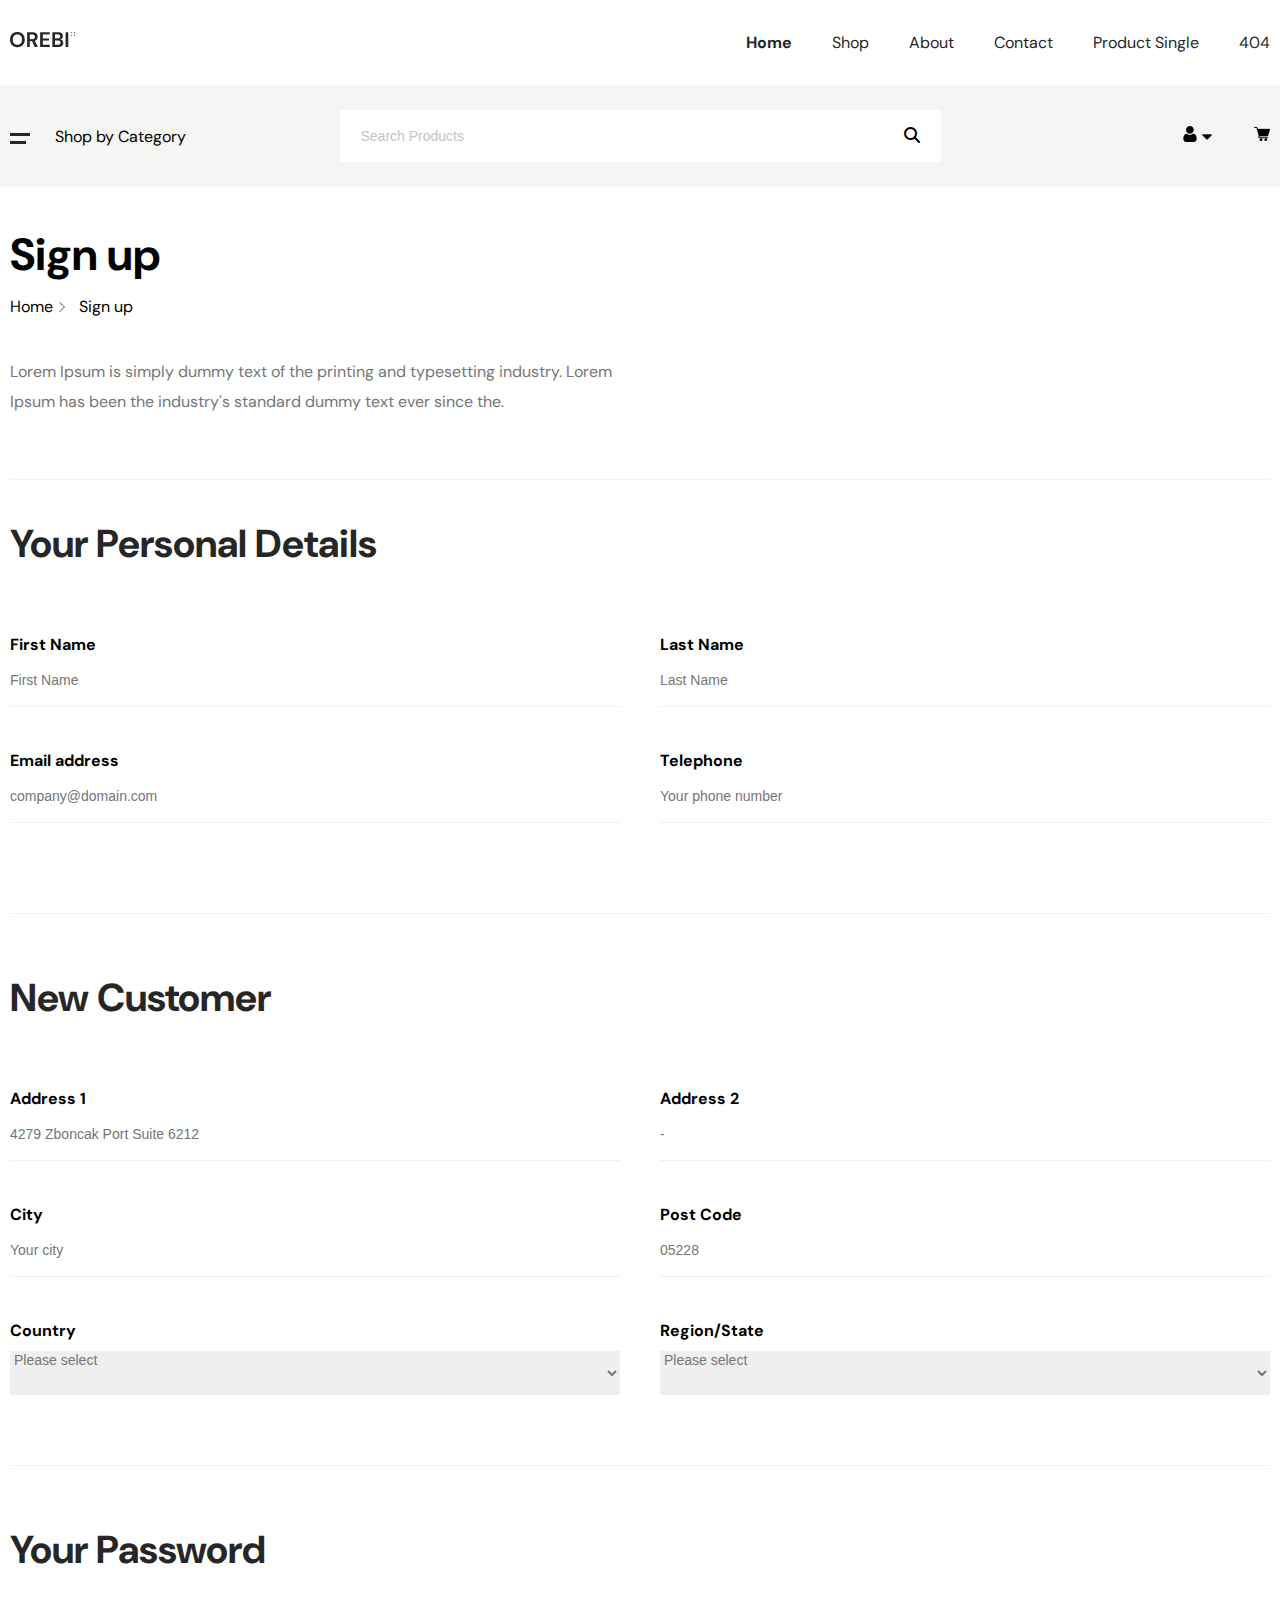
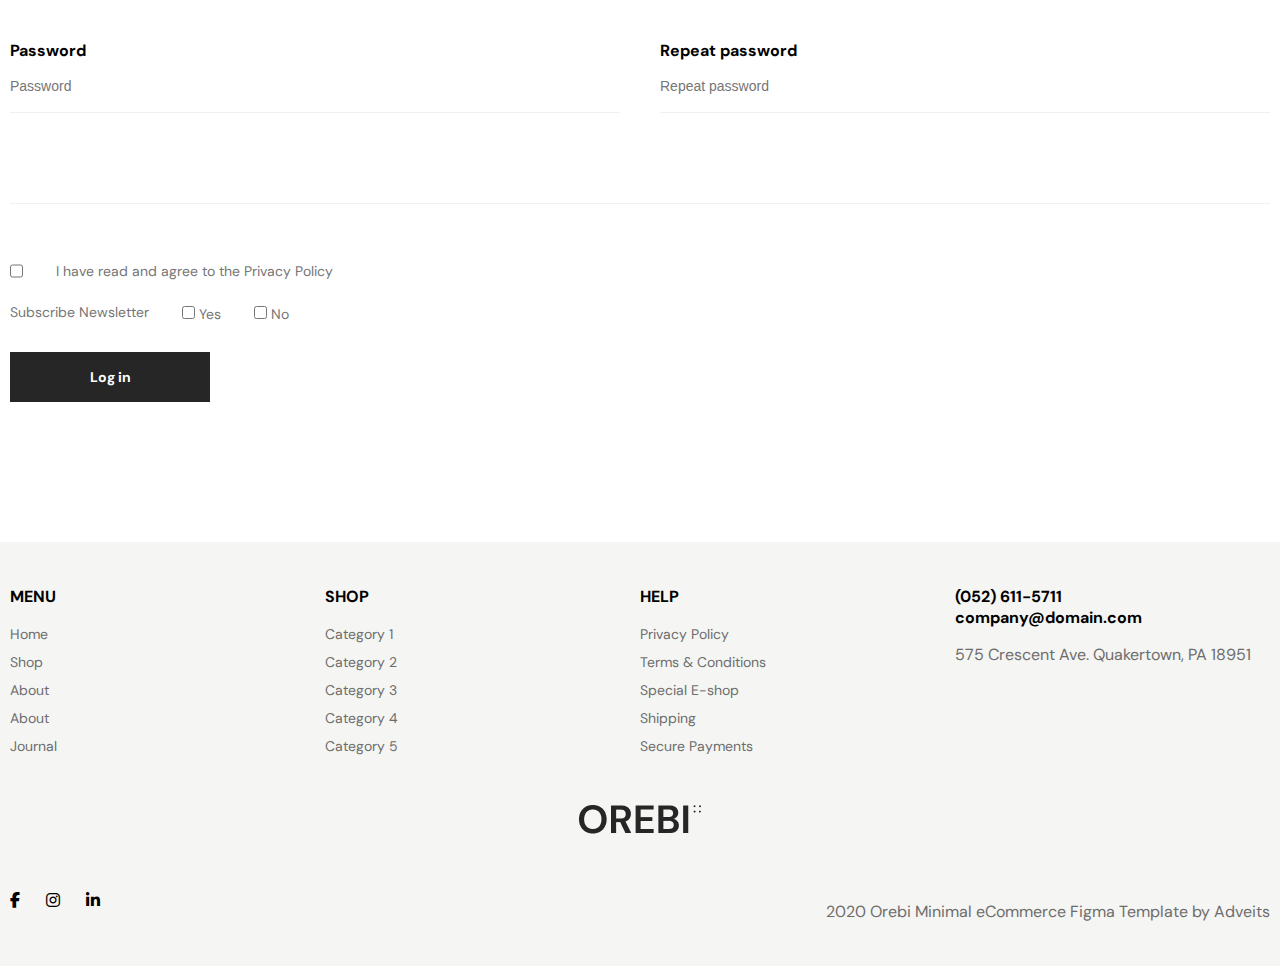
<file: signup.html>
<!DOCTYPE html>
<html lang="en">
<head>
    <meta charset="UTF-8">
    <meta name="viewport" content="width=device-width, initial-scale=1.0">
    <title>Sign Up</title>
    <link rel="stylesheet" href="https://cdnjs.cloudflare.com/ajax/libs/font-awesome/6.4.0/css/all.min.css">
    <link rel="preconnect" href="https://fonts.googleapis.com">
    <link rel="preconnect" href="https://fonts.gstatic.com" crossorigin>
    <link href="https://fonts.googleapis.com/css2?family=DM+Sans:wght@400;500;700&display=swap" rel="stylesheet">
    <link rel="stylesheet" href="css/style.css">
    <link rel="stylesheet" href="css/signup.css">
    <link rel="stylesheet" href="css/responsive.css">
</head>
<body>
     <!-- =======================
        navber start
    ============================ -->
    <nav>
        <div class="navber-first">
            <div class="container flex dm">
                <div class="logo">
                    <a href="index.html">
                        <img src="images/Logo.png" alt="">
                    </a>
                </div>
                <label for="bar">
                    <i class="fa-solid fa-bars"></i>              
                   </label>
                   <input id="bar" type="checkbox">
                <div class="navitems">
                    <ul class="flex">
                        <li><a href="index.html">Home</a></li>
                        <li><a href="shop.html">Shop</a></li>
                        <li><a href="about.html">About</a></li>
                        <li><a href="contact.html">Contact</a></li>
                        <li><a href="columnshop.html">Product Single</a></li>
                        <li><a href="404.html">404</a></li>
                
                    </ul>
                </div>
                <div class="demo"></div>
                
               </div>
            
        </div>
       
       <div class="navber-bottom ">
            <div class="container dm flex">
            <div class="category">
                <div class="before">
                    <p>Shop by Category</p>
                </div>
                    
            </div>
            <div class="search">
                <div class="search-box">
                    <i class="fa-solid fa-magnifying-glass"></i>
                <input type="search" placeholder="Search Products">
                </div>
                
            </div>
            <div class="icon">
               <div class="left">
                <a href="login.html">
                    <img src="images/user.png" alt="">
                <img class="dot" src="images/down-filled-triangular-arrow.png" alt="">
                </a>                
               </div>
               <div class="right">
                <a href="cart.html">
                    <img src="images/shopping-cart.png" alt="">
                </a>
               </div>
            </div>
        </div>
    </div>

    </nav>
        <!-- =======================
        navber end
    ============================ -->


    <div class="container dm">
        <div class="title">
            <h2>Sign up</h2>
            <ul>
                <li>Home <img src="images/right-arrow.png" alt=""></li>
                <li>Sign up</li>
            </ul>
            <p>Lorem Ipsum is simply dummy text of the printing and typesetting industry. Lorem Ipsum has been the industry's standard dummy text ever since the.</p>
        </div>
    </div>
    <div class="return-cus dm">
      <div class="container">
        <form action="#">
            <h2>Your Personal Details</h2>
            <div class="flex">
                <div class="name">
                    <label for="first">First Name</label>
                    <input id="first" type="text" placeholder="First Name">
                </div>
                <div class="email">
                    <label for="last">Last Name</label>
                    <input id="last" type="text" placeholder="Last Name">
                </div>
            </div>
            <div class="flex">
                <div class="email">
                    <label for="email">Email address</label>
                    <input id="email" type="text" placeholder="company@domain.com">
            </div>
            <div class="phone">
                    <label for="phone">Telephone</label>
                    <input id="phone" type="text" placeholder="Your phone number">
            </div>
            </div>

        </form>
      </div>
    </div>
    <div class="cus">
        <div class="container dm">
            <form action="#">
                <h2>New Customer</h2>
                <div class="flex">
                    <div class="address">
                        <label for="address1">Address 1</label>
                        <input id="address1" type="text" placeholder="4279 Zboncak Port Suite 6212">
                    </div>
                    <div class="address2">
                        <label for="address2">Address 2</label>
                        <input id="address2" type="text" placeholder="-">
                    </div>
                </div>
                <div class="flex">
                    <div class="City">
                        <label for="City">City</label>
                        <input id="City" type="text" placeholder="Your city">
                    </div>
                    <div class="Post Code">
                        <label for="PostCode">Post Code</label>
                        <input id="PostCode" type="text" placeholder="05228">
                    </div>
                </div>
                <div class="flex">
                    <div class="Country">
                        <label for="Country">Country</label>
                        <select>
                            <option> Please select</option>
                        </select>
                    </div>
                    <div class="Region/State">
                        <label for="Region/State">Region/State</label>
                        <select>
                            <option> Please select</option>
                        </select>
                    </div>
                   
                </div>
            </form>
        </div>
    </div>
    <div class="pass">
        <div class="container dm">
            <form action="#">
                <h2>Your Password</h2>
                <div class="flex">
                    <div class="Password">
                        <label for="Password">Password</label>
                        <input id="Password" type="text" placeholder="Password">
                    </div>
                    <div class="Repeat Password">
                        <label for="last">Repeat password</label>
                        <input id="last" type="text" placeholder="Repeat password">
                    </div>
                </div>
            </form>
        </div>
    </div>
    <div class="last">
       <div class="container dm">
        <div class="flex">
            <input type="checkbox">
            <p>I have read and agree to the Privacy Policy</p>
        </div>
        <div class="flex multi">
            <p>Subscribe Newsletter</p>
            <div>
                <input type="checkbox" >
                <label >Yes</label>
            </div>
            <div>
                <input type="checkbox" >
                <label >No</label>
            </div>
        </div>
        <a href="account.html">Log in</a>
       </div>
    </div>
        <!-- =======================
        Footer start
    ============================ -->
    <footer>
        <div class="container dm">
            <div class="footeritems">
                
                    <div class="item">
                        <h4>MENU</h4>
                        <ul>
                            <li>Home</li>
                            <li>Shop</li>
                            <li>About</li>
                            <li>About</li>
                            <li>Journal</li>
                        </ul>
                    </div>
                    <div class="item">
                        <h4>SHOP</h4>
                        <ul>
                            <li>Category 1</li>
                            <li>Category 2</li>
                            <li>Category 3</li>
                            <li>Category 4</li>
                            <li>Category 5</li>
                        </ul>
                    </div>
                    <div class="item">
                        <h4>HELP</h4>
                        <ul>
                            <li>Privacy Policy</li>
                            <li>Terms & Conditions</li>
                            <li>Special E-shop</li>
                            <li>Shipping</li>
                            <li>Secure Payments</li>
                        </ul>
                    </div>
         
      
                <div class="item location">
                    <p>(052) 611-5711</br>
                         company@domain.com</p>
                
                    <span>575 Crescent Ave. Quakertown, PA 18951</span>
                </div>
                <div class="item logo">
                    <img src="images/OREBI.png" alt="">
                </div>

            </div>
            <div class="footer-bottom">
                <div class="flex">
                    <div class="left">
                        <ul class="flex">
                            <li><i class="fa-brands fa-facebook-f"></i></li>
                            <li><i class="fa-brands fa-instagram"></i></li>
                            <li><i class="fa-brands fa-linkedin-in"></i></li>

                        </ul>
                    </div>
                    <div class="right">
                        <p>2020 Orebi Minimal eCommerce Figma Template by Adveits</p>
                    </div>
                </div>
            </div>
        </div>
    </footer>
        <!-- =======================
        Footer end
    ============================ -->

</body>
</html>
</file>
<file: css/style.css>
/* =================
common css start   
==================== */
*{
    margin: 0;
    padding: 0;
}
.container{
    width: 1600px ;
    margin: 0 auto;
}
ul,ol{
    list-style: none;
}
a{
    display: inline-block;
    text-decoration: none;
}
.dm{
    font-family: 'DM Sans', sans-serif;
}
.flex{
    display: flex;
}
span{
    display: inline-block;
}
/* =================
common css end
==================== */
/* =================
navber css start
==================== */

nav {

    background-color: white;
}
nav .logo{
    width: 20%;
    
}
nav .navitems {
    width: 60%;
    justify-content: center;
    display: flex;
    
}
nav .navitems ul{
    column-gap: 40px;
}
nav .navitems ul li:first-child{
    font-weight: 700;
}
nav .demo{
    width: 20%;
    
}
nav .navitems ul li a{
    color: #262626;
}
.navber-first{
    padding: 32px 0;
}
nav .navber-first input{
    display: none;
}
nav .navber-first label{
    display: none;
}
.navber-bottom{
    background-color: #F5F5F3;
    padding: 25px 0;
    align-items: center;
}
.navber-bottom .category {
    width: 20%;
    display: flex;
    align-items: center;
    column-gap: 12px;
    cursor: pointer;
}
.navber-bottom .category .before {
    position: relative;
    padding-left: 45px;
}

.navber-bottom .category .before::before {
    content: "";
    position: absolute;
    top: 7px;
    left: 0;
    width: 20px;
    height: 3px;
    background-color: #262626;
}
.navber-bottom .category .before::after {
    content: "";
    position: absolute;
    top: 15px;
    left: 0;
    width: 16px;
    height: 3px;
    background-color: #262626;
}

.navber-bottom .search{
    width: 60%;
  
}
.navber-bottom .search-box{
    position: relative;
    width: 601px;
    margin: auto; 
}
.navber-bottom .search i {
    position: absolute;
    top: 17px;
    right: 21px;

}
.navber-bottom .search input {
    width: 601px;
    padding: 18px 21px;
    border: 0;
    color: #C4C4C4;
    font-size: 14px;
}
.navber-bottom .search input::placeholder{
    color: #C4C4C4;
    font-size: 14px;
}
.navber-bottom .icon {
    width: 20%;
    display: flex;
    align-items: center;
    column-gap: 42px;
    cursor: pointer;
    justify-content: flex-end;
}
.navber-bottom .icon .left{
    display: flex;
    align-items: center;
    column-gap: 10px;
}
.navber-bottom .icon img.dot{
    width: 10px;
  
}



/* =================
Navber css end  
==================== */
/* =================
Banner css start 
==================== */
#banner{

    background: url("../images/banner.png") no-repeat bottom;
    background-size: cover;
    padding: 167px 182px;
}
#banner .left{
    width: 30%;
    position: relative;
    padding-left: 111px;

}
#banner .left::before {
    content: "";
    position: absolute;
    top: 55px;
    left: 0;
    width: 2px;
    height: 30px;
    background-color: #262626;
    z-index: 1;
}
#banner .left::after {
    content: "";
    position: absolute;
    top: 56px;
    left: 0;
    width: 2px;
    height: 120px;
    background-color: #fff;
}
#banner .left h2{
    font-size: 49px;
    color: #262626;
}
#banner .left p{
    font-size: 16px;
    font-weight: 400;
    color: #6D6D6D;
    
}
#banner .left .number p {
    font-size: 10px;
    color: #262626;
    position: absolute;
    top: 26%;
    left: -21px;
    font-weight: 400;
}
#banner .left p span{
    color: #262626;
    font-size: 40px;
    font-weight: 700;
    margin-top: 33px;
}
#banner .left a{
    background-color: #262626;
    color: white;
    font-size: 14px;
    font-weight: 700;
    padding: 16px 58px;
    margin-top: 49px;
}
#banner .right{
    width: 70%;
   
    

}
.banner-bottom{
    padding: 30px 0;
    border-bottom: 1px solid #F0F0F0;
    margin-bottom: 144px;
}
.banner-bottom .container{
    justify-content: space-between;
}
.banner-bottom .container .item{
    column-gap: 18px;
    align-items: center;
}
.banner-bottom .container .item span {
    font-size: 26px;
    font-weight: 700;
    color: #262626;
}
.banner-bottom .container .item p{
    font-size: 16px;
    font-weight: 400;
    color: #6D6D6D;
}
/* =================
Banner css end  
==================== */
/* =================
sale css start  
==================== */
#sale{
    margin-bottom: 124px;
}
#sale .left{
  
}

#sale .right{
  
}
#sale .flex{
    column-gap: 40px;
}
#sale .right .boxone{

    margin-bottom: 40px;

}


#sale .right .boxtwo{

}


/* =================
sale css end  
==================== */
/* =================
Arrivals css start  
==================== */
#arrivals{
   
    margin-bottom: 118px;
}
#arrivals .title{
    margin-bottom: 48px;
}
#arrivals .title h2{
    font-size: 39px;
    font-weight: 700;
}


#arrivals .arrivalsitems{
    column-gap: 40px;
    position: relative;
}
#arrivals .arrivalsitems .item{
    width: 24%;
    position: relative;
    height: 465px;
}
#arrivals .arrivalsitems .item img{
    width: 100%;
}
#arrivals .arrivalsitems .item h5{
    font-size: 20px;
    font-weight: 700;
    margin-top: 24px;
    margin-bottom: 16px;
}
#arrivals .arrivalsitems .item .flex{
    justify-content: space-between;
    align-items: center;
}
#arrivals .arrivalsitems .item span{
    color: #767676;
    font-size: 16px;
    font-weight: 400;
}
#arrivals .arrivalsitems .item a {
    background-color: #262626;
    color: white;
    font-size: 14px;
    font-weight: 700;
    padding: 9px 32px;
    position: absolute;
    top: 20px;
    left: 20px;
}
#arrivals .arrivalsitems .item .img-box{
    position: relative;
}
#arrivals .arrivalsitems .item .img-box .inner-items {
    background: white;
    height: 156px;
    position: absolute;
    bottom: 0;
    right: 0;
    width: 100%;
    display: flex;
    align-items: flex-end;
    justify-content: center;
    flex-direction: column;
    row-gap: 22px;
    visibility: hidden;
    opacity: 0;
    transition: .4s all ease-in-out;
}
#arrivals .arrivalsitems .item .img-box .inner-items .inner-item{
    column-gap: 18px;
    display: flex;
    justify-content: flex-end;
    padding-right: 30px;
    box-sizing: border-box;
    

}
#arrivals .arrivalsitems .item .img-box .inner-items .inner-item:last-child p{
    font-weight: 700;
}
#arrivals .arrivalsitems .item:hover .img-box .inner-items{
    visibility: visible;
    opacity: 1;
}
#arrivals .right-arrow {
    width: 64px;
    height: 64px;
    border-radius: 50%;
    background: #979797;
    display: flex;
    justify-content: center;
    align-items: center;
    color: #fff;
    position: absolute;
    top: 33%;
    right: 0;
}
#arrivals .left-arrow{
    width: 64px;
    height: 64px;
    border-radius: 50%;
    background: #979797;
    display: flex;
    justify-content: center;
    align-items: center;
    color: #fff;
    position: absolute;
    top: 33%;
    left: 0;
    z-index: 1;
}
/* =================
Arrivals css end  
==================== */
/* =================
sellers css end  
==================== */
#sellers{
    margin-top: 116px;
}
#sellers .selleritem{
    display: flex;
    column-gap: 40px;
}
#sellers .title h2{
    font-size: 39px;
    margin-bottom: 48px;
    
}
#sellers .selleritem .item {
    position: relative;
    width: 24%;
}
#sellers .selleritem .item img{
    width: 100%;
}
#sellers .selleritem .item h5{
    font-size: 20px;
    font-weight: 700;
    margin-top: 24px;
    margin-bottom: 16px;
}
#sellers .selleritem .item .selleritem{
    column-gap: 40px;
}
#sellers .selleritem .item .flex{
    justify-content: space-between;
    align-items: center;
}
#sellers .selleritem .item a{
    background-color: #262626;
    color: white;
    font-size: 14px;
    font-weight: 700;
    padding: 9px 32px;
    position: absolute;
    top: 20px;
    left: 20px;
}
/* =================
sellers css end  
==================== */
/* =================
time css start
==================== */
#time {
    margin-top: 130px;
    margin-bottom: 128px;
}
#time .timeitems{
    background: url("../images/timebg.png") no-repeat bottom;
    background-size: cover;
    height: 370px;
    padding-left: 175px;
}

#time .flex{

    padding: 60px 0;
    justify-content: center;
}
#time .right h2{
    font-size: 39px;
    color: #262626;
}
#time .right p{
    color: #262626;
    font-weight: 400;
    font-size: 16px;
    margin-top: 38px;
    width: 511px;
}
#time .right a{
    background-color: #262626;
    color: white;
    font-size: 14px;
    font-weight: 700;
    padding: 16px 58px;
    margin-top: 50px;
   
}
/* =================
time css end
==================== */
/* =================
Offer css start
==================== */
#offer{
    margin-top: 116px;
    margin-bottom: 140px;
}
#offer .offeritem{
    display: flex;
    column-gap: 40px;
}
#offer .title h2{
    font-size: 39px;
    margin-bottom: 48px;
    
}
#offer .offeritem .item {
    position: relative;
    width: 24%;
}
#offer .offeritem .item img{
    width: 100%;
}
#offer .offeritem .item h5{
    font-size: 20px;
    font-weight: 700;
    margin-top: 24px;
    margin-bottom: 16px;
}
#offer .offeritem .item .selleritem{
    column-gap: 40px;
}
#offer .offeritem .item .flex{
    justify-content: space-between;
    align-items: center;
}
#offer .offeritem .item a{
    background-color: #262626;
    color: white;
    font-size: 14px;
    font-weight: 700;
    padding: 9px 32px;
    position: absolute;
    top: 20px;
    left: 20px;
}
/* =================
Offer css end
==================== */
/* =================
footer css start
==================== */
footer{
    background: #F5F5F3 ;
    padding: 55px 0;
}
footer .footeritems{
    display: flex;
    column-gap: 144px ;
   
}

footer .footeritems .item h4{
    font-size: 16px;
    margin-bottom: 18px;
    font-weight: 700;
}
footer .footeritems .item ul li{
    margin-bottom: 10px;
    font-size: 14px;
    font-weight: 400;
    color: #6D6D6D;
}

footer .footeritems .item p{
    font-size: 16px;
    font-weight: 700;
    margin-bottom: 16px;
}
footer .footeritems .logo{
    margin: 0 auto;
}
footer .footeritems .item span{
    color: #6D6D6D;
}
footer .footer-bottom {
    padding-top: 65px;
    
}
footer .footer-bottom .flex{
    justify-content: space-between;
}
footer .footer-bottom .left .flex{
    column-gap: 26px;
}
footer .footer-bottom .right p{
    color: #6D6D6D;

}
/* =================
Footer css end
==================== */
</file>
<file: css/responsive.css>
nav .navber-first input {
    display: none;
  }
  #main .shopflex input {
    display: none;
  }
  @media (min-width: 320px) and (max-width: 769px) {
    .container {
      padding: 0 10px;
      width: 100%;
      box-sizing: border-box;
    }
    body {
      position: relative;
    }
    nav {
      position: relative;
    }
    nav .logo {
      width: 100%;
    }
    nav .navber-first {
      padding: 20px 0;
    }
    nav .navber-first .container {
      flex-direction: column;
    }
    nav .navitems {
      justify-content: flex-start;
      width: 100%;
      height: 0;
      opacity: 0;
      visibility: hidden;
      transition: 0.4s;
      background-color: #f5f5f3;
      position: absolute;
      top: 60px;
      left: 0;
      padding-left: 20px;
      z-index: 1;
      padding: 20px 22px;
      border-bottom: 2px solid #2d3436;
      box-sizing: border-box;
    }
    nav .navitems ul {
      flex-direction: column;
      row-gap: 10px;
    }
    nav .demo {
      display: none;
    }
  
    nav .navber-first input:checked + .navitems {
      height: auto;
      visibility: visible;
      opacity: 1;
    }
  
    nav .navber-first label {
      position: absolute;
      top: 16px;
      right: 10px;
      font-size: 18px;
      display: block;
      cursor: pointer;
    }
    .navber-bottom .category .before::after {
      top: 0px;
    }
    .navber-bottom .category .before::before {
      top: -7px;
    }
  
    .navber-bottom .category p {
      display: none;
    }
    .navber-bottom .category {
      width: 10%;
    }
    .navber-bottom .search {
      width: 70%;
    }
    .navber-bottom .search-box {
      width: auto;
    }
    .navber-bottom .search-box input {
      width: 100%;
    }
    .navber-bottom .icon {
      width: 20%;
      column-gap: 10px;
    }
  
    #banner {
      background: #ecf0f1;
      padding: 60px 20px;
    }
    #banner .container {
      flex-direction: column;
    }
    #banner .left {
      width: 100%;
      padding-left: 45px;
      box-sizing: border-box;
    }
    #banner .left p span {
      font-size: 18px;
    }
    #banner .left p {
      font-size: 14px;
    }
    #banner .right {
      display: none;
    }
    #banner .left h2 {
      font-size: 30px;
    }
    #banner .left a {
      padding: 14px 54px;
    }
    .banner-bottom {
      margin-bottom: 30px;
    }
    #sale .flex {
      column-gap: 0;
      flex-direction: column;
    }
    #sale .left img {
      width: 100%;
      margin-bottom: 10px;
    }
    #sale .right img {
      width: 100%;
    }
    #sale .right .boxone {
      margin-bottom: 10px;
    }
    #arrivals {
      margin-top: 0;
      margin-bottom: 0;
    }
    #arrivals .arrivalsitems {
      flex-direction: column;
      row-gap: 20px;
    }
    #arrivals .arrivalsitems {
      flex-direction: column;
      row-gap: 40px;
    }
    #arrivals .arrivalsitems .item {
      width: 100%;
      height: auto;
    }
    #arrivals .left-arrow {
      display: none;
    }
    #arrivals .right-arrow {
      display: none;
    }
    #arrivals .title {
      margin-bottom: 30px;
    }
    #arrivals .title h2 {
      font-size: 30px;
    }
    #sale {
      margin-bottom: 30px;
    }
    #sellers .title h2 {
      font-size: 30px;
      margin-bottom: 30px;
    }
    #sellers {
      margin-top: 30px;
    }
    #sellers .selleritem {
      flex-direction: column;
      column-gap: 0;
      row-gap: 40px;
    }
    #sellers .selleritem .item {
      width: 100%;
    }
    #time .timeitems {
      background: none;
      background-color: #f3f3f3;
      height: auto;
    }
    #time .right p {
      width: auto;
      margin-top: 14px;
    }
    #time .timeitems {
      padding-left: 0;
      padding: 0 10px;
    }
    #time .right h2 {
      font-size: 30px;
    }
    #time .flex {
      padding: 40px 0;
      justify-content: flex-start;
    }
    #time {
      margin-top: 40px;
      margin-bottom: 40px;
    }
    #offer {
      margin-top: 60px;
      margin-bottom: 60px;
    }
    #offer .offeritem {
      flex-direction: column;
      row-gap: 40px;
      column-gap: 0;
    }
    #offer .offeritem .item {
      width: 100%;
    }
    footer .footeritems {
      column-gap: 0px;
      row-gap: 45px;
      flex-wrap: wrap;
      justify-content: space-evenly;
    }
    footer .footeritems .item {
      width: 50%;
    }
    footer .footeritems .logo {
      margin: 0;
      width: 100% !important;
      text-align: center;
    }
    footer .footer-bottom {
      padding-top: 30px;
    }
    footer .footer-bottom .left .flex {
      column-gap: 26px;
      flex-direction: row;
      justify-content: center;
    }
    footer .footer-bottom .flex {
      flex-direction: column;
    }
    footer .footer-bottom .right {
      text-align: center;
    }
    footer .footeritems .item p {
      font-size: 14px;
    }
    footer .footer-bottom .right p {
      margin-top: 22px;
    }
    #main {
      margin-top: 40px;
    }
    #main .title {
      margin-bottom: 40px;
    }
  
    #main .sideber {
      width: 100%;
    }
    #main .product {
      width: 100%;
    }
    #main .title h2 {
      font-size: 32px;
    }
    .product .productitems {
      column-gap: 0;
      flex-direction: column;
      row-gap: 40px;
    }
    .product .productitems .item {
      width: 100%;
      position: relative;
      height: auto;
    }
    #main .product .filter {
      display: flex;
      flex-direction: column;
    }
    #main .product .filter .right {
      width: 100%;
    }
    #main .product .filter .left {
      display: none;
    }
    #main .product .filter .right .show {
      display: none;
    }
    #main .product .filter .right .feature {
      width: 65%;
      justify-content: flex-end;
    }
    #main .product .filter .right .feature select {
      width: 127px;
      background: #f5f7f9;
      padding: 10px;
      border-radius: 5px;
    }
    .feature span {
      font-size: 14px;
      font-weight: 600;
    }
  
    #main .shopflex {
      column-gap: 0;
    }
    #main .shopflex label {
      cursor: pointer;
      position: absolute;
      background: #f5f7f9;
      padding: 10px 16px;
      display: flex;
      border-radius: 5px;
      column-gap: 15px;
      font-size: 14px;
      align-items: center;
    }
  
    #main .sideber {
      width: 80%;
      position: absolute;
      top: 0;
      left: -103%;
      background: #f5f7f9;
      z-index: 1;
      transition: 0.4s;
      height: 100%;
      padding: 20px;
      box-sizing: border-box;
      box-shadow: -81px 0px 0px -1px rgba(0, 0, 0, 0.3);
    }
    #main .shopflex input#filterbar:checked ~ .sideber {
      left: 72px;
    }
    #main .shopflex label.hello {
      position: absolute;
      top: 0;
      left: -72px;
      z-index: 999;
      transition: 0.4s;
      background: none;
      color: white;
      transform: rotate(90deg);
    }
    #main .shopflex input#filterbar:checked ~ label.hello {
      left: 19px;
    }
    #main .shopflex input#hello:checked + label {
      left: -72px;
    }
    #main .shopflex input#hello:checked ~ .sideber {
      left: -103%;
    }
    .material-symbols-outlined {
      font-variation-settings: "FILL" #fff, "wght" 500, "GRAD" 0, "opsz" 24;
    }
  
    #main .count {
      display: flex;
      align-items: center;
      justify-content: flex-start;
      margin-bottom: 60px;
      flex-direction: column;
      row-gap: 23px;
    }
    #aboutimg .title h2 {
      font-size: 32px;
    }
    #aboutimg .title {
      margin-bottom: 40px;
    }
    #aboutimg .img {
      column-gap: 0;
      flex-direction: column;
      row-gap: 40px;
    }
    #aboutimg .img .left {
      width: 100%;
      height: 400px;
      padding-bottom: 25px;
    }
    #aboutimg .img .left a {
      width: 150px;
      font-size: 14px;
      padding: 20px;
    }
    #aboutimg .img .right {
      width: 100%;
      height: 400px;
      padding-bottom: 25px;
    }
    #aboutimg .img .right a {
      width: 150px;
      font-size: 14px;
      padding: 20px;
    }
    #aboutimg .bottomtext p {
      font-size: 18px;
      line-height: 32px;
      margin-top: 40px;
      margin-bottom: 40px;
    }
    #aboutimg .story {
      column-gap: 0;
      margin-bottom: 60px;
      flex-direction: column;
      row-gap: 40px;
    }
    #aboutimg .story .item {
      width: 100%;
    }
    .title h2 {
      font-size: 32px;
      margin-bottom: 12px;
    }
    .title {
      margin: 40px 0;
    }
    .addressform h4 {
      font-size: 32px;
      margin-top: 60px;
      margin-bottom: 30px;
    }
    .addressform form {
      margin-top: 45px;
    }
    .addressform form input {
      width: 100%;
    }
    .map .bg {
      height: 1000px;
      margin-bottom: 60px;
      align-items: flex-start;
      background-size: cover;
    }
    .map .bg .office {
      margin-left: 0;
      border: 1px solid #000000;
    }
    .addressform {
      margin-bottom: 80px;
    }
    .title ul {
      margin-bottom: 30px;
    }
    .title p {
      width: auto;
      line-height: 28px;
      font-size: 14px;
      margin-bottom: 62px;
    }
    .return-cus form h2 {
      font-size: 32px;
      margin-bottom: 30px;
    }
    .return-cus form .flex {
      column-gap: 0;
      flex-direction: column;
    }
    .return-cus form input {
      width: 100%;
    }
    .cus {
      padding-bottom: 0;
    }
    .cus h2 {
      font-size: 32px;
      margin-bottom: 28px;
    }
    .cus p {
      font-size: 14px;
      width: auto;
      margin-bottom: 40px;
      line-height: 28px;
    }
    .cus {
      padding-bottom: 60px;
    }
    .cus form .flex {
      column-gap: 0;
      flex-direction: column;
    }
    .cus form input {
      width: 100%;
    }
    .cus form h2 {
      font-size: 32px;
    }
  
    .cus select {
      border: 0;
      padding-right: 0;
      margin-top: 10px;
      font-size: 14px;
      color: #767676;
      border-bottom: 1px solid #f0f0f0;
      padding-bottom: 25px;
      width: 100%;
    }
    .cus form {
      border-bottom: none;
      padding-bottom: 0;
      margin-bottom: 0;
    }
    .pass form {
      border-bottom: none;
      padding-bottom: 0;
      margin-bottom: 30px;
    }
    .pass form .flex {
      column-gap: 0;
      flex-direction: column;
    }
    .pass form input {
      width: 100%;
    }
    .pass form h2 {
      font-size: 32px;
    }
    .last {
      margin-bottom: 70px;
    }
    .return-cus form {
      border-bottom: none;
      padding-bottom: 0;
      margin-bottom: 58px;
    }
  
    #cart {
      display: none;
    }
  
    .cart-mobile .left {
      width: 30%;
    }
    .cart-mobile .left img {
      width: 100%;
    }
    .cart-mobile .right {
      width: 70%;
    }
    .cart-mobile .right h2 {
      font-size: 22px;
    }
    .cart-mobile {
      display: block;
    }
    .cart-mobile .cart-box {
      display: flex;
      column-gap: 20px;
      text-transform: uppercase;
      border-bottom: 2px solid #f5f5f3;
      margin-bottom: 40px;
      padding-bottom: 20px;
      background: white;
      padding: 20px 10px;
      border-radius: 10px;
      box-shadow: rgba(0, 0, 0, 0.1) 0px 1px 4px;
    }
    .cart-mobile .cart-box .first-row {
      display: flex;
      justify-content: space-between;
      font-size: 12px;
      padding: 12px 0;
      border-bottom: 1px solid #f5f7f9;
    }
    .cart-mobile .cart-box .second-row {
      display: flex;
      justify-content: space-between;
      font-size: 12px;
      padding: 12px 0;
      border-bottom: 1px solid #f5f7f9;
      align-items: center;
    }
    .cart-mobile .cart-box .second-row ul {
      display: flex;
      width: 100px;
      justify-content: space-around;
      border: 1px solid #95a5a6;
      border-radius: 6px;
    }
    .cart-mobile .cart-box .second-row ul li {
      border-right: 1px solid #95a5a6;
      padding: 10px 0;
      display: flex;
      align-items: center;
      justify-content: center;
      width: 33%;
      font-size: 12px;
    }
    .cart-mobile .cart-box .second-row ul li:last-child {
      border-right: none;
    }
    .cart-mobile .cart-box .third-row {
      display: flex;
      justify-content: space-between;
      font-size: 12px;
      padding: 12px 0;
      border-bottom: 1px solid #f5f7f9;
      align-items: center;
    }
    .cart-mobile .cart-box .third-row select {
      padding: 10px 0;
      width: 100px;
      font-size: 12px;
      outline: 0;
      border-radius: 6px;
      border-color: #95a5a6;
    }
    .cart-mobile .cart-box .third-row select i {
      display: block;
    }
    .cart-mobile .cart-box .third-row select option {
      font-size: 12px;
    }
    .cart-mobile .cart-box .fourth-row {
      display: flex;
      justify-content: space-between;
      font-size: 12px;
      padding: 12px 0;
      align-items: center;
    }
    .cart-mobile .cart-box .fourth-row span:last-child {
      color: #7f8c8d;
    }
    .coupon {
      text-align: center;
      background: white;
      padding: 20px 10px;
      border-radius: 7px;
      box-shadow: rgba(0, 0, 0, 0.1) 0px 1px 4px;
    }
    .coupon input {
      width: 100%;
      border: 1px solid rgba(0, 0, 0, 0.1);
      padding: 15px 9px;
      border-radius: 5px;
      box-sizing: border-box;
      margin: 0 auto;
    }
    .coupon a {
      width: 100%;
      padding: 15px 9px;
      border-radius: 5px;
      box-sizing: border-box;
      margin: 0 auto;
      background: #2d3436;
      margin-top: 10px;
      color: white;
      font-size: 14px;
      font-weight: 600;
    }
    .cart-totals {
    }
    .cart-totals h2 {
      font-size: 22px;
    }
    .carttitle .title {
      margin: 0;
      padding: 20px 10px;
      background: white;
      border-radius: 7px;
      margin-bottom: 30px;
      margin-top: 30px;
    }
    .cart-totals {
      padding: 30px 10px;
      background: white;
      border-radius: 7px;
      margin-bottom: 30px;
      margin-top: 30px;
      display: flex;
      flex-direction: column;
      row-gap: 30px;
      box-shadow: rgba(0, 0, 0, 0.1) 0px 1px 4px;
    }
    .cart-totals .first-row {
      display: flex;
      align-items: center;
      font-size: 14px;
      justify-content: space-between;
      border-bottom: 1px solid #f5f7f9;
      padding-bottom: 20px;
    }
    .cart-totals .second-row {
      display: flex;
      align-items: center;
      font-size: 14px;
      justify-content: space-between;
      padding-bottom: 20px;
      border-bottom: 1px solid #f5f7f9;
    }
    .cart-totals a {
      width: 100%;
      padding: 15px 9px;
      border-radius: 5px;
      box-sizing: border-box;
      background: #2d3436;
      margin-top: 10px;
      color: white;
      font-size: 14px;
      font-weight: 600;
      text-align: center;
      margin: 0 auto;
    }
    #account .flex .detailsarea {
      width: 100%;
      margin-top: 24px;
    }
    #account .flex .detailsarea .second {
      width: auto;
    }
    #account .flex .sideber {
      width: 100%;
    }
    #account .flex {
      column-gap: 0;
      flex-direction: column;
    }
    #account .flex .sideber .item {
      transition: 0.4s;
      padding-left: 10px;
      border-radius: 7px;
    }
    #account .flex .sideber .item:hover {
      background-color: #f5f5f3;
    }
    #account .flex .sideber .item:first-child {
      background-color: #f5f5f3;
    }
    #account {
      margin-bottom: 80px;
    }
    .first p {
      display: none;
    }
    .billing form h2 {
      font-size: 32px;
      margin-bottom: 30px;
    }
    .billing form {
      width: 100%;
    }
    .billing form .flex {
      flex-direction: column;
      column-gap: 0;
    }
    .billing form .flex div {
      width: 100%;
    }
    .billing form div {
      width: 100%;
    }
    .billing form .flex div input {
      width: 100%;
    }
    .billing form #first,
    #lastname {
      width: 100%;
    }
    .information h2 {
      font-size: 28px;
      margin-bottom: 16px;
      margin-top: 40px;
    }
    .information p {
      padding-bottom: 34px;
    }
    .order h2 {
      font-size: 32px;
      margin-bottom: 40px;
    }
    .order .product .item {
      display: flex;
      align-items: center;
      border-bottom: 1px solid #f0f0f0;
    }
    .order .product .item:last-child {
      border: none;
    }
    .order .product .item .inner-item {
      width: 320px;
      padding: 16px 11px;
      border: none;
    }
    .order .product {
      box-shadow: rgba(0, 0, 0, 0.1) 0px 1px 4px;
      padding: 8px 0;
    }
    .bank {
      width: 100%;
      padding-left: 0;
      padding: 15px 20px;
      height: auto;
    }
    .bank .bank-box {
      padding: 20px 10px;
    }
    .bank .bank-box span {
      font-size: 12px;
    }
    .bank .bank-box::before {
      top: -18%;
    }
    .bank .lastpera p {
      font-size: 14px;
      line-height: 28px;
    }
    .error .left {
      width: 100%;
    }
    .error h2 {
      font-size: 75px;
      margin-bottom: 20px;
    }
    .error .search {
      width: 100%;
    }
    .error .search input {
      width: 100%;
    }
    .error .search-box {
      width: 100%;
    }
    .error .left {
      width: 100%;
    }
    .productdetails .productwrapper {
      width: 100%;
    }
    #productimg .flex {
      column-gap: 20px;
      margin-bottom: 20px;
    }
    .productdetails .title {
      padding-bottom: 0;
    }
    .productdetails .title .review {
      margin-bottom: 0;
    }
    .description .title {
      margin-top: 60px;
    }
    .description .rev1 {
      padding: 30px 0;
      padding-bottom: 30px;
      padding-top: 0;
    }
    .description .title .rev {
      margin-bottom: 0;
    }
    .description .title .des {
      margin-bottom: 0;
    }
    .description .addreview form input {
      width: 100%;
    }
    .description {
      margin-bottom: 80px;
    }
  }
  @media (min-width: 770px) and (max-width: 1500px) {
    .container {
      padding: 0 10px;
      width: 100%;
      box-sizing: border-box;
    }
    .title {
      margin: 38px 0;
    }
    .title h2 {
      font-size: 45px;
      margin-bottom: 12px;
    }
    #main {
      margin-top: 30px;
    }
    #main .title {
      margin-bottom: 64px;
    }
    .product .productitems .item {
      margin: 0;
      height: auto;
    }
    .product .productitems .item .flex {
      justify-content: space-between;
      align-items: center;
      padding: 20px 0;
    }
    .product .productitems .item h5 {
      margin-top: 0;
      margin-bottom: 0;
      font-size: 14px;
    }
    #aboutimg .bottomtext p {
      font-size: 29px;
      color: #262626;
      line-height: 48px;
      margin-top: 60px;
      margin-bottom: 60px;
    }
    #aboutimg .story {
      margin-bottom: 70px;
    }
    .bank {
      width: 100%;
    }
    .billing form {
      width: 100%;
    }
    .billing form .flex {
      flex-direction: column;
      column-gap: 0;
    }
    .billing form .flex div {
      width: 100%;
    }
    .billing form div {
      width: 100%;
    }
    .billing form .flex div input {
      width: 100%;
    }
    .billing form #first,
    #lastname {
      width: 100%;
    }
    nav .demo {
      display: none;
    }
    nav .navitems {
      width: 100%;
      justify-content: flex-end;
    }
    #banner {
      padding: 108px 60px;
    }
    #banner .left {
      width: 100%;
      position: relative;
      padding-left: 79px;
    }
    .shopflex .product {
      margin-bottom: 0;
    }
  
    #main .count {
      margin-bottom: 65px;
    }
    #sale {
      margin-bottom: 78px;
    }
    #sale img {
      width: 100%;
    }
    #sale .flex {
      column-gap: 40px;
      flex-direction: column;
    }
    #sale .right .boxone {
      margin-bottom: 20px;
    }
    #sale .flex {
      column-gap: 0;
      flex-direction: column;
      row-gap: 20px;
    }
    #arrivals .arrivalsitems {
      column-gap: 0;
      position: relative;
      flex-wrap: wrap;
      justify-content: space-around;
      row-gap: 40px;
    }
    #arrivals .arrivalsitems .item {
      width: 48%;
      position: relative;
      height: auto;
    }
    #sellers .selleritem {
      display: flex;
      flex-wrap: wrap;
      justify-content: space-around;
      column-gap: 0;
      row-gap: 40px;
    }
    #sellers .selleritem .item {
      position: relative;
      width: 48%;
    }
    #offer .offeritem {
      display: flex;
      column-gap: 0;
      flex-wrap: wrap;
      row-gap: 40px;
      justify-content: space-around;
    }
    #offer .offeritem .item {
      width: 48%;
    }
    #cart .second-row {
      position: relative;
    }
    #cart .second-row .item:first-child i {
      position: absolute;
      top: 10px;
      right: 10px;
    }
    .cus .flex div {
      width: 50%;
    }
    .cus select {
      padding-right: 0;
      width: 100%;
    }
    .cus .flex input {
      width: 100%;
    }
    .pass .flex div {
      width: 50%;
    }
    .pass .flex input {
      width: 100%;
    }
    .return-cus form input {
      width: 100%;
    }
    .return-cus form .flex div {
      width: 50%;
    }
    .title ul {
      margin-bottom: 40px;
    }
    #account .flex .detailsarea {
      width: 100%;
      margin-top: 24px;
    }
    #account .flex .detailsarea .second {
      width: auto;
    }
    #account .flex .sideber {
      width: 100%;
    }
    #account .flex {
      column-gap: 0;
      flex-direction: column;
    }
    #account .flex .sideber .item {
      transition: 0.4s;
      padding-left: 10px;
      border-radius: 7px;
    }
    #account .flex .sideber .item:hover {
      background-color: #f5f5f3;
    }
    #account .flex .sideber .item:first-child {
      background-color: #f5f5f3;
    }
    #account {
      margin-bottom: 80px;
    }
    .first p {
      display: none;
    }
  
    footer .footer-bottom .flex {
      justify-content: space-between;
      align-items: center;
    }
    footer {
      padding: 44px 0;
    }
    footer .footeritems {
      display: flex;
      column-gap: 0;
      flex-wrap: wrap;
    }
    footer .footeritems .item {
      width: 25%;
    }
    footer .footeritems .logo {
      width: 100%;
      margin-top: 40px;
      text-align: center;
    }
    footer .footer-bottom {
      padding-top: 40px;
    }
    footer .footer-bottom .right p {
      margin-top: 22px;
    }
  }
  @media (min-width: 320px) and (max-width: 420px) {
    .banner-bottom .container {
      flex-direction: column;
      align-items: center;
      row-gap: 20px;
    }
  
    .banner-bottom .container .item p {
      font-size: 14px;
    }
    .banner-bottom .container .item {
      column-gap: 18px;
      align-items: center;
      border: 1px solid #dfe6e9;
      padding: 25px 40px;
      width: 298px;
      box-sizing: border-box;
      border-radius: 12px;
      box-shadow: rgba(99, 99, 99, 0.1) 0px 2px 8px 0px;
    }
    .banner-bottom .container .item {
      column-gap: 18px;
      align-items: center;
      border: 1px solid #dfe6e9;
      padding: 25px 40px;
      width: 298px;
      box-sizing: border-box;
      border-radius: 12px;
    }
  }
</file>
<file: css/about.css>
/* =================
common css start   
==================== */
*{
    margin: 0;
    padding: 0;
}
.container{
    max-width: 1600px ;
    margin: 0 auto;
}
ul,ol{
    list-style: none;
}
a{
    display: inline-block;
    text-decoration: none;
}
.dm{
    font-family: 'DM Sans', sans-serif;
}
.flex{
    display: flex;
}
span{
    display: inline-block;
}
/* =================
common css end
==================== */
/* =================
navber css start
==================== */

nav {

    background-color: white;
}
nav .logo{
    width: 20%;
    
}
nav .navitems {
    width: 60%;
    justify-content: center;
    display: flex;
    
}
nav .navitems ul{
    column-gap: 40px;
}
nav .navitems ul li:first-child{
    font-weight: 700;
}
nav .demo{
    width: 20%;
    
}
.navber-first{
    padding: 32px 0;
}
.navber-bottom{
    background-color: #F5F5F3;
    padding: 25px 0;
    align-items: center;
}
.navber-bottom .category {
    width: 20%;
    display: flex;
    align-items: center;
    column-gap: 12px;
    cursor: pointer;
}
.navber-bottom .category .before {
    position: relative;
    padding-left: 45px;
}

.navber-bottom .category .before::before {
    content: "";
    position: absolute;
    top: 7px;
    left: 0;
    width: 20px;
    height: 3px;
    background-color: #262626;
}
.navber-bottom .category .before::after {
    content: "";
    position: absolute;
    top: 15px;
    left: 0;
    width: 16px;
    height: 3px;
    background-color: #262626;
}

.navber-bottom .search{
    width: 60%;
  
}
.navber-bottom .search-box{
    position: relative;
    width: 601px;
    margin: auto; 
}
.navber-bottom .search i {
    position: absolute;
    top: 17px;
    right: 21px;

}
.navber-bottom .search input {
    width: 601px;
    padding: 18px 21px;
    border: 0;
    color: #C4C4C4;
    font-size: 14px;
}
.navber-bottom .search input::placeholder{
    color: #C4C4C4;
    font-size: 14px;
}
.navber-bottom .icon {
    width: 20%;
    display: flex;
    align-items: center;
    column-gap: 42px;
    cursor: pointer;
    justify-content: flex-end;
}
.navber-bottom .icon .left{
    display: flex;
    align-items: center;
    column-gap: 10px;
}
.navber-bottom .icon img.dot{
    width: 10px;
  
}

/* =================
Navber css end  
==================== */
/* =================
aboutimg css start 
==================== */
#aboutimg .title {
    margin-top: 70px;
    margin-bottom: 70px;
}
#aboutimg .title h2{
    font-size: 49px;
    margin-bottom: 12px;
}
#aboutimg .title ul{
    display: flex;
    column-gap: 12px;
    margin-top: 20px;
}
#aboutimg .title ul li img{
    width: 10px;
}
#aboutimg .img{
    display: flex;
    column-gap: 40px;
}
#aboutimg .img .left{
    background: url("../shopimages/11.png") bottom no-repeat;
    background-size: cover;
    width: 50%;
    height: 773px;
    padding-bottom: 62px;
    box-sizing: border-box;
    display: flex;
    justify-content: center;
    align-items: flex-end;
}
#aboutimg .img .left a{
    width: 281px;
    background: #262626;
    font-weight: 700;
    font-size: 16px;
    padding: 28px;
    color: white;
    text-align: center;
    
}
#aboutimg .img .right a{
    width: 281px;
    background: #262626;
    font-weight: 700;
    font-size: 16px;
    padding: 28px;
    color: white;
    text-align: center;
}
#aboutimg .img .right{
    background: url("../shopimages/10.png") bottom no-repeat;
    background-size: cover;
    width: 50%;
    height: 773px;
    padding-bottom: 62px;
    box-sizing: border-box;
    display: flex;
    justify-content: center;
    align-items: flex-end;
}
#aboutimg .bottomtext p{
    font-size: 39px;
    color: #262626;
    line-height: 52px;
    margin-top: 128px;
    margin-bottom: 118px;
}
#aboutimg .story {
    display: flex;
    column-gap: 40px;
    margin-bottom: 131px;
}
#aboutimg .story .item {
    width: 32%;
}
#aboutimg .story .item h4{
    font-size: 25px;
    font-weight: 700;
}
#aboutimg .story .item p{
    font-size: 16px;
    line-height: 30px;
    color: #767676;
    margin-top: 12px;
}
/* =================
aboutimg css end 
==================== */
/* =================
footer css start
==================== */
footer{
    background: #F5F5F3;
    padding: 55px 0;
}
footer .footeritems{
    display: flex;
    column-gap: 144px ;
   
}

footer .footeritems .item h4{
    font-size: 16px;
    margin-bottom: 18px;
    font-weight: 700;
}
footer .footeritems .item ul li{
    margin-bottom: 10px;
    font-size: 14px;
    font-weight: 400;
    color: #6D6D6D;
}

footer .footeritems .item p{
    font-size: 16px;
    font-weight: 700;
    margin-bottom: 16px;
}
footer .footeritems .logo{
    margin: 0 auto;
}
footer .footeritems .item span{
    color: #6D6D6D;
}
footer .footer-bottom {
    padding-top: 65px;
    
}
footer .footer-bottom .flex{
    justify-content: space-between;
}
footer .footer-bottom .left .flex{
    column-gap: 26px;
}
footer .footer-bottom .right p{
    color: #6D6D6D;

}

/* =================
Footer css end
==================== */
</file>
<file: css/account.css>
/* =================
common css start   
==================== */
*{
    margin: 0;
    padding: 0;
}
.container{
    max-width: 1600px ;
    margin: 0 auto;
}
ul,ol{
    list-style: none;
}
a{
    display: inline-block;
    text-decoration: none;
}
.dm{
    font-family: 'DM Sans', sans-serif;
}
.flex{
    display: flex;
}
span{
    display: inline-block;
}
/* =================
common css end
==================== */
/* =================
navber css start
==================== */

nav {

    background-color: white;
}
nav .logo{
    width: 20%;
    
}
nav .navitems {
    width: 60%;
    justify-content: center;
    display: flex;
    
}
nav .navitems ul{
    column-gap: 40px;
}
nav .navitems ul li:first-child{
    font-weight: 700;
}
nav .demo{
    width: 20%;
    
}
.navber-first{
    padding: 32px 0;
}
.navber-bottom{
    background-color: #F5F5F3;
    padding: 25px 0;
    align-items: center;
}
.navber-bottom .category {
    width: 20%;
    display: flex;
    align-items: center;
    column-gap: 12px;
    cursor: pointer;
}
.navber-bottom .category .before {
    position: relative;
    padding-left: 45px;
}

.navber-bottom .category .before::before {
    content: "";
    position: absolute;
    top: 7px;
    left: 0;
    width: 20px;
    height: 3px;
    background-color: #262626;
}
.navber-bottom .category .before::after {
    content: "";
    position: absolute;
    top: 15px;
    left: 0;
    width: 16px;
    height: 3px;
    background-color: #262626;
}

.navber-bottom .search{
    width: 60%;
  
}
.navber-bottom .search-box{
    position: relative;
    width: 601px;
    margin: auto; 
}
.navber-bottom .search i {
    position: absolute;
    top: 17px;
    right: 21px;

}
.navber-bottom .search input {
    width: 601px;
    padding: 18px 21px;
    border: 0;
    color: #C4C4C4;
    font-size: 14px;
}
.navber-bottom .search input::placeholder{
    color: #C4C4C4;
    font-size: 14px;
}
.navber-bottom .icon {
    width: 20%;
    display: flex;
    align-items: center;
    column-gap: 42px;
    cursor: pointer;
    justify-content: flex-end;
}
.navber-bottom .icon .left{
    display: flex;
    align-items: center;
    column-gap: 10px;
}
.navber-bottom .icon img.dot{
    width: 10px;
  
}

/* =================
Navber css end  
==================== */
.title {
    margin-top: 124px;
    margin-bottom: 124px;
}
.title h2{
    font-size: 49px;
    margin-bottom: 12px;
}
.title ul{
    display: flex;
    column-gap: 12px;
}
.title ul li img{
    width: 10px;
}


/* ===================
My account css start
====================== */
#account{
    margin-bottom: 140px;
}
#account .flex{
    column-gap: 40px;
}

#account .flex .sideber{
    width: 20%;
}
#account .flex .sideber h4{
    font-size: 16px;
    font-weight: 400;
    color: #767676;
}

#account .flex .sideber .item:first-child h4{
    color: #262626;
    font-weight: 700;
}
#account .flex .sideber .item{
    padding: 22px 0;
    border-bottom: 1px solid #F0F0F0;
}
#account .flex .detailsarea{
    width: 80%;
}
#account .flex .detailsarea p{
    font-size: 16px;
    font-weight: 400;
    color: #767676;
    line-height: 30px;
}
#account .flex .detailsarea span{
    color: #262626;
}
#account .flex .detailsarea .second{
    width: 918px;
    margin-top: 48px;
}
/* ===================
My account css end
====================== */















/* =================
footer css start
==================== */
footer{
    background: #F5F5F3;
    padding: 55px 0;
}
footer .footeritems{
    display: flex;
    column-gap: 144px ;
   
}

footer .footeritems .item h4{
    font-size: 16px;
    margin-bottom: 18px;
    font-weight: 700;
}
footer .footeritems .item ul li{
    margin-bottom: 10px;
    font-size: 14px;
    font-weight: 400;
    color: #6D6D6D;
}

footer .footeritems .item p{
    font-size: 16px;
    font-weight: 700;
    margin-bottom: 16px;
}
footer .footeritems .logo{
    margin: 0 auto;
}
footer .footeritems .item span{
    color: #6D6D6D;
}
footer .footer-bottom {
    padding-top: 65px;
    
}
footer .footer-bottom .flex{
    justify-content: space-between;
}
footer .footer-bottom .left .flex{
    column-gap: 26px;
}
footer .footer-bottom .right p{
    color: #6D6D6D;

}

/* =================
Footer css end
==================== */
</file>
<file: css/checkout.css>
/* =================
common css start   
==================== */
*{
    margin: 0;
    padding: 0;
}
.container{
    max-width: 1600px ;
    margin: 0 auto;
}
ul,ol{
    list-style: none;
}
a{
    display: inline-block;
    text-decoration: none;
}
.dm{
    font-family: 'DM Sans', sans-serif;
}
.flex{
    display: flex;
}
span{
    display: inline-block;
}
/* =================
common css end
==================== */
/* =================
navber css start
==================== */

nav {

    background-color: white;
}
nav .logo{
    width: 20%;
    
}
nav .navitems {
    width: 60%;
    justify-content: center;
    display: flex;
    
}
nav .navitems ul{
    column-gap: 40px;
}
nav .navitems ul li:first-child{
    font-weight: 700;
}
nav .demo{
    width: 20%;
    
}
.navber-first{
    padding: 32px 0;
}
.navber-bottom{
    background-color: #F5F5F3;
    padding: 25px 0;
    align-items: center;
}
.navber-bottom .category {
    width: 20%;
    display: flex;
    align-items: center;
    column-gap: 12px;
    cursor: pointer;
}
.navber-bottom .category .before {
    position: relative;
    padding-left: 45px;
}

.navber-bottom .category .before::before {
    content: "";
    position: absolute;
    top: 7px;
    left: 0;
    width: 20px;
    height: 3px;
    background-color: #262626;
}
.navber-bottom .category .before::after {
    content: "";
    position: absolute;
    top: 15px;
    left: 0;
    width: 16px;
    height: 3px;
    background-color: #262626;
}

.navber-bottom .search{
    width: 60%;
  
}
.navber-bottom .search-box{
    position: relative;
    width: 601px;
    margin: auto; 
}
.navber-bottom .search i {
    position: absolute;
    top: 17px;
    right: 21px;

}
.navber-bottom .search input {
    width: 601px;
    padding: 18px 21px;
    border: 0;
    color: #C4C4C4;
    font-size: 14px;
}
.navber-bottom .search input::placeholder{
    color: #C4C4C4;
    font-size: 14px;
}
.navber-bottom .icon {
    width: 20%;
    display: flex;
    align-items: center;
    column-gap: 42px;
    cursor: pointer;
    justify-content: flex-end;
}
.navber-bottom .icon .left{
    display: flex;
    align-items: center;
    column-gap: 10px;
}
.navber-bottom .icon img.dot{
    width: 10px;
  
}

/* =================
Navber css end  
==================== */
.title {
    margin-top: 125px;
    margin-bottom: 57px;
    
}
 .title h2{
    font-size: 49px;
    margin-bottom: 12px;
}
 .title ul{
    display: flex;
    column-gap: 12px;
    margin-bottom: 130px;
}
 .title ul li img{
    width: 10px;
}
.title p{
    width: 644px;
    color: #767676;
    line-height: 30px;
    font-size: 16px;
    margin-bottom: 62px;
}


.first p{
    font-size: 16px;
    color: #767676;
}
.first span{
    color: #262626;
    margin-bottom: 120px;
}


/* ===========
form css start
============== */
.billing form{
    width: 1055px;
}
.billing form h2{
    font-size: 39px;
    margin-bottom: 42px;
}
.billing form label{
    display: block;
    font-size: 16px;
    font-weight: 700;
}
.billing form input {
    border: 0;
    border-bottom: 1px solid #F0F0F0;
    width: 100%;
    padding: 18px 0;
    margin-bottom: 25px;
}
.billing form #first, #lastname{
    width: 507px;
}
.billing form .flex{
    column-gap: 40px;
}
.billing form input::placeholder{
    font-size: 14px;

}
.billing form .Country{
    position: relative;
}
.billing form .Country i {
    position: absolute;
    bottom: 35px;
    right: 3px;
    color: #767676;
}
.information{
    margin-bottom: 130px;
    border-bottom: 1px solid #F0F0F0;

}
.information h2{
    font-size: 39px;
    margin-bottom: 40px;
    margin-top: 130px;
}
.information h4{
    font-size: 16px;
    margin-bottom: 14px;
}
.information p{
    color: #767676;
    font-size: 14px;
    padding-bottom: 88px;
}
.order {
    margin-bottom: 60px;
}
.order h2{
    font-size: 39px;
    margin-bottom: 48px;
}
.order .product .item {
    display: flex;
    align-items: center;
}
.order .product .item .inner-item{
    width: 320px;
    padding: 16px 20px;
    box-sizing: border-box;
    border: 1px solid #F0F0F0;
}
.ash h4{
    color: #767676;
    font-weight: 400;
}
.bank{
    height: 350px;
    border: 1px solid #F0F0F0;
    padding: 30px 0;
    box-sizing: border-box;
    padding-left: 34px;
    width: 1053px;
    margin-bottom: 140px;
}
.bank .firstbank {
    display: flex;
    margin-bottom: 15px;
}
.bank .firstbank p{
    color:#262626;
    font-weight: 700;
    margin-left: 12px;
   
}
.bank .secondbank{
    display: flex;
    margin-top: 26px;
}
.bank .secondbank p{
    
    margin-left: 12px;
    font-weight: 700;
    color: #767676;
    
    
}
.bank .lastpera p span{
    color: #262626;
}
.bank .lastpera p{
    font-size: 16px;
    color: #767676;
    line-height: 30px;
    margin-top: 15px;
}
.bank a{
    margin-top: 24px;
    width: 200px;
    background: #262626;
    color: white;
    padding: 16px 0;
    text-align: center;
    
}
/* ===========
form css end
============== */



/* =================
footer css start
==================== */
footer{
    background: #F5F5F3;
    padding: 55px 0;
}
footer .footeritems{
    display: flex;
    column-gap: 144px ;
   
}

footer .footeritems .item h4{
    font-size: 16px;
    margin-bottom: 18px;
    font-weight: 700;
}
footer .footeritems .item ul li{
    margin-bottom: 10px;
    font-size: 14px;
    font-weight: 400;
    color: #6D6D6D;
}

footer .footeritems .item p{
    font-size: 16px;
    font-weight: 700;
    margin-bottom: 16px;
}
footer .footeritems .logo{
    margin: 0 auto;
}
footer .footeritems .item span{
    color: #6D6D6D;
}
footer .footer-bottom {
    padding-top: 65px;
    
}
footer .footer-bottom .flex{
    justify-content: space-between;
}
footer .footer-bottom .left .flex{
    column-gap: 26px;
}
footer .footer-bottom .right p{
    color: #6D6D6D;

}

/* =================
Footer css end
==================== */
</file>
<file: css/columnshop.css>
/* =================
common css start   
==================== */
*{
    margin: 0;
    padding: 0;
}
.container{
    max-width: 1600px ;
    margin: 0 auto;
}
ul,ol{
    list-style: none;
}
a{
    display: inline-block;
    text-decoration: none;
}
.dm{
    font-family: 'DM Sans', sans-serif;
}
.flex{
    display: flex;
}
span{
    display: inline-block;
}
/* =================
common css end
==================== */
/* =================
navber css start
==================== */

nav {

    background-color: white;
}
nav .logo{
    width: 20%;
    
}
nav .navitems {
    width: 60%;
    justify-content: center;
    display: flex;
    
}
nav .navitems ul{
    column-gap: 40px;
}
nav .navitems ul li:first-child{
    font-weight: 700;
}
nav .demo{
    width: 20%;
    
}
.navber-first{
    padding: 32px 0;
}
.navber-bottom{
    background-color: #F5F5F3;
    padding: 25px 0;
    align-items: center;
}
.navber-bottom .category {
    width: 20%;
    display: flex;
    align-items: center;
    column-gap: 12px;
    cursor: pointer;
}
.navber-bottom .category .before {
    position: relative;
    padding-left: 45px;
}

.navber-bottom .category .before::before {
    content: "";
    position: absolute;
    top: 7px;
    left: 0;
    width: 20px;
    height: 3px;
    background-color: #262626;
}
.navber-bottom .category .before::after {
    content: "";
    position: absolute;
    top: 15px;
    left: 0;
    width: 16px;
    height: 3px;
    background-color: #262626;
}

.navber-bottom .search{
    width: 60%;
  
}
.navber-bottom .search-box{
    position: relative;
    width: 601px;
    margin: auto; 
}
.navber-bottom .search i {
    position: absolute;
    top: 17px;
    right: 21px;

}
.navber-bottom .search input {
    width: 601px;
    padding: 18px 21px;
    border: 0;
    color: #C4C4C4;
    font-size: 14px;
}
.navber-bottom .search input::placeholder{
    color: #C4C4C4;
    font-size: 14px;
}
.navber-bottom .icon {
    width: 20%;
    display: flex;
    align-items: center;
    column-gap: 42px;
    cursor: pointer;
    justify-content: flex-end;
}
.navber-bottom .icon .left{
    display: flex;
    align-items: center;
    column-gap: 10px;
}
.navber-bottom .icon img.dot{
    width: 10px;
  
}

/* =================
Navber css end  
==================== */
/* =================
Product img css start
===================== */
#productimg .title {
    margin-top: 70px;
    margin-bottom: 70px;
}
#productimg .title h2{
    font-size: 49px;
    margin-bottom: 12px;
}
#productimg .title ul{
    display: flex;
    column-gap: 12px;
}
#productimg .title ul li img{
    width: 10px;
}
#productimg .flex{
    column-gap: 40px;
    margin-bottom: 40px;
}
#productimg .left{
    width: 50%;
}
#productimg .left img{
    width: 100%;
}
#productimg .right{
    width: 50%;
}
#productimg .right img{
    width: 100%;
}
/* =================
Product img css end
===================== */
/* =================
 Product details css start 
===================== */
.productdetails .productwrapper{
    width: 50%;
}
.productdetails .title{
    padding-bottom: 22px;
    border-bottom: 1px solid #F0F0F0;
    margin-bottom: 33px;
    border-width: 2x;
}
.productdetails .title h2{
    font-size: 39px;

}
.productdetails .title .review ul{
    display: flex;
}
.productdetails .title .review ul li{
    color: #FFD881;
}
.productdetails .title .review{
    display: flex;
    column-gap: 25px;
    margin-top: 15px;
    margin-bottom: 22px;
}
.productdetails .title .amount{
    display: flex;
    column-gap: 22px;
    align-items: center;
}
.productdetails .title .amount p{
    font-size: 20px;
    color: #262626;
    font-weight: 700;
}
.productdetails .title .amount p:first-child{
    text-decoration: line-through;
    color: #767676;
    font-size: 16px;
    font-weight: 400;
}
.productdetails .quantity .color{
    display: flex;
    column-gap: 53px;
    align-items: center;
}
.productdetails .quantity .size p, .color p, .value p, .status p, .feature p, .return p{
    font-weight: 700;
    color: #262626;
    font-size: 16px;
}
.productdetails .quantity .size {
    display: flex;
    align-items: center;
    column-gap: 53px;
    margin-top: 30px;
}
.productdetails .quantity .size ul{
    width: 140px;
    padding: 6px 0;
    padding-left: 21px;
    box-sizing: border-box;
    border: 1px solid #F0F0F0;
    position: relative;
}
.productdetails .quantity .size ul li i {
    position: absolute;
    right: 21px;
    top: 15px;
    transform: translateY(-50%);
}
.productdetails .quantity .value{
    display: flex;
    column-gap: 29px;
    margin-top: 30px;
    align-items: center;
    border-bottom: 1px solid #F0F0F0;
    padding-bottom: 30px;
    margin-bottom: 21px;
}
.productdetails .quantity .value ul {
    display: flex;
    width: 140px;
    padding: 6px 0;
    box-sizing: border-box;
    border: 1px solid #F0F0F0;
    justify-content: space-around;
}
.productdetails .quantity .value ul li {
    color: #767676;
    font-size: 18px;
}
.productdetails .quantity .value ul li i {
    font-size: 15px;
    
}
.productdetails .status {
    display: flex;
    column-gap: 27px;
    align-items: center;
    padding-bottom: 21px;
    border-bottom: 1px solid #F0F0F0;
    margin-bottom: 30px;
    
}
.productdetails .status span{
    color: #767676;
    font-size: 16px;
    
}
.productdetails .cart{
    display: flex;
    column-gap: 20px;
    padding-bottom: 30px;
    border-bottom: 1px solid #F0F0F0;
    
}
.productdetails .cart a.wish{
    width: 200px;
    box-sizing: border-box;
    color:#262626;
    border: 2px solid #262626;
    text-align: center;
    padding: 16px 0;
    font-weight: 700;
    transition: .4s;
}
.productdetails .cart a.wish:hover{
    color: white;
    background: #262626;
}
.productdetails .cart a.carti{
    width: 200px;
    box-sizing: border-box;
    color: #fff;
    background: #262626;
    border: 2px solid #262626;
    text-align: center;
    padding: 16px 0;
    font-weight: 700;
    transition: .4s;
}
.productdetails .cart a.carti:hover{
    background: #fff;
    color: #262626;

}
.productdetails .details .feature, .return{
    display: flex;
    align-items: center;
    justify-content: space-between;
    padding: 30px 0;
    border-bottom: 1px solid #F0F0F0;
}
.productdetails .lastperah p{
    font-size: 16px;
    color: #767676;
    padding: 30px 0;
} 
.description{
    margin-bottom: 341px;
}
.description .title{
    display: flex;
    column-gap: 62px;
    margin-top: 124px;
}
.description .title .des{
    font-size: 20px;
    color: #767676;
}
.description .title .rev{
    font-size: 20px;
    color: #262626;
    font-weight: 700;
}
.description .rev1{
    padding: 30px 0;
    border-bottom: 1px solid #F0F0F0;
}
.description .rev1 p{
    font-size: 14px;
    font-weight: 400;
    color: #767676;
    margin-top: 42px;
}
.description .ford{
    border-bottom: 1px solid #F0F0F0;
    padding: 25px 0;
    position: relative;
}
.description .ford .man{
    display: flex;
    column-gap: 37px;
    padding: 25px 0;
    
}
.description .ford .man ul  i{
    color: #FFD881;
}
.description .ford .man h4{
    font-size: 16px;
    font-weight: 400;
    color: #262626;
}
.description .ford p{
    font-size: 16px;
    color: #262626;
    line-height: 30px;
}
.description .month p {
    color: #767676;
    font-size: 16px;
    position: absolute;
    top: 15px;
    right: 0;
}
.description .addreview h4{
    font-size: 20px;
    font-weight: 700;
    margin-top: 54px;
    margin-bottom: 48px;
}
.description .addreview form label{
    display: block;
    font-weight: bold;
    margin-top: 23px;
}
.description .addreview form input {
    border: 0;
    border-bottom: 1px solid #F0F0F0;
    width: 50%;
    padding: 18px 0;
    
}
.description .addreview form input::placeholder{
    font-size: 14px;
    color: #767676;
}
.description .addreview form input:last-child{
    padding-bottom: 87px;
    
}
.description .addreview form button{
    width: 200px;
    background-color: #262626;
    color: #fff;
    font-size: 14px;
    font-weight: 700;
    padding: 16px 0;
    display: block;
    margin-top: 30px;
}
/* =================
 Product details css end
===================== */



/* =================
footer css start
==================== */
footer{
    background: #F5F5F3;
    padding: 55px 0;
}
footer .footeritems{
    display: flex;
    column-gap: 144px ;
   
}

footer .footeritems .item h4{
    font-size: 16px;
    margin-bottom: 18px;
    font-weight: 700;
}
footer .footeritems .item ul li{
    margin-bottom: 10px;
    font-size: 14px;
    font-weight: 400;
    color: #6D6D6D;
}

footer .footeritems .item p{
    font-size: 16px;
    font-weight: 700;
    margin-bottom: 16px;
}
footer .footeritems .logo{
    margin: 0 auto;
}
footer .footeritems .item span{
    color: #6D6D6D;
}
footer .footer-bottom {
    padding-top: 65px;
    
}
footer .footer-bottom .flex{
    justify-content: space-between;
}
footer .footer-bottom .left .flex{
    column-gap: 26px;
}
footer .footer-bottom .right p{
    color: #6D6D6D;

}

/* =================
Footer css end
==================== */
</file>
<file: css/contact.css>
/* =================
common css start   
==================== */
*{
    margin: 0;
    padding: 0;
}
.container{
    max-width: 1600px ;
    margin: 0 auto;
}
ul,ol{
    list-style: none;
}
a{
    display: inline-block;
    text-decoration: none;
}
.dm{
    font-family: 'DM Sans', sans-serif;
}
.flex{
    display: flex;
}
span{
    display: inline-block;
}
/* =================
common css end
==================== */
/* =================
navber css start
==================== */

nav {

    background-color: white;
}
nav .logo{
    width: 20%;
    
}
nav .navitems {
    width: 60%;
    justify-content: center;
    display: flex;
    
}
nav .navitems ul{
    column-gap: 40px;
}
nav .navitems ul li:first-child{
    font-weight: 700;
}
nav .demo{
    width: 20%;
    
}
.navber-first{
    padding: 32px 0;
}
.navber-bottom{
    background-color: #F5F5F3;
    padding: 25px 0;
    align-items: center;
}
.navber-bottom .category {
    width: 20%;
    display: flex;
    align-items: center;
    column-gap: 12px;
    cursor: pointer;
}
.navber-bottom .category .before {
    position: relative;
    padding-left: 45px;
}

.navber-bottom .category .before::before {
    content: "";
    position: absolute;
    top: 7px;
    left: 0;
    width: 20px;
    height: 3px;
    background-color: #262626;
}
.navber-bottom .category .before::after {
    content: "";
    position: absolute;
    top: 15px;
    left: 0;
    width: 16px;
    height: 3px;
    background-color: #262626;
}

.navber-bottom .search{
    width: 60%;
  
}
.navber-bottom .search-box{
    position: relative;
    width: 601px;
    margin: auto; 
}
.navber-bottom .search i {
    position: absolute;
    top: 17px;
    right: 21px;

}
.navber-bottom .search input {
    width: 601px;
    padding: 18px 21px;
    border: 0;
    color: #C4C4C4;
    font-size: 14px;
}
.navber-bottom .search input::placeholder{
    color: #C4C4C4;
    font-size: 14px;
}
.navber-bottom .icon {
    width: 20%;
    display: flex;
    align-items: center;
    column-gap: 42px;
    cursor: pointer;
    justify-content: flex-end;
}
.navber-bottom .icon .left{
    display: flex;
    align-items: center;
    column-gap: 10px;
}
.navber-bottom .icon img.dot{
    width: 10px;
  
}

/* =================
Navber css end  
==================== */
.title {
    margin-top: 124px;
    margin-bottom: 124px;
}
.title h2{
    font-size: 49px;
    margin-bottom: 12px;
}
.title ul{
    display: flex;
    column-gap: 12px;
}
.title ul li img{
    width: 10px;
}

.bold{
    font-weight: 700;
}

.addressform{
    margin-bottom: 140px;
}
.addressform  h4{
    font-size: 39px;
    font-weight: 700;
    margin-top: 54px;
    margin-bottom: 48px;
}
.addressform  form label{
    display: block;
    font-weight: bold;
    margin-top: 23px;
}
.addressform  form input {
    border: 0;
    border-bottom: 1px solid #F0F0F0;
    width: 50%;
    padding: 18px 0;
    margin-bottom: 20px;
}

.addressform  form input::placeholder{
    font-size: 14px;
    color: #767676;
}
.addressform  form input#rev{
    padding-bottom: 87px;
    
}
.addressform  form button{
    width: 200px;
    background-color: #262626;
    color: #fff;
    font-size: 14px;
    font-weight: 700;
    padding: 16px 0;
    display: block;
    margin-top: 30px;
}

.map .bg{
    background: url("../shopimages/Map.png") no-repeat bottom;
    height: 572px;
    width: 100%;
    display: flex;
    align-items: center;
    margin-bottom: 140px;
    
}

.map .bg .office{
    height: 412px;
    width: 451px;
    background: #fff;
    margin-left: 80px;

}
.map .bg .office .germany, .Slovakia{
    padding: 30px 20px;
    border-bottom: 1px solid #F0F0F0;
    display: flex;
    justify-content: space-between;
    align-items: center;
}

.map .bg .office .germany img, .Slovakia img{
    width: 10px;
    height: 10px;
}
.map .bg .office .Lithuania h4{
    font-size: 16px;
    font-weight: 700;
    margin-bottom: 20px;
}
.map .bg .office .Lithuania p{
    font-size: 16px;
    font-weight: 400;
    color: #767676;
    margin-bottom: 20px;
}
.map .bg .office .Lithuania{
    padding: 30px 20px;
    border-bottom: 1px solid #F0F0F0;
}
/* =================
footer css start
==================== */
footer{
    background: #F5F5F3;
    padding: 55px 0;
}
footer .footeritems{
    display: flex;
    column-gap: 144px ;
   
}

footer .footeritems .item h4{
    font-size: 16px;
    margin-bottom: 18px;
    font-weight: 700;
}
footer .footeritems .item ul li{
    margin-bottom: 10px;
    font-size: 14px;
    font-weight: 400;
    color: #6D6D6D;
}

footer .footeritems .item p{
    font-size: 16px;
    font-weight: 700;
    margin-bottom: 16px;
}
footer .footeritems .logo{
    margin: 0 auto;
}
footer .footeritems .item span{
    color: #6D6D6D;
}
footer .footer-bottom {
    padding-top: 65px;
    
}
footer .footer-bottom .flex{
    justify-content: space-between;
}
footer .footer-bottom .left .flex{
    column-gap: 26px;
}
footer .footer-bottom .right p{
    color: #6D6D6D;

}

/* =================
Footer css end
==================== */
</file>
<file: css/login.css>
/* =================
common css start   
==================== */
*{
    margin: 0;
    padding: 0;
}
.container{
    max-width: 1600px ;
    margin: 0 auto;
}
ul,ol{
    list-style: none;
}
a{
    display: inline-block;
    text-decoration: none;
}
.dm{
    font-family: 'DM Sans', sans-serif;
}
.flex{
    display: flex;
}
span{
    display: inline-block;
}
/* =================
common css end
==================== */
/* =================
navber css start
==================== */

nav {

    background-color: white;
}
nav .logo{
    width: 20%;
    
}
nav .navitems {
    width: 60%;
    justify-content: center;
    display: flex;
    
}
nav .navitems ul{
    column-gap: 40px;
}
nav .navitems ul li:first-child{
    font-weight: 700;
}
nav .demo{
    width: 20%;
    
}
.navber-first{
    padding: 32px 0;
}
.navber-bottom{
    background-color: #F5F5F3;
    padding: 25px 0;
    align-items: center;
}
.navber-bottom .category {
    width: 20%;
    display: flex;
    align-items: center;
    column-gap: 12px;
    cursor: pointer;
}
.navber-bottom .category .before {
    position: relative;
    padding-left: 45px;
}

.navber-bottom .category .before::before {
    content: "";
    position: absolute;
    top: 7px;
    left: 0;
    width: 20px;
    height: 3px;
    background-color: #262626;
}
.navber-bottom .category .before::after {
    content: "";
    position: absolute;
    top: 15px;
    left: 0;
    width: 16px;
    height: 3px;
    background-color: #262626;
}

.navber-bottom .search{
    width: 60%;
  
}
.navber-bottom .search-box{
    position: relative;
    width: 601px;
    margin: auto; 
}
.navber-bottom .search i {
    position: absolute;
    top: 17px;
    right: 21px;

}
.navber-bottom .search input {
    width: 601px;
    padding: 18px 21px;
    border: 0;
    color: #C4C4C4;
    font-size: 14px;
}
.navber-bottom .search input::placeholder{
    color: #C4C4C4;
    font-size: 14px;
}
.navber-bottom .icon {
    width: 20%;
    display: flex;
    align-items: center;
    column-gap: 42px;
    cursor: pointer;
    justify-content: flex-end;
}
.navber-bottom .icon .left{
    display: flex;
    align-items: center;
    column-gap: 10px;
}
.navber-bottom .icon img.dot{
    width: 10px;
  
}

/* =================
Navber css end  
==================== */

 .title {
    margin-top: 125px;
    border-bottom: 1px solid #F0F0F0;
    margin-bottom: 57px;
    
}
 .title h2{
    font-size: 49px;
    margin-bottom: 12px;
}
 .title ul{
    display: flex;
    column-gap: 12px;
    margin-bottom: 130px;
}
 .title ul li img{
    width: 10px;
}
.title p{
    width: 644px;
    color: #767676;
    line-height: 30px;
    font-size: 16px;
    margin-bottom: 62px;
}

.return-cus  h4{
    font-size: 39px;
    font-weight: 700;
    margin-top: 54px;
    margin-bottom: 48px;
}
.return-cus  form{
    border-bottom: 1px solid #F0F0F0;
    padding-bottom: 70px;
    margin-bottom: 58px;
}
.return-cus  form h2{
    font-size: 39px;
    font-weight: 700;
    margin-bottom: 42px;
}
.return-cus  form label{
    display: block;
    font-weight: bold;
    margin-top: 23px;
}
.return-cus  form input {
    border: 0;
    border-bottom: 1px solid #F0F0F0;
    width: 508px;
    padding: 18px 0;
    margin-bottom: 20px;
}

.return-cus  form input::placeholder{
    font-size: 14px;
    color: #767676;
}
.return-cus  form input#rev{
    padding-bottom: 87px;
    
}
.return-cus  form button{
    width: 200px;
    background-color: white ;
    color: #262626;
    font-size: 14px;
    font-weight: 700;
    padding: 16px 0;
    display: block;
    margin-top: 30px;
}

.return-cus  form .flex{
    column-gap: 40px;
}
.cus {
    padding-bottom: 140px;
}
.cus h2{
    font-size: 39px;
    font-weight: 700;
    margin-bottom: 38px;
}
.cus p{
    font-size: 16px;
    color: #767676;
    font-weight: 400;
    line-height: 30px;
    width: 615px;
    margin-bottom: 51px;
}
.cus a{
    width: 200px;
    background-color: #262626;
    color: white;
    font-size: 14px;
    font-weight: 700;
    padding: 16px 0;
    display: block;
    text-align: center;
}
/* =================
footer css start
==================== */
footer{
    background: #F5F5F3;
    padding: 55px 0;
}
footer .footeritems{
    display: flex;
    column-gap: 144px ;
   
}

footer .footeritems .item h4{
    font-size: 16px;
    margin-bottom: 18px;
    font-weight: 700;
}
footer .footeritems .item ul li{
    margin-bottom: 10px;
    font-size: 14px;
    font-weight: 400;
    color: #6D6D6D;
}

footer .footeritems .item p{
    font-size: 16px;
    font-weight: 700;
    margin-bottom: 16px;
}
footer .footeritems .logo{
    margin: 0 auto;
}
footer .footeritems .item span{
    color: #6D6D6D;
}
footer .footer-bottom {
    padding-top: 65px;
    
}
footer .footer-bottom .flex{
    justify-content: space-between;
}
footer .footer-bottom .left .flex{
    column-gap: 26px;
}
footer .footer-bottom .right p{
    color: #6D6D6D;


}

/* =================
Footer css end
==================== */
</file>
<file: css/shop.css>
/* =================
common css start   
==================== */
*{
    margin: 0;
    padding: 0;
}
.container{
    max-width: 1600px ;
    margin: 0 auto;
}
ul,ol{
    list-style: none;
}
a{
    display: inline-block;
    text-decoration: none;
}
.dm{
    font-family: 'DM Sans', sans-serif;
}
.flex{
    display: flex;
}
span{
    display: inline-block;
}
/* =================
common css end
==================== */
#main{
    margin-top: 125px;
}
#main .title {
    margin-bottom: 130px;
}
#main .title h2{
    font-size: 49px;
    margin-bottom: 12px;
}
#main .title ul{
    display: flex;
    column-gap: 12px;
}
#main .title ul li img{
    width: 10px;
}
#main .flex{
    column-gap: 40px;
}
/*===================== sideber=============== */
#main .sideber{
    width: 20%;

}

#main .sideber ul li{
    display: flex;
    justify-content: space-between;
    align-items: center;
    padding-top: 22px;
    padding-bottom: 22px;
    border-bottom: 1px solid #F0F0F0;
    color: #767676;
    font-size: 16px;
    font-weight: 400;
}
#main .sideber ul li span{
    color: #767676;
}
#main .sideber h4{
    margin-bottom: 35px;
    font-size: 20px;
    font-weight: 700;
    position: relative;
}


#main .sideber h4 span {
    transform: rotate(180deg) translateY(-18%);
    position: absolute;
    right: 0;
    bottom: 0;
    
}
#main .sideber .sortcategory, .sortcolor, .sortprice{
    margin-bottom: 53px;
}
#main .sideber .sortcolor ul li{
    justify-content: flex-start;
    column-gap: 10px;
}
/*===================== sideber css end=============== */
/*===================== product css start=============== */
#main .product{
    width: 80%;

   
}

#main .product .filter{
    display: flex;
}
#main .product .filter .left{
    width: 20%;
}
#main .product .filter .left img{
    margin-right: 20px;
}
#main .product .filter {
    display: flex;
    margin-bottom: 50px;
}

#main .product .filter .right{
    display: flex;
    justify-content: flex-end;
    width: 80%;
    column-gap: 40px;
}
#main .product .filter .right  .feature select{
    display: flex;
    padding: 12px 0;
    width: 240px;
    border: 1px solid #F0F0F0;
    padding-left: 21px;
    position: relative;
    box-sizing: border-box;
    appearance: none;
}
#main .product .filter .right  .feature .select{
    position: relative;
   
}

#main .product .filter .right  .feature img {
    position: absolute;
    top: 18px;
    right: 21px;
}
#main .product .filter .right .show select{
    display: flex;
    padding: 12px 0;
    width: 140px;
    border: 1px solid #F0F0F0;
    padding-left: 21px;
    position: relative;
    box-sizing: border-box;
    appearance: none;
}
#main .product .filter .right .show .select{
    position: relative;
}
#main .product .filter .right .show img{
    position: absolute;
    top: 18px ;
    right: 21px;
}
#main .product .filter .right .show ul li i, .feature ul li i{
    position: absolute;
    right: 21px;
}
#main .product .filter .right .feature {
    display: flex;
    align-items: center;
    column-gap: 15px;
}

#main .product .filter .right .show{
    display: flex;
    align-items: center;
    column-gap: 15px;
}
/* =================
product css start  
==================== */

.product .productitems  .item{
    width: 25%;
    height: 465px;
   
}
.product{
   
    margin-bottom: 118px;
}
.product .title{
    margin-bottom: 48px;
}
.product .title h2{
    font-size: 39px;
    font-weight: 700;
}


.product .productitems {
    display: flex;
    column-gap: 40px;
    position: relative;
    margin-bottom: 62px;
}
.product .productitems .item {
    width: 33%;
    position: relative;
    height: 465px;
}
.product .productitems .item img{
    width: 100%;
}
.product .productitems .item h5{
    font-size: 20px;
    font-weight: 700;
    margin-top: 24px;
    margin-bottom: 16px;
}
.product .productitems .item .flex{
    justify-content: space-between;
    align-items: center;
}
.product .productitems .item span{
    color: #767676;
    font-size: 16px;
    font-weight: 400;
}
.product .productitems .item a {
    background-color: #262626;
    color: white;
    font-size: 14px;
    font-weight: 700;
    padding: 9px 32px;
    position: absolute;
    top: 20px;
    left: 20px;
}
.product .productitems .item .img-box{
    position: relative;
}
.product .productitems .item .img-box .inner-items {
    background: white;
    height: 156px;
    position: absolute;
    bottom: 0;
    right: 0;
    width: 100%;
    display: flex;
    align-items: flex-end;
    justify-content: center;
    flex-direction: column;
    row-gap: 22px;
    visibility: hidden;
    opacity: 0;
    transition: .4s all ease-in-out;
}
.product .productitems .item .img-box .inner-items .inner-item{
    column-gap: 18px;
    display: flex;
    justify-content: flex-end;
    padding-right: 30px;
    box-sizing: border-box;
    

}
.product .productitems .item .img-box .inner-items .inner-item:last-child p{
    font-weight: 700;
}
.product .productitems .item:hover .img-box .inner-items{
    visibility: visible;
    opacity: 1;
}
.product .right-arrow {
    width: 64px;
    height: 64px;
    border-radius: 50%;
    background: #979797;
    display: flex;
    justify-content: center;
    align-items: center;
    color: #fff;
    position: absolute;
    top: 33%;
    right: 0;
}
.product .left-arrow{
    width: 64px;
    height: 64px;
    border-radius: 50%;
    background: #979797;
    display: flex;
    justify-content: center;
    align-items: center;
    color: #fff;
    position: absolute;
    top: 33%;
    left: 0;
    z-index: 1;
}
#main .count{
    display: flex;
    align-items: center;
    justify-content: space-between;
    margin-bottom: 120px;
}
#main .count .left{}
#main .count .left ul{
    display: flex;
    column-gap: 15px;
}
#main .count .left ul li{
    width: 36px;
    height: 36px;
    display: flex;
    border: 1px solid #F0F0F0;
    display: flex;
    align-items: center;
    justify-content: center;
    font-size: 14px;
    font-weight: 400;
    color: #767676;
    cursor: pointer;
}
#main .count .left ul li:first-child{
    background: #262626;
    color: white;
}
#main .count .left ul li:nth-child(5){
    border: 0;
    font-size: 25px;
}
#main .count .right{}
#main .count .right p{
    font-size: 14px;
    font-weight: 400;
    color: #767676;
}

/* =================
product css end  
==================== */

/* =================
main css end
==================== */
/* =================
common css end
==================== */
/* =================
navber css start
==================== */

nav {

    background-color: white;
}
nav .logo{
    width: 20%;
    
}
nav .navitems {
    width: 60%;
    justify-content: center;
    display: flex;
    
}
nav .navitems ul{
    column-gap: 40px;
}
nav .navitems ul li:first-child{
    font-weight: 700;
}
nav .demo{
    width: 20%;
    
}
.navber-first{
    padding: 32px 0;
}
.navber-bottom{
    background-color: #F5F5F3;
    padding: 25px 0;
    align-items: center;
}
.navber-bottom .category {
    width: 20%;
    display: flex;
    align-items: center;
    column-gap: 12px;
    cursor: pointer;
}
.navber-bottom .category .before {
    position: relative;
    padding-left: 45px;
}

.navber-bottom .category .before::before {
    content: "";
    position: absolute;
    top: 7px;
    left: 0;
    width: 20px;
    height: 3px;
    background-color: #262626;
}
.navber-bottom .category .before::after {
    content: "";
    position: absolute;
    top: 15px;
    left: 0;
    width: 16px;
    height: 3px;
    background-color: #262626;
}

.navber-bottom .search{
    width: 60%;
  
}
.navber-bottom .search-box{
    position: relative;
    width: 601px;
    margin: auto; 
}
.navber-bottom .search i {
    position: absolute;
    top: 17px;
    right: 21px;

}
.navber-bottom .search input {
    width: 601px;
    padding: 18px 21px;
    border: 0;
    color: #C4C4C4;
    font-size: 14px;
}
.navber-bottom .search input::placeholder{
    color: #C4C4C4;
    font-size: 14px;
}
.navber-bottom .icon {
    width: 20%;
    display: flex;
    align-items: center;
    column-gap: 42px;
    cursor: pointer;
    justify-content: flex-end;
}
.navber-bottom .icon .left{
    display: flex;
    align-items: center;
    column-gap: 10px;
}
.navber-bottom .icon img.dot{
    width: 10px;
  
}

/* =================
Navber css end  
==================== */
/* =================
footer css start
==================== */
footer{
    background: #F5F5F3 ;
    padding: 55px 0;
}
footer .footeritems{
    display: flex;
    column-gap: 144px ;
   
}

footer .footeritems .item h4{
    font-size: 16px;
    margin-bottom: 18px;
    font-weight: 700;
}
footer .footeritems .item ul li{
    margin-bottom: 10px;
    font-size: 14px;
    font-weight: 400;
    color: #6D6D6D;
}

footer .footeritems .item p{
    font-size: 16px;
    font-weight: 700;
    margin-bottom: 16px;
}
footer .footeritems .logo{
    margin: 0 auto;
}
footer .footeritems .item span{
    color: #6D6D6D;
}
footer .footer-bottom {
    padding-top: 65px;
    
}
footer .footer-bottom .flex{
    justify-content: space-between;
}
footer .footer-bottom .left .flex{
    column-gap: 26px;
}
footer .footer-bottom .right p{
    color: #6D6D6D;

}

/* =================
Footer css end
==================== */
</file>
<file: css/signup.css>
/* =================
common css start   
==================== */
*{
    margin: 0;
    padding: 0;
}
.container{
    max-width: 1600px ;
    margin: 0 auto;
}
ul,ol{
    list-style: none;
}
a{
    display: inline-block;
    text-decoration: none;
}
.dm{
    font-family: 'DM Sans', sans-serif;
}
.flex{
    display: flex;
}
span{
    display: inline-block;
}
/* =================
common css end
==================== */
/* =================
navber css start
==================== */

nav {

    background-color: white;
}
nav .logo{
    width: 20%;
    
}
nav .navitems {
    width: 60%;
    justify-content: center;
    display: flex;
    
}
nav .navitems ul{
    column-gap: 40px;
}
nav .navitems ul li:first-child{
    font-weight: 700;
}
nav .demo{
    width: 20%;
    
}
.navber-first{
    padding: 32px 0;
}
.navber-bottom{
    background-color: #F5F5F3;
    padding: 25px 0;
    align-items: center;
}
.navber-bottom .category {
    width: 20%;
    display: flex;
    align-items: center;
    column-gap: 12px;
    cursor: pointer;
}
.navber-bottom .category .before {
    position: relative;
    padding-left: 45px;
}

.navber-bottom .category .before::before {
    content: "";
    position: absolute;
    top: 7px;
    left: 0;
    width: 20px;
    height: 3px;
    background-color: #262626;
}
.navber-bottom .category .before::after {
    content: "";
    position: absolute;
    top: 15px;
    left: 0;
    width: 16px;
    height: 3px;
    background-color: #262626;
}

.navber-bottom .search{
    width: 60%;
  
}
.navber-bottom .search-box{
    position: relative;
    width: 601px;
    margin: auto; 
}
.navber-bottom .search i {
    position: absolute;
    top: 17px;
    right: 21px;

}
.navber-bottom .search input {
    width: 601px;
    padding: 18px 21px;
    border: 0;
    color: #C4C4C4;
    font-size: 14px;
}
.navber-bottom .search input::placeholder{
    color: #C4C4C4;
    font-size: 14px;
}
.navber-bottom .icon {
    width: 20%;
    display: flex;
    align-items: center;
    column-gap: 42px;
    cursor: pointer;
    justify-content: flex-end;
}
.navber-bottom .icon .left{
    display: flex;
    align-items: center;
    column-gap: 10px;
}
.navber-bottom .icon img.dot{
    width: 10px;
  
}

/* =================
Navber css end  
==================== */

 .title {
    margin-top: 125px;
    border-bottom: 1px solid #F0F0F0;
    margin-bottom: 57px;
    
}
 .title h2{
    font-size: 49px;
    margin-bottom: 12px;
}
 .title ul{
    display: flex;
    column-gap: 12px;
    margin-bottom: 130px;
}
 .title ul li img{
    width: 10px;
}
.title p{
    width: 644px;
    color: #767676;
    line-height: 30px;
    font-size: 16px;
    margin-bottom: 62px;
}

.return-cus  h4{
    font-size: 39px;
    font-weight: 700;
    margin-top: 54px;
    margin-bottom: 48px;
}
.return-cus  form{
    border-bottom: 1px solid #F0F0F0;
    padding-bottom: 70px;
    margin-bottom: 58px;
}
.return-cus  form h2{
    font-size: 39px;
    font-weight: 700;
    margin-bottom: 42px;
    color: #262626;
}

.return-cus  form label{
    display: block;
    font-weight: bold;
    margin-top: 23px;
}
.return-cus  form input {
    border: 0;
    border-bottom: 1px solid #F0F0F0;
    width: 508px;
    padding: 18px 0;
    margin-bottom: 20px;
}

.return-cus  form input::placeholder{
    font-size: 14px;
    color: #767676;
}
.return-cus  form input#rev{
    padding-bottom: 87px;
    
}
.return-cus  form button{
    width: 200px;
    background-color: white ;
    color: #262626;
    font-size: 14px;
    font-weight: 700;
    padding: 16px 0;
    display: block;
    margin-top: 30px;
}

.return-cus  form .flex{
    column-gap: 40px;
}
.cus  form{
    border-bottom: 1px solid #F0F0F0;
    padding-bottom: 70px;
    margin-bottom: 58px;
}
.cus  form h2{
    font-size: 39px;
    font-weight: 700;
    margin-bottom: 42px;
    color: #262626;
}

.cus  form label{
    display: block;
    font-weight: bold;
    margin-top: 23px;
}
.cus  form input {
    border: 0;
    border-bottom: 1px solid #F0F0F0;
    width: 508px;
    padding: 18px 0;
    margin-bottom: 20px;
}

.cus  form input::placeholder{
    font-size: 14px;
    color: #767676;
}
.return-cus  form input#rev{
    padding-bottom: 87px;
    
}
.cus  form button{
    width: 200px;
    background-color: white ;
    color: #262626;
    font-size: 14px;
    font-weight: 700;
    padding: 16px 0;
    display: block;
    margin-top: 30px;
}

.cus  form .flex{
    column-gap: 40px;
}
.cus select {
    border: 0;
    padding-right: 412px;
    margin-top: 10px;
    font-size: 14px;
    color: #767676;
    border-bottom: 1px solid #F0F0F0;
    padding-bottom: 25px;
}
.pass  form{
    border-bottom: 1px solid #F0F0F0;
    padding-bottom: 70px;
    margin-bottom: 58px;
}
.pass  form h2{
    font-size: 39px;
    font-weight: 700;
    margin-bottom: 42px;
    color: #262626;
}

.pass  form label{
    display: block;
    font-weight: bold;
    margin-top: 23px;
}
.pass  form input {
    border: 0;
    border-bottom: 1px solid #F0F0F0;
    width: 508px;
    padding: 18px 0;
    margin-bottom: 20px;
}

.pass  form input::placeholder{
    font-size: 14px;
    color: #767676;
}

.pass  form .flex{
    column-gap: 40px;
}
.last {
    margin-bottom: 140px;
}
.last .multi{
    margin-top: 23px;
    margin-bottom: 28px;
}
.last .flex{
    column-gap: 33px;
}
.last p{
    font-size: 14px;
    color: #767676;
}
.last input[type=checkbox]{
    color: black;
}
.last label{
    font-size: 14px;
    color: #767676;
}
.last a{
    width: 200px;
    background-color: #262626;
    color: white;
    font-size: 14px;
    font-weight: 700;
    padding: 16px 0;
    display: block;
    text-align: center;
}
/* =================
footer css start
==================== */
footer{
    background: #F5F5F3;
    padding: 55px 0;
}
footer .footeritems{
    display: flex;
    column-gap: 144px ;
   
}

footer .footeritems .item h4{
    font-size: 16px;
    margin-bottom: 18px;
    font-weight: 700;
}
footer .footeritems .item ul li{
    margin-bottom: 10px;
    font-size: 14px;
    font-weight: 400;
    color: #6D6D6D;
}

footer .footeritems .item p{
    font-size: 16px;
    font-weight: 700;
    margin-bottom: 16px;
}
footer .footeritems .logo{
    margin: 0 auto;
}
footer .footeritems .item span{
    color: #6D6D6D;
}
footer .footer-bottom {
    padding-top: 65px;
    
}
footer .footer-bottom .flex{
    justify-content: space-between;
}
footer .footer-bottom .left .flex{
    column-gap: 26px;
}
footer .footer-bottom .right p{
    color: #6D6D6D;


}

/* =================
Footer css end
==================== */
</file>
